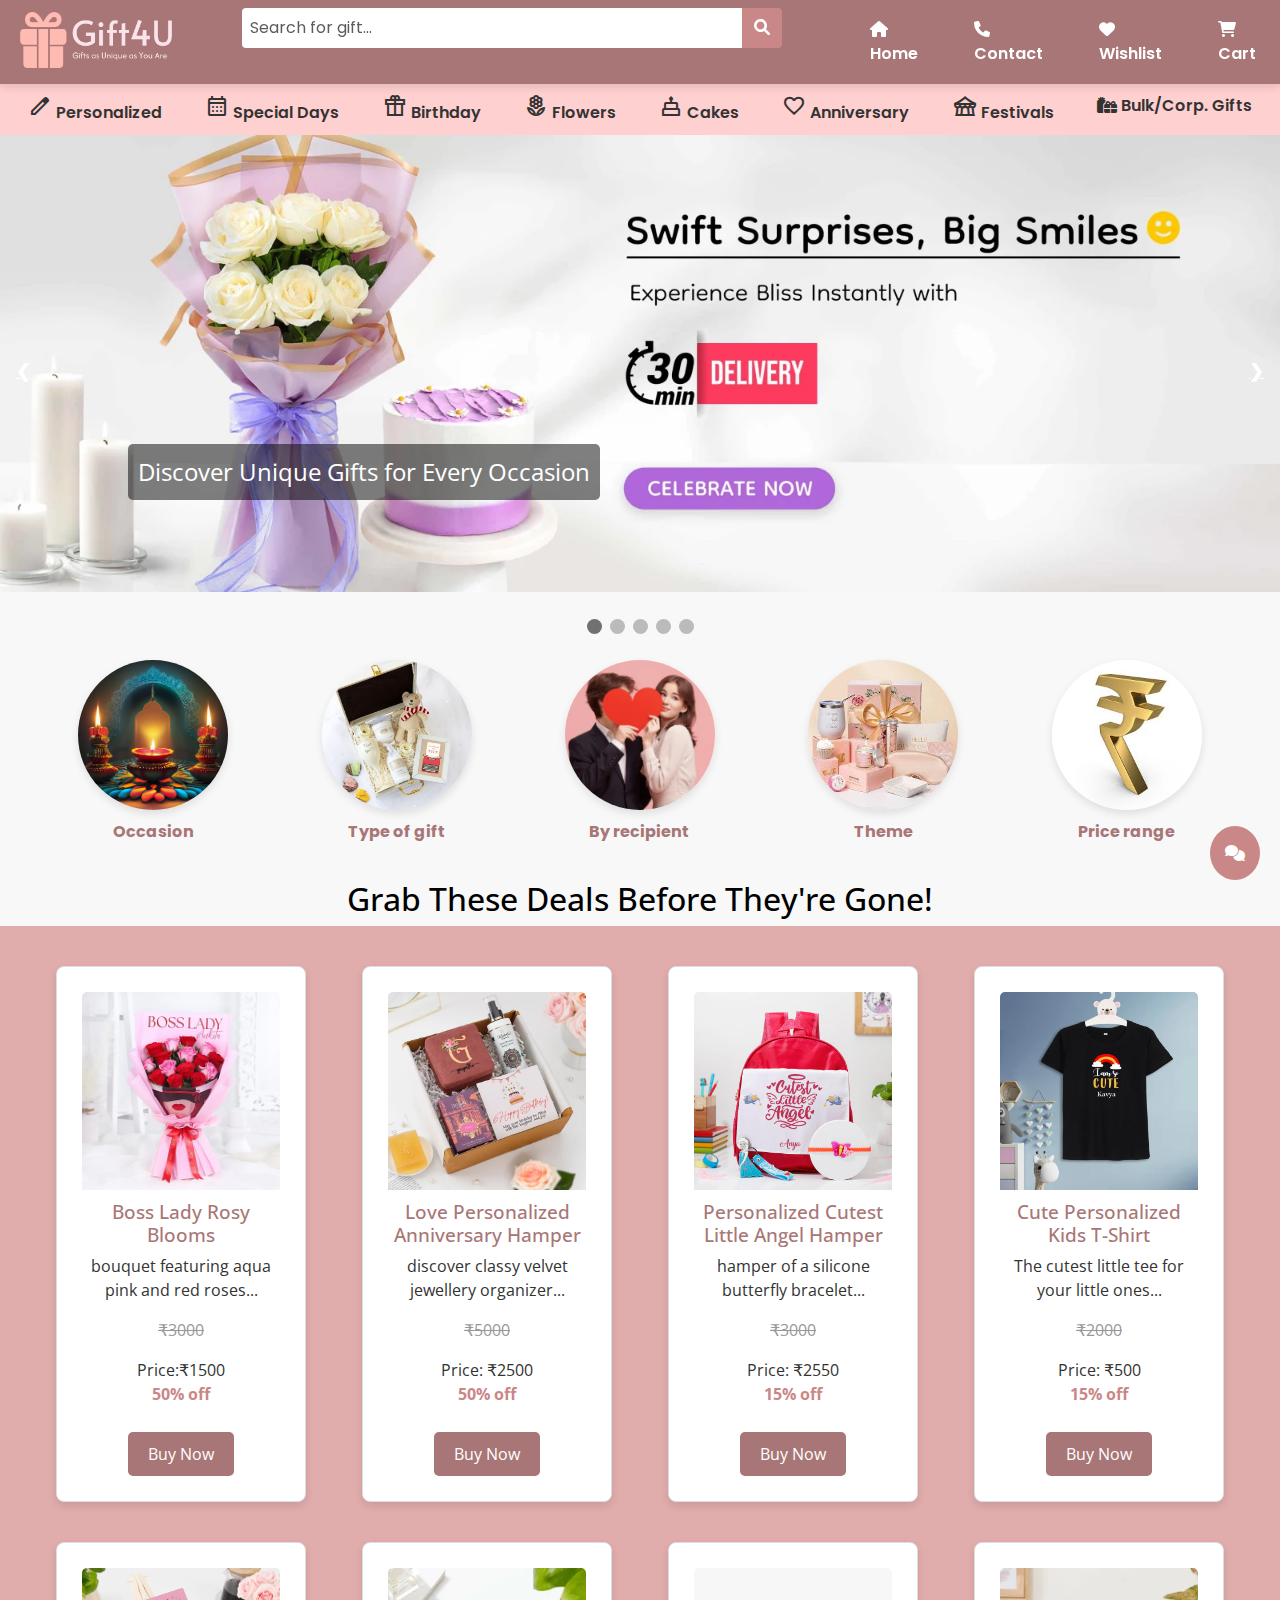
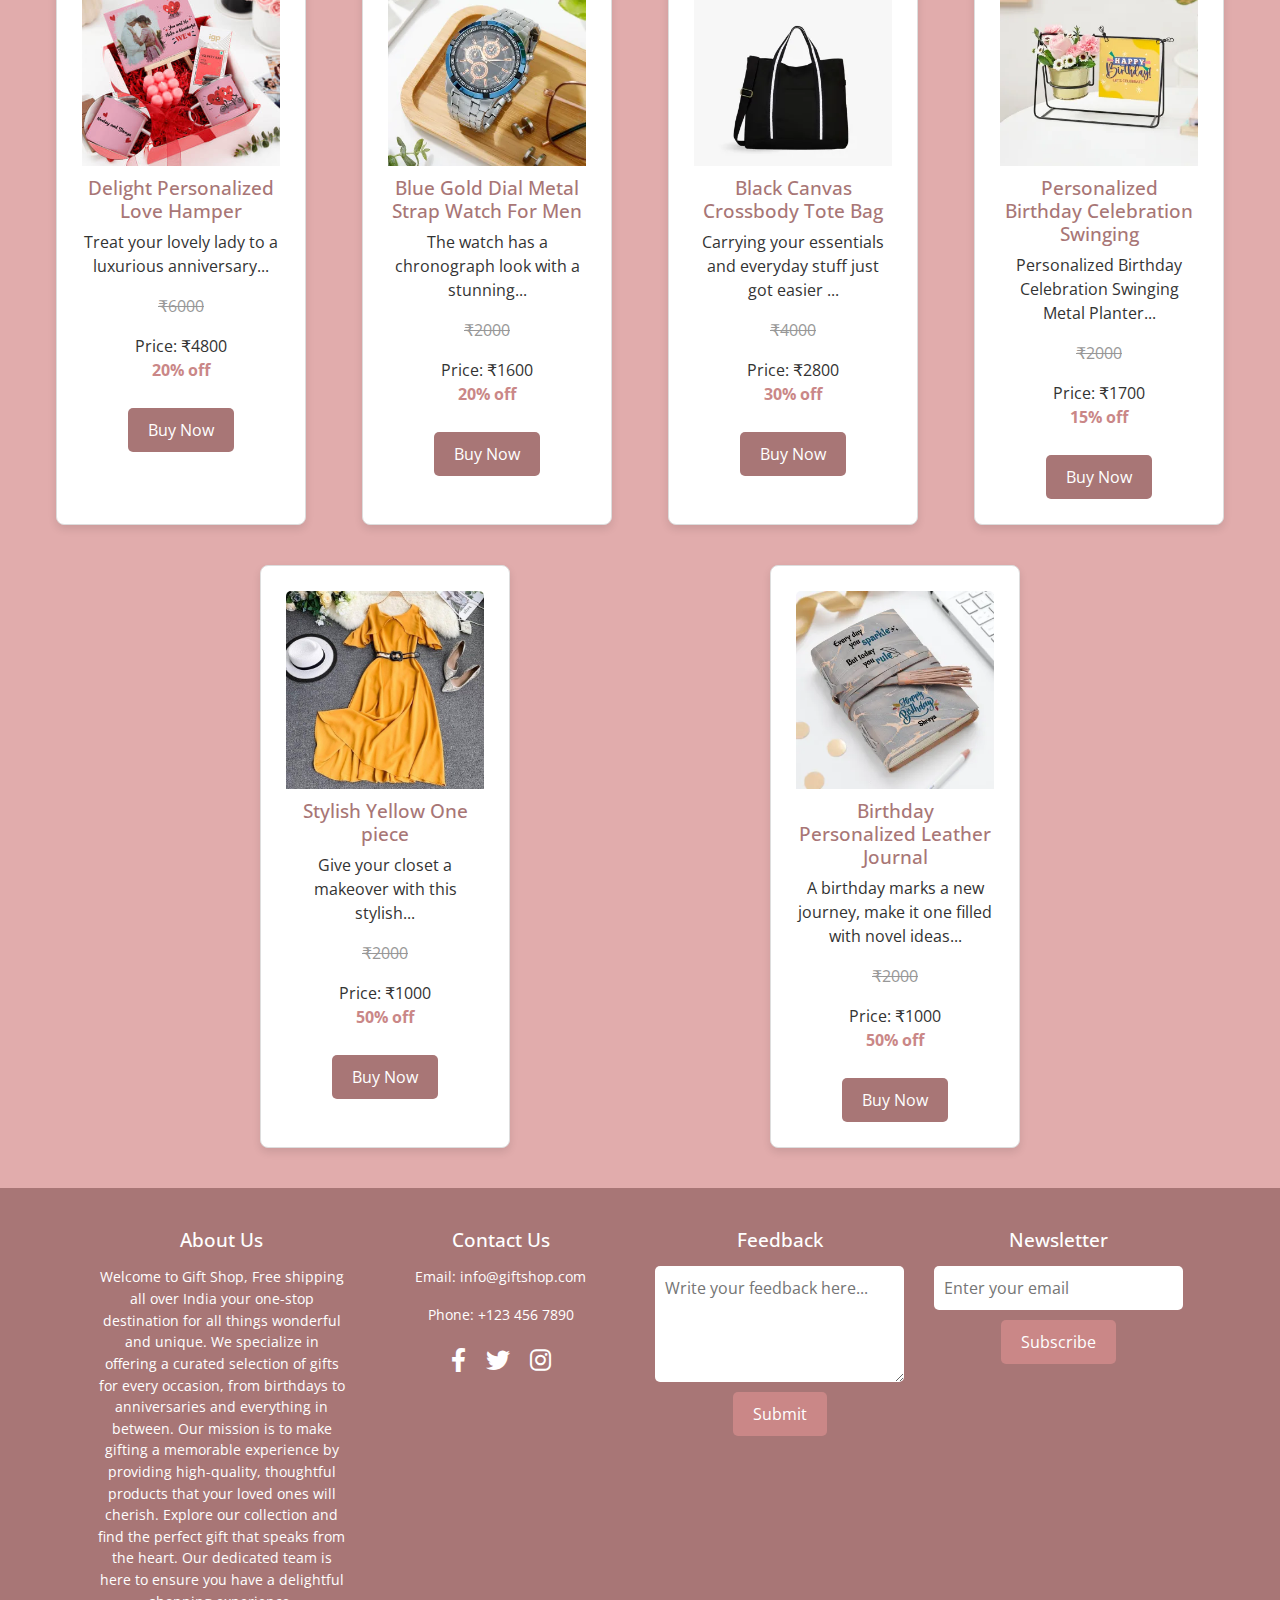
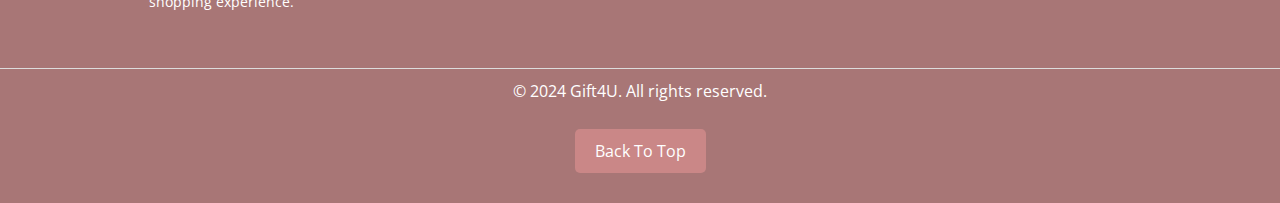
<file: index.html>
<!DOCTYPE html>
<html lang="en">

<head>
    <meta charset="UTF-8">
    <meta name="viewport" content="width=device-width, initial-scale=1.0">
    <title>Gift4U</title>
    <link rel="stylesheet" href="https://cdn.jsdelivr.net/npm/bootstrap@5.3.3/dist/css/bootstrap.min.css">
    <link rel="stylesheet" href="https://fonts.googleapis.com/css2?family=Material+Symbols+Outlined:opsz,wght,FILL,GRAD@20..48,100..700,0..1,-50..200" />
    <link href="https://fonts.googleapis.com/css2?family=Lobster&family=Open+Sans:wght@400;600&family=Pacifico&family=Raleway:wght@400;700&display=swap" rel="stylesheet">
    <link rel="stylesheet" href="https://cdnjs.cloudflare.com/ajax/libs/font-awesome/6.0.0-beta3/css/all.min.css">
    <link rel="stylesheet" href="https://fonts.googleapis.com/icon?family=Material+Icons">
    <link rel="stylesheet" href="Gift.css">
    <!--Font Links-->
    <link rel="preconnect" href="https://fonts.googleapis.com">
<link rel="preconnect" href="https://fonts.gstatic.com" crossorigin>
<link href="https://fonts.googleapis.com/css2?family=Montserrat:ital,wght@0,100..900;1,100..900&family=Poppins:ital,wght@0,100;0,200;0,300;0,400;0,500;0,600;0,700;0,800;0,900;1,100;1,200;1,300;1,400;1,500;1,600;1,700;1,800;1,900&display=swap" rel="stylesheet">

</head>
<!--NavBar-->
<body id="home">
    <nav class="navbar navbar-expand-lg sticky-nav ">
        <div class=" container-fluid nav-container">
            <img src="assets/logo2.png" alt="Gift4U Logo" class="logo">
          <button class="navbar-toggler" type="button" data-bs-toggle="collapse" data-bs-target="#navbarSupportedContent" aria-controls="navbarSupportedContent" aria-expanded="false" aria-label="Toggle navigation">
            <span class="navbar-toggler-icon"></span>
          </button>
          
          <div class="collapse navbar-collapse" id="navbarSupportedContent">
            
            <ul class="navbar-nav me-auto mb-2 mb-lg-0 nav-links">
                <li class="nav-item">
                    <form class="d-flex search-bar" role="search">
                        <input class="form-control me-2" type="search" placeholder="Search for gift..." aria-label="Search">
                        <button class="btn btn-outline-success" type="submit"><i class="fas fa-search"></i></button>
                      </form>
                </li>
              <li class="nav-item">
                <a class="nav-link" aria-current="page" href="#home"><i class="fas fa-home"></i> Home</a>
              </li>
              <li class="nav-item">
                <a class="nav-link" aria-current="page" href="#footer"><i class="fa-solid fa-phone"></i> Contact</a>
              </li>
              <li class="nav-item">
                <a class="nav-link" aria-current="page" href="#wishlist"><i class="fas fa-heart"></i> Wishlist</a>
              </li>
              <li class="nav-item">
                <a class="nav-link" aria-current="page" href="#cart"><i class="fas fa-shopping-cart"></i> Cart</a>
              </li>
              <li class="nav-item">
                <a class="nav-link" aria-current="page" href="Account.html"><i class="fas fa-user"></i> Account</a>
              </li>

              </ul>

            
          </div>
        </div>
      </nav>

      <!--Section Bar-->
    <div class="section-bar">
        <ul>
            <li><a href="PersonaliseSection.html"><span class="material-symbols-outlined">edit</span> Personalized</a></li>
            <li><a href="SpecialDaysSection.html"><span class="material-symbols-outlined">calendar_month</span> Special Days</a></li>
            <li><a href="BirthdaySection.html"><span class="material-symbols-outlined">featured_seasonal_and_gifts</span> Birthday</a></li>
            <li><a href="FlowersSection.html"><span class="material-symbols-outlined">local_florist</span> Flowers</a></li>
            <li><a href="CakesSection.html"><span class="material-symbols-outlined">cake</span> Cakes</a></li>
            <li><a href="AnniverserySection.html"><span class="material-symbols-outlined">favorite</span> Anniversary</a></li>
            <li><a href="FestivalSection.html"><span class="material-symbols-outlined">festival</span> Festivals</a></li>
            <li><a href="BulkGiftSection.html"><i class="fa-solid fa-gifts"></i> Bulk/Corp. Gifts</a></li>
        </ul>
    </div>

    <!--Header Section-->
    <header>
        
        <div class="hero">
            
            <div class="slideshow-container">
                
                <div class="slide">
                    
                    <img src="assets/header1.webp" alt="Slide 1">
                    <div class="text-overlay">Discover Unique Gifts for Every Occasion</div>
                </div>
                <div class="slide">
                    <img src="assets/header2.webp" alt="Slide 2">
                    <div class="text-overlay">Find the Perfect Gift for Your Loved Ones</div>
                </div>
                <div class="slide">
                    <img src="assets/header3.webp" alt="Slide 3">
                    <div class="text-overlay">Make Every Celebration Special</div>
                </div>
                <div class="slide">
                    <img src="assets/header4.webp" alt="Slide 4">
                    <div class="text-overlay">Personalized Gifts for a Personal Touch</div>
                </div>
                <div class="slide">
                    <img src="assets/header5.webp" alt="Slide 5">
                    <div class="text-overlay">Surprise Your Friends and Family</div>
                </div>
                <a class="prev" onclick="plusSlides(-1)">&#10094;</a>
                <a class="next" onclick="plusSlides(1)">&#10095;</a>
            </div>
            <br>
            <div style="text-align:center">
                <span class="dot" onclick="currentSlide(1)"></span>
                <span class="dot" onclick="currentSlide(2)"></span>
                <span class="dot" onclick="currentSlide(3)"></span>
                <span class="dot" onclick="currentSlide(4)"></span>
                <span class="dot" onclick="currentSlide(5)"></span>
            </div>
        </div>
    </header>

    <!--Categories-->
    <main>
        <div class="categories">
            <div class="category-item">
                <a href="Occasion.html"><img src="assets/occasion.avif" alt="Category 1"></a>
                <p>Occasion</p>
            </div>
            <div class="category-item">
                <a href="TypeOfGift.html"><img src="assets/typeogft.jpeg" alt="Category 2"></a>
                <p>Type of gift</p>
            </div>
            <div class="category-item">
                <a href="Receipent.html"><img src="assets/recipent.jpg" alt="Category 3"></a>
                <p>By recipient</p>
            </div>
            <div class="category-item">
                <a href="Theme.html"><img src="assets/theme.jpeg" alt="Category 4"></a>
                <p>Theme</p>
            </div>
            <div class="category-item">
                <a href="PriceRange.html"><img src="assets/rupee.jpeg" alt="Category 5"></a>
                <p>Price range</p>
            </div>
           
        </div>
        <h2 style="text-align: center; color: black">Grab These Deals Before They're Gone!</h2>
        <div class="products">
            <div class="product-card">
                <img src="assets/prod1m.webp" alt="Product 1">
                <h3>Boss Lady Rosy Blooms</h3>
                <p>bouquet featuring aqua pink and red roses...</p>
                <p style="text-decoration: line-through;opacity: 0.5;">₹3000</p>
                <p>Price:₹1500<br><span class="discount">50% off</span></p>
                <button class="primary-button">Buy Now</button>
                
            </div>
            <div class="product-card">
                <img src="assets/prod2m.webp" alt="Product 2">
                <h3>Love Personalized Anniversary Hamper</h3>
                <p>discover classy velvet jewellery organizer...</p>
                <p style="text-decoration: line-through;opacity: 0.5;">₹5000</p>
                <p>Price: ₹2500<br><span class="discount">50% off</span></p>
                <button class="primary-button">Buy Now</button>
                
            </div>
            <div class="product-card">
                <img src="assets/prod3m.jpg" alt="Product 2">
                <h3>Personalized Cutest Little Angel Hamper </h3>
                <p>hamper of a silicone butterfly bracelet...</p>
                <p style="text-decoration: line-through;opacity: 0.5;">₹3000</p>
                <p>Price: ₹2550<br><span class="discount">15% off</span></p>
                <button class="primary-button">Buy Now</button>
                
            </div>
            <div class="product-card">
                <img src="assets/prod4m.webp" alt="Product 2">
                <h3>Cute Personalized Kids T-Shirt</h3>
                <p>The cutest little tee for your little ones...</p>
                <p style="text-decoration: line-through;opacity: 0.5;">₹2000</p>
                <p>Price: ₹500<br><span class="discount">15% off</span></p>
                <button class="primary-button">Buy Now</button>
                
            </div>
            <div class="product-card">
                <img src="assets/prod5m.jpg" alt="Product 2">
                <h3>Delight Personalized Love Hamper</h3>
                <p>Treat your lovely lady to a luxurious anniversary...</p>
                <p style="text-decoration: line-through;opacity: 0.5;">₹6000</p>
                <p>Price: ₹4800<br><span class="discount">20% off</span></p>
                <button class="primary-button">Buy Now</button>
                
            </div>
            <div class="product-card">
                <img src="assets/prod6m.webp" alt="Product 2">
                <h3>Blue Gold Dial Metal Strap Watch For Men</h3>
                <p>The watch has a chronograph look with a stunning...</p>
                <p style="text-decoration: line-through;opacity: 0.5;">₹2000</p>
                <p>Price: ₹1600<br><span class="discount">20% off</span></p>
                <button class="primary-button">Buy Now</button>
                
            </div>
            <div class="product-card">
                <img src="assets/Prod7m.webp" alt="Product 2">
                <h3>Black Canvas Crossbody Tote Bag</h3>
                <p>Carrying your essentials and everyday stuff just got easier ...</p>
                <p style="text-decoration: line-through;opacity: 0.5;">₹4000</p>
                <p>Price: ₹2800<br><span class="discount">30% off</span></p>
                <button class="primary-button">Buy Now</button>
                
            </div>
            <div class="product-card">
                <img src="assets/prod8m.webp" alt="Product 2">
                <h3>Personalized Birthday Celebration Swinging</h3>
                <p>Personalized Birthday Celebration Swinging Metal Planter...</p>
                <p style="text-decoration: line-through;opacity: 0.5;">₹2000</p>
                <p>Price: ₹1700<br><span class="discount">15% off</span></p>
                <button class="primary-button">Buy Now</button>
                
            </div>
            <div class="product-card">
                <img src="assets/prod9m.jpeg" alt="Product 2">
                <h3>Stylish Yellow One piece</h3>
                <p>Give your closet a makeover with this stylish...</p>
                <p style="text-decoration: line-through;opacity: 0.5;">₹2000</p>
                <p>Price: ₹1000<br><span class="discount">50% off</span></p>
                <button class="primary-button">Buy Now</button>
                
            </div>
            <div class="product-card">
                <img src="assets/prod10m.webp" alt="Product 2">
                <h3>Birthday Personalized Leather Journal</h3>
                <p>A birthday marks a new journey, make it one filled with novel ideas...</p>
                <p style="text-decoration: line-through;opacity: 0.5;">₹2000</p>
                <p>Price: ₹1000<br><span class="discount">50% off</span></p>
                <button class="primary-button">Buy Now</button>
                
            </div>
        </div>
    </main>

        <!--Footer-->
    <footer class="footer" id="footer">
        <div class="container">
            <div class="footer-content">
                <div class="footer-section about-us">
                    <h3>About Us</h3>
                    <p>Welcome to Gift Shop, Free shipping all over India your one-stop destination for all things wonderful and unique.
                         We specialize in offering a curated selection of gifts for every occasion, from 
                         birthdays to anniversaries and everything in between. Our mission is to make
                          gifting a memorable experience by providing high-quality, thoughtful products 
                          that your loved ones will cherish. Explore our collection and find the perfect 
                          gift that speaks from the heart. Our dedicated team is here to ensure you have 
                          a delightful shopping experience.</p>
                </div>
                <div class="footer-section contact-us">
                    <h3>Contact Us</h3>
                    <p>Email: <a href="mailto:info@giftshop.com">info@giftshop.com</a></p>
                    <p>Phone: +123 456 7890</p>
                    <div class="footer-socials">
                        <a href="#" class="social-icon"><i class="fab fa-facebook-f"></i></a>
                        <a href="#" class="social-icon"><i class="fab fa-twitter"></i></a>
                        <a href="#" class="social-icon"><i class="fab fa-instagram"></i></a>
                    </div>
                </div>
                <div class="footer-section feedback">
                    <h3>Feedback</h3>
                    <form action="#" method="post">
                        <textarea name="feedback" rows="4" placeholder="Write your feedback here..." required></textarea>
                        <button type="submit">Submit</button>
                    </form>
                </div>
                <div class="footer-section newsletter">
                    <h3>Newsletter</h3>
                    <form action="#" method="post">
                        <input type="email" name="email" placeholder="Enter your email" required>
                        <button type="submit">Subscribe</button>
                    </form>
                </div>
            </div>
        </div>
        <div class="footer-bottom">
            <p>&copy; 2024 Gift4U. All rights reserved.</p>
            <a href="#home"><button class="back-to-top">Back To Top</button></a>
        </div>
    </footer>

    <!--Chatbox-->
    <div class="chat-icon">
        <i class="fas fa-comments"></i>
    </div>

    <div class="chat-popup" id="chatPopup">
        <form action="#" class="form-container">
            <h1>Live Chat</h1>
            <label for="msg"><b>Message</b></label>
            <textarea placeholder="Type your message.." name="msg" required></textarea>
            <button type="submit" class="btn">Send</button>
            <button type="button" class="btn cancel" onclick="closeChat()">Close</button>
        </form>
    </div>

    <script >
        // Slideshow functionality
        let slideIndex = 0;
        showSlides();
        
        function showSlides() {
            let i;
            let slides = document.getElementsByClassName("slide");
            let dots = document.getElementsByClassName("dot");
            for (i = 0; i < slides.length; i++) {
                slides[i].style.display = "none";  
            }
            slideIndex++;
            if (slideIndex > slides.length) {slideIndex = 1}    
            for (i = 0; i < dots.length; i++) {
                dots[i].className = dots[i].className.replace(" active", "");
            }
            slides[slideIndex-1].style.display = "block";  
            dots[slideIndex-1].className += " active";
            setTimeout(showSlides, 3000); // Change image every 3 seconds
        }
        
        // Chat functionality
        const chatIcon = document.querySelector('.chat-icon');
        const chatPopup = document.querySelector('.chat-popup');
        const closeChatBtn = chatPopup.querySelector('.cancel');
        
        chatIcon.addEventListener('click', () => {
            chatPopup.style.display = 'block';
        });
        
        closeChatBtn.addEventListener('click', () => {
            chatPopup.style.display = 'none';
        });
        
        </script>
        
        <script src="https://cdn.jsdelivr.net/npm/bootstrap@5.3.3/dist/js/bootstrap.bundle.min.js"></script>
</body>
</html>
</file>
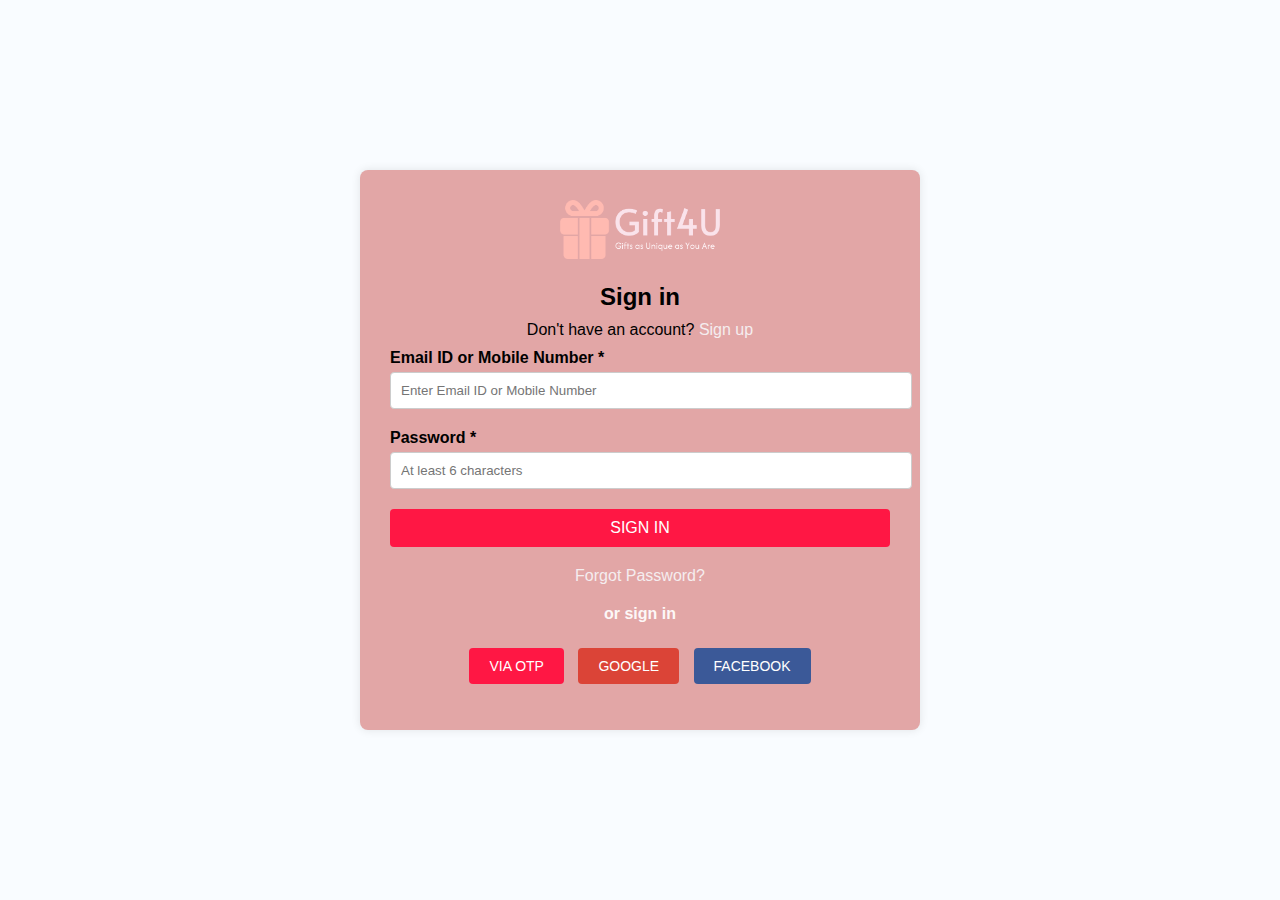
<file: Account.html>
<!DOCTYPE html>
<html lang="en">
<head>
    <meta charset="UTF-8">
    <meta name="viewport" content="width=device-width, initial-scale=1.0">
    <title>Sign In</title>
</head>
<style>
    body {
    font-family: Arial, sans-serif;
    background-color: #f9fcff;
    display: flex;
    justify-content: center;
    align-items: center;
    height: 100vh;
    margin: 0;
}

.container {
    height: 500px;
    width: 500px;
    background-color: #e2a6a6;
    padding: 30px;
    box-shadow: 0 0 10px rgba(0, 0, 0, 0.1);
    border-radius: 8px;
    text-align: center;
}

.logo h1 {
    font-size: 24px;
    color: #ff1744;
}

.sign-in-form h2 {
    font-size: 24px;
    margin-bottom: 10px;
}

.sign-in-form p {
    margin: 10px 0;
}

.sign-in-form a {
    color: #f5edef;
    text-decoration: none;
}

.sign-in-form a:hover {
    text-decoration: underline;
}

.form-group {
    text-align: left;
    margin-bottom: 20px;
}

.form-group label {
    display: block;
    margin-bottom: 5px;
    font-weight: bold;
}

.form-group input {
    width: 100%;
    padding: 10px;
    border: 1px solid #ccc;
    border-radius: 4px;
}

.form-group .toggle-password {
    position: absolute;
    right: 330px;
    top: 380px;
    cursor: pointer;
}

.btn {
    width: 100%;
    padding: 10px;
    border: none;
    border-radius: 4px;
    margin-bottom: 10px;
    cursor: pointer;
    font-size: 16px;
}

.btn-primary {
    background-color: #ff1744;
    color: white;
}

.forgot-password {
    display: block;
    margin: 10px 0;
}

.or-sign-in {
    margin: 20px 0;
    font-weight: bold;
    color: #fdf7f7;
}

.social-login .btn {
    display: inline-block;
    width: auto;
    padding: 10px 20px;
    margin: 5px;
    font-size: 14px;
}

.btn-otp {
    background-color: #ff1744;
    color: white;
}

.btn-google {
    background-color: #db4437;
    color: white;
}

.btn-facebook {
    background-color: #3b5998;
    color: white;
}
.logo img{
    width: 10rem;
}
</style>
<body>

    <div class="container">
        <div class="logo">
            <img src="assets/logo2.png">
        </div>
        <div class="sign-in-form">
            <h2>Sign in</h2>
            <p>Don't have an account? <a href="#">Sign up</a></p>
            <form>
                <div class="form-group">
                    <label for="email">Email ID or Mobile Number *</label>
                    <input type="text" id="email" placeholder="Enter Email ID or Mobile Number" required>
                </div>
                <div class="form-group">
                    <label for="password">Password *</label>
                    <input type="password" id="password" placeholder="At least 6 characters" required>
                    
                </div>
                <button type="submit" class="btn btn-primary">SIGN IN</button>
                <a href="#" class="forgot-password">Forgot Password?</a>
            </form>
            <div class="or-sign-in">or sign in</div>
            <div class="social-login">
                <button class="btn btn-otp">VIA OTP</button>
                <button class="btn btn-google">GOOGLE</button>
                <button class="btn btn-facebook">FACEBOOK</button>
            </div>
        </div>
    </div>
   
</body>
</html>
</file>
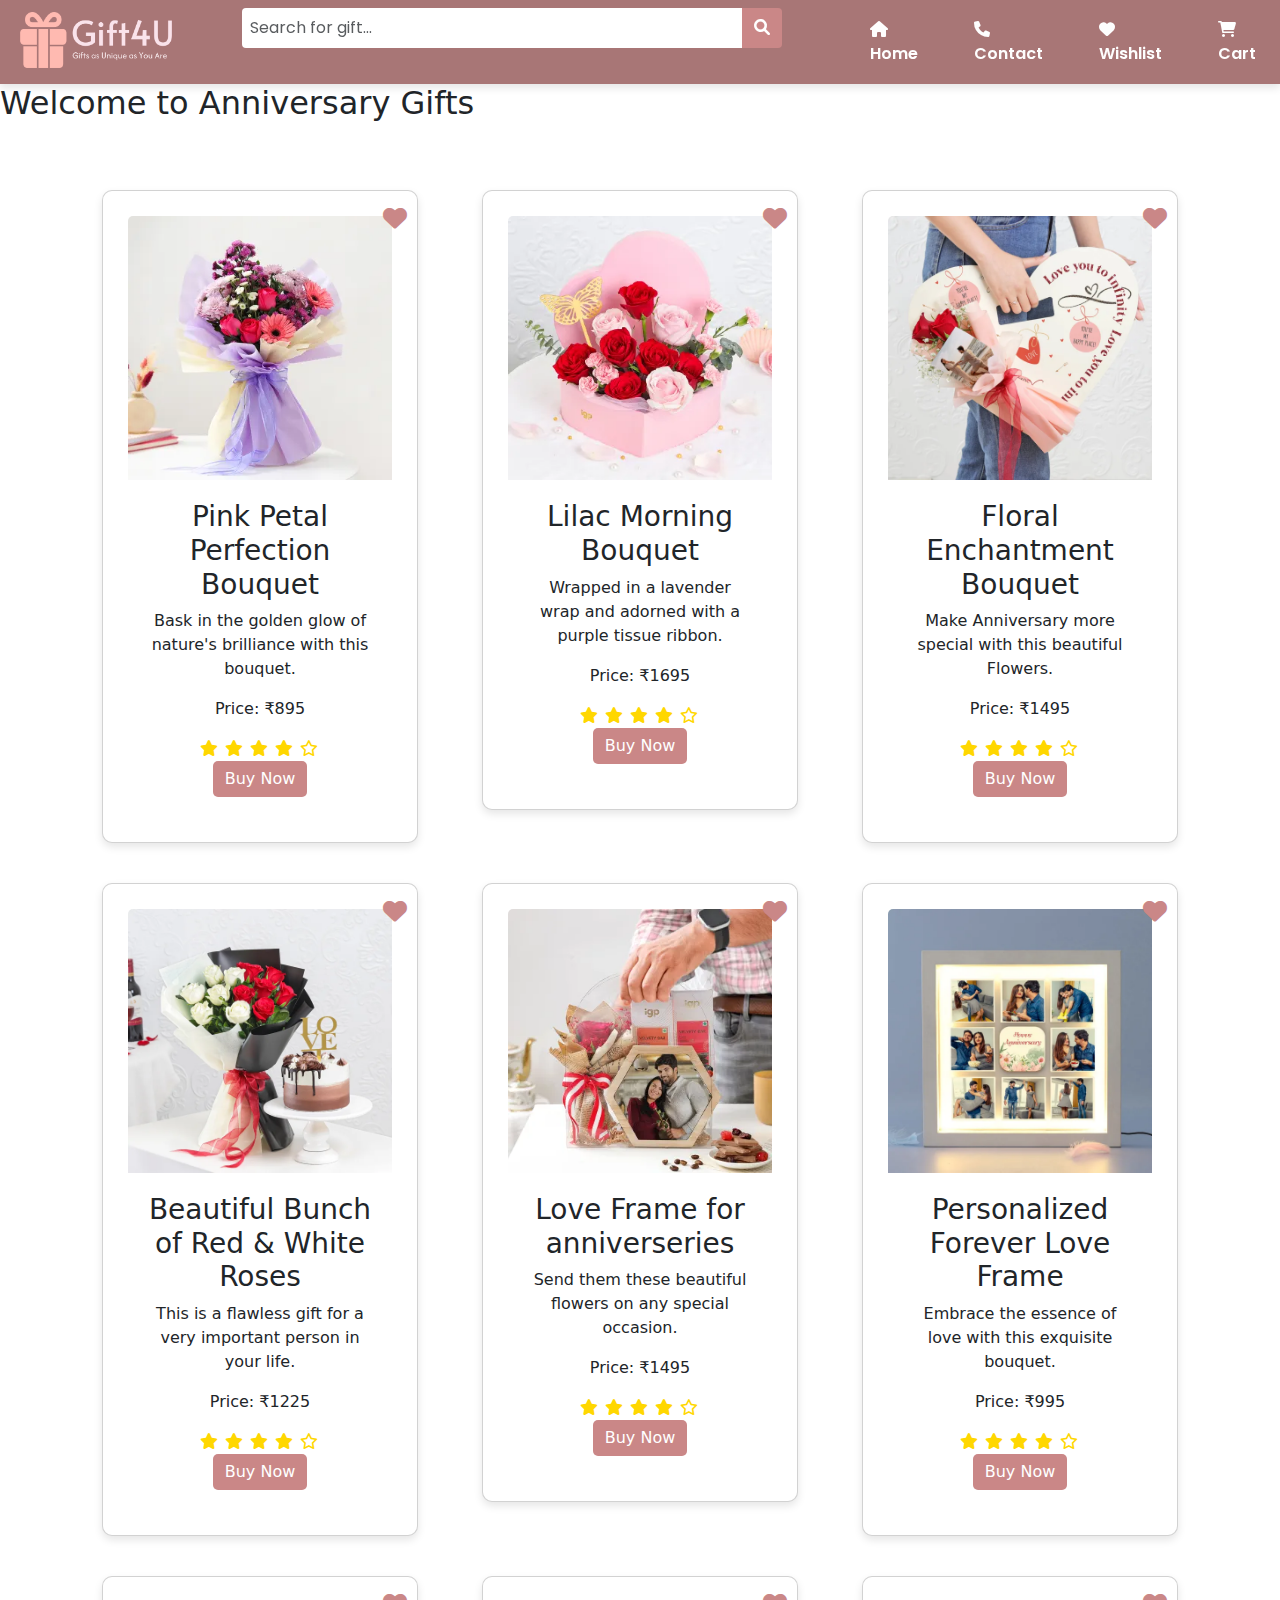
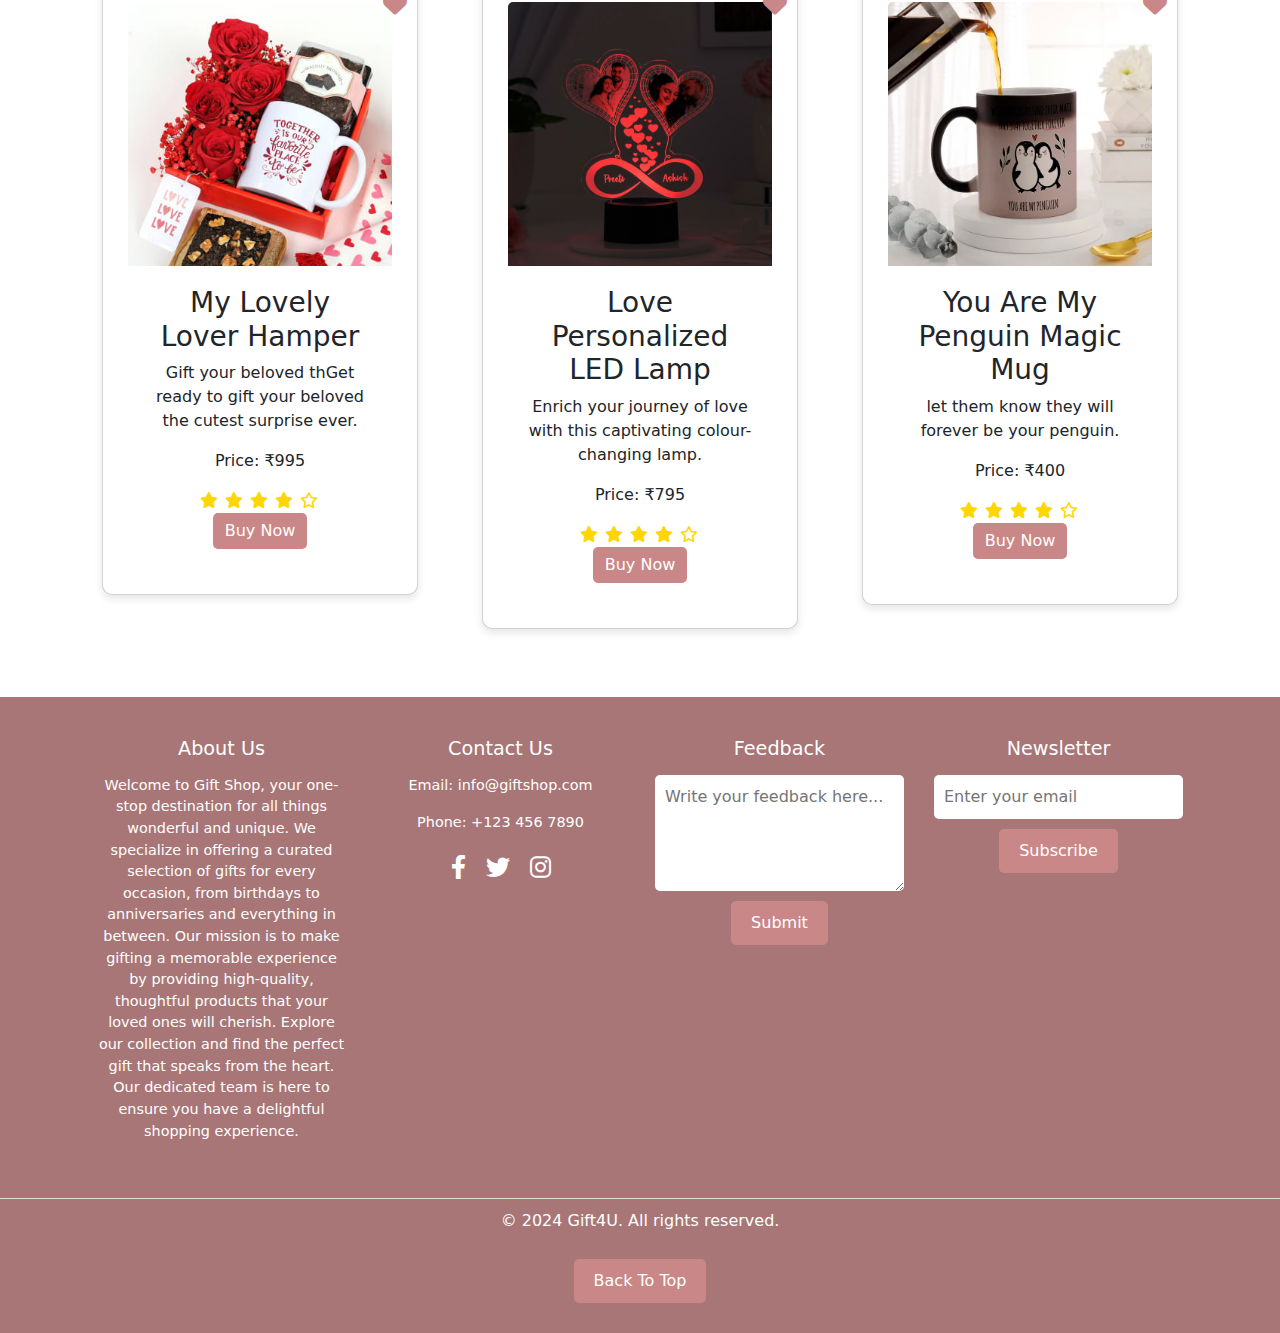
<file: AnniverserySection.html>
<!DOCTYPE html>
<html lang="en">

<head>
    <meta charset="UTF-8">
    <meta name="viewport" content="width=device-width, initial-scale=1.0">
    <title>Gift4U</title>
    <link rel="stylesheet" href="https://cdn.jsdelivr.net/npm/bootstrap@5.3.3/dist/css/bootstrap.min.css">
    <link rel="stylesheet" href="https://fonts.googleapis.com/css2?family=Material+Symbols+Outlined:opsz,wght,FILL,GRAD@20..48,100..700,0..1,-50..200" />
    <link href="https://fonts.googleapis.com/css2?family=Lobster&family=Open+Sans:wght@400;600&family=Pacifico&family=Raleway:wght@400;700&display=swap" rel="stylesheet">
    <link rel="stylesheet" href="https://cdnjs.cloudflare.com/ajax/libs/font-awesome/6.0.0-beta3/css/all.min.css">
    <link rel="stylesheet" href="https://fonts.googleapis.com/icon?family=Material+Icons">

    <!--Font Links-->
    <link rel="preconnect" href="https://fonts.googleapis.com">
    <link rel="preconnect" href="https://fonts.gstatic.com" crossorigin>
    <link href="https://fonts.googleapis.com/css2?family=Montserrat:ital,wght@0,100..900;1,100..900&family=Poppins:ital,wght@0,100;0,200;0,300;0,400;0,500;0,600;0,700;0,800;0,900;1,100;1,200;1,300;1,400;1,500;1,600;1,700;1,800;1,900&display=swap" rel="stylesheet">
    <link rel="stylesheet" href="SectionBar.css">
</head>

<!--Navbar-->
<body id="home">
    <nav class="navbar navbar-expand-lg sticky-nav ">
        <div class=" container-fluid nav-container">
            <img src="assets/logo2.png" alt="Gift4U Logo" class="logo">
            <button class="navbar-toggler" type="button" data-bs-toggle="collapse" data-bs-target="#navbarSupportedContent" aria-controls="navbarSupportedContent" aria-expanded="false" aria-label="Toggle navigation">
                <span class="navbar-toggler-icon"></span>
            </button>

            <div class="collapse navbar-collapse" id="navbarSupportedContent">
                    <ul class="navbar-nav me-auto mb-2 mb-lg-0 nav-links">
                    <li class="nav-item">
                        <form class="d-flex search-bar" role="search">
                            <input class="form-control me-2" type="search" placeholder="Search for gift..." aria-label="Search">
                            <button class="btn btn-outline-success" type="submit"><i class="fas fa-search"></i></button>
                        </form>
                    </li>
                    <li class="nav-item">
                        <a class="nav-link" aria-current="page" href="index.html"><i class="fas fa-home"></i> Home</a>
                    </li>
                    <li class="nav-item">
                        <a class="nav-link" aria-current="page" href="#footer"><i class="fa-solid fa-phone"></i> Contact</a>
                    </li>
                    <li class="nav-item">
                        <a class="nav-link" aria-current="page" href="#"><i class="fas fa-heart"></i> Wishlist</a>
                    </li>
                    <li class="nav-item">
                        <a class="nav-link" aria-current="page" href="#"><i class="fas fa-shopping-cart"></i> Cart</a>
                    </li>
                    <li class="nav-item">
                        <a class="nav-link" aria-current="page" href="Account.html"><i class="fas fa-user"></i> Account</a>
                    </li>

                </ul>
            </div>
        </div>
    </nav>

    <!--Product Details-->
    <h2>Welcome to Anniversary Gifts</h2>
    <div class="container my-5">
        <div class="row">
            <div class="col-md-4">
                <div class="card product-card">
                    <img src="assets/flower1.webp" class="card-img-top" alt="Product Image">
                    <div class="card-body">
                        <h3>Pink Petal Perfection Bouquet</h3>
                        <p> Bask in the golden glow of nature's brilliance with this bouquet.  </p>
                        <p>Price: ₹895</p>
                        <div class="rating">
                            <i class="fas fa-star"></i>
                            <i class="fas fa-star"></i>
                            <i class="fas fa-star"></i>
                            <i class="fas fa-star"></i>
                            <i class="far fa-star"></i>
                        </div>
                        <a href="#" class="btn btn-primary">Buy Now</a>
                    </div>
                    <div class="wishlist-icon">
                        <i class="fas fa-heart"></i>
                    </div>
                </div>
            </div>
            
            <div class="col-md-4">
                <div class="card product-card">
                    <img src="assets/anni.webp" class="card-img-top" alt="Product Image">
                    <div class="card-body">
                        <h3>Lilac Morning Bouquet</h3>
                        <p>Wrapped in a lavender wrap and adorned with a purple tissue ribbon.</p>
                        <p>Price: ₹1695</p>
                        <div class="rating">
                            <i class="fas fa-star"></i>
                            <i class="fas fa-star"></i>
                            <i class="fas fa-star"></i>
                            <i class="fas fa-star"></i>
                            <i class="far fa-star"></i>
                        </div>
                        <a href="#" class="btn btn-primary">Buy Now</a>
                    </div>
                    <div class="wishlist-icon">
                        <i class="fas fa-heart"></i>
                    </div>
                </div>
            </div>

            <div class="col-md-4">
                <div class="card product-card">
                    <img src="assets/anni1.webp" class="card-img-top" alt="Product Image">
                    <div class="card-body">
                        <h3>Floral Enchantment Bouquet</h3>
                        <p>Make Anniversary more special with this beautiful Flowers. </p>
                        <p>Price: ₹1495</p>
                        <div class="rating">
                            <i class="fas fa-star"></i>
                            <i class="fas fa-star"></i>
                            <i class="fas fa-star"></i>
                            <i class="fas fa-star"></i>
                            <i class="far fa-star"></i>
                        </div>
                        <a href="#" class="btn btn-primary">Buy Now</a>
                    </div>
                    <div class="wishlist-icon">
                        <i class="fas fa-heart"></i>
                    </div>
                </div>
            </div>

            <div class="col-md-4">
                <div class="card product-card">
                    <img src="assets/anni2.webp" class="card-img-top" alt="Product Image">
                    <div class="card-body">
                        <h3>Beautiful Bunch of Red & White Roses</h3>
                        <p>This is a flawless gift for a very important person in your life. </p>
                        <p>Price: ₹1225</p>
                        <div class="rating">
                            <i class="fas fa-star"></i>
                            <i class="fas fa-star"></i>
                            <i class="fas fa-star"></i>
                            <i class="fas fa-star"></i>
                            <i class="far fa-star"></i>
                        </div>
                        <a href="#" class="btn btn-primary">Buy Now</a>
                    </div>
                    <div class="wishlist-icon">
                        <i class="fas fa-heart"></i>
                    </div>
                </div>
            </div>

            <div class="col-md-4">
                <div class="card product-card">
                    <img src="assets/anni3.webp" class="card-img-top" alt="Product Image">
                    <div class="card-body">
                        <h3>Love Frame for anniverseries</h3>
                        <p>Send them these beautiful flowers on any special occasion.</p>
                        <p>Price: ₹1495</p>
                        <div class="rating">
                            <i class="fas fa-star"></i>
                            <i class="fas fa-star"></i>
                            <i class="fas fa-star"></i>
                            <i class="fas fa-star"></i>
                            <i class="far fa-star"></i>
                        </div>
                        <a href="#" class="btn btn-primary">Buy Now</a>
                    </div>
                    <div class="wishlist-icon">
                        <i class="fas fa-heart"></i>
                    </div>
                </div>
            </div>

            <div class="col-md-4">
                <div class="card product-card">
                    <img src="assets/anni4.webp" class="card-img-top" alt="Product Image">
                    <div class="card-body">
                        <h3>Personalized Forever Love Frame</h3>
                    <p>Embrace the essence of love with this exquisite bouquet.</p>
                    <p>Price: ₹995</p>
                        <div class="rating">
                            <i class="fas fa-star"></i>
                            <i class="fas fa-star"></i>
                            <i class="fas fa-star"></i>
                            <i class="fas fa-star"></i>
                            <i class="far fa-star"></i>
                        </div>
                        <a href="#" class="btn btn-primary">Buy Now</a>
                    </div>
                    <div class="wishlist-icon">
                        <i class="fas fa-heart"></i>
                    </div>
                </div>
            </div>

            <div class="col-md-4">
                <div class="card product-card">
                    <img src="assets/valentine1.jpg" class="card-img-top" alt="Product Image">
                    <div class="card-body">
                        <h3>My Lovely Lover Hamper</h3>
                        <p>Gift your beloved thGet ready to gift your beloved the cutest surprise ever.</p>
                        <p>Price: ₹995</p>
                        <div class="rating">
                            <i class="fas fa-star"></i>
                            <i class="fas fa-star"></i>
                            <i class="fas fa-star"></i>
                            <i class="fas fa-star"></i>
                            <i class="far fa-star"></i>
                        </div>
                        <a href="#" class="btn btn-primary">Buy Now</a>
                    </div>
                    <div class="wishlist-icon">
                        <i class="fas fa-heart"></i>
                    </div>
                </div>
            </div>

            <div class="col-md-4">
                <div class="card product-card">
                    <img src="assets/valentine2.jpg" class="card-img-top" alt="Product Image">
                    <div class="card-body">
                        <h3>Love Personalized LED Lamp</h3>
                        <p>Enrich your journey of love with this captivating colour-changing lamp. </p>
                        <p>Price: ₹795</p>
                        <div class="rating">
                            <i class="fas fa-star"></i>
                            <i class="fas fa-star"></i>
                            <i class="fas fa-star"></i>
                            <i class="fas fa-star"></i>
                            <i class="far fa-star"></i>
                        </div>
                        <a href="#" class="btn btn-primary">Buy Now</a>
                    </div>
                    <div class="wishlist-icon">
                        <i class="fas fa-heart"></i>
                    </div>
                </div>
            </div>

            <div class="col-md-4">
                <div class="card product-card">
                    <img src="assets/valentine3.webp" class="card-img-top" alt="Product Image">
                    <div class="card-body">
                        <h3>You Are My Penguin Magic Mug</h3>
                        <p>let them know they will forever be your penguin. </p>
                        <p>Price: ₹400</p>
                        <div class="rating">
                            <i class="fas fa-star"></i>
                            <i class="fas fa-star"></i>
                            <i class="fas fa-star"></i>
                            <i class="fas fa-star"></i>
                            <i class="far fa-star"></i>
                        </div>
                        <a href="#" class="btn btn-primary">Buy Now</a>
                    </div>
                    <div class="wishlist-icon">
                        <i class="fas fa-heart"></i>
                    </div>
                </div>
            </div>
        </div>
    </div>

    <!--Footer-->
    <footer class="footer" id="footer">
        <div class="container">
            <div class="footer-content">
                <div class="footer-section about-us">
                    <h3>About Us</h3>
                    <p>Welcome to Gift Shop, your one-stop destination for all things wonderful and unique. We specialize in offering a curated selection of gifts for every occasion, from birthdays to anniversaries and everything in between. Our mission is to make gifting a memorable experience by providing high-quality, thoughtful products that your loved ones will cherish. Explore our collection and find the perfect gift that speaks from the heart. Our dedicated team is here to ensure you have a delightful shopping experience.</p>
                </div>
                <div class="footer-section contact-us">
                    <h3>Contact Us</h3>
                    <p>Email: <a href="mailto:info@giftshop.com">info@giftshop.com</a></p>
                    <p>Phone: +123 456 7890</p>
                    <div class="footer-socials">
                        <a href="#" class="social-icon"><i class="fab fa-facebook-f"></i></a>
                        <a href="#" class="social-icon"><i class="fab fa-twitter"></i></a>
                        <a href="#" class="social-icon"><i class="fab fa-instagram"></i></a>
                    </div>
                </div>
                <div class="footer-section feedback">
                    <h3>Feedback</h3>
                    <form action="#" method="post">
                        <textarea name="feedback" rows="4" placeholder="Write your feedback here..." required></textarea>
                        <button type="submit">Submit</button>
                    </form>
                </div>
                <div class="footer-section newsletter">
                    <h3>Newsletter</h3>
                    <form action="#" method="post">
                        <input type="email" name="email" placeholder="Enter your email" required>
                        <button type="submit">Subscribe</button>
                    </form>
                </div>
            </div>
        </div>
        <div class="footer-bottom">
            <p>&copy; 2024 Gift4U. All rights reserved.</p>
            <a href="#home"><button class="back-to-top">Back To Top</button></a>
        </div>
    </footer>

    <script src="https://cdn.jsdelivr.net/npm/@popperjs/core@2.11.6/dist/umd/popper.min.js"></script>
    <script src="https://cdn.jsdelivr.net/npm/bootstrap@5.3.3/dist/js/bootstrap.min.js"></script>
</body>

</html>
</file>
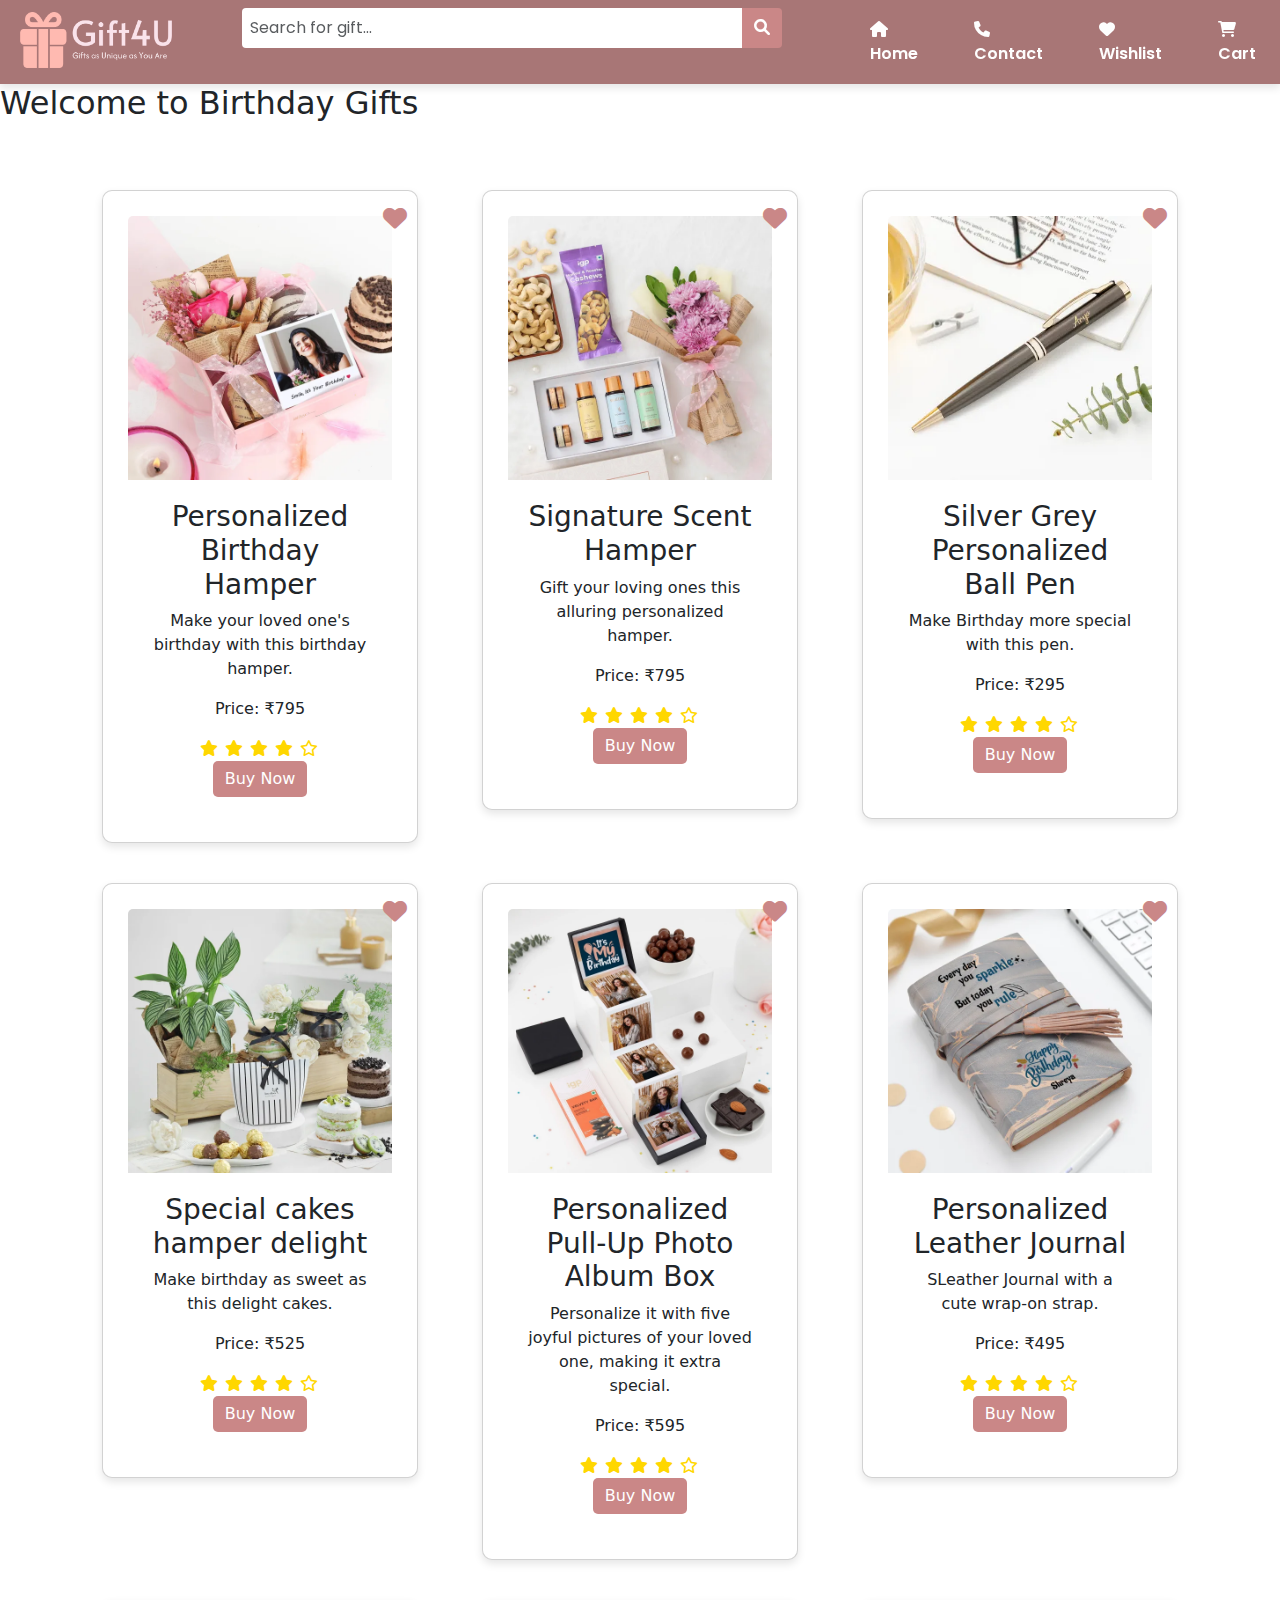
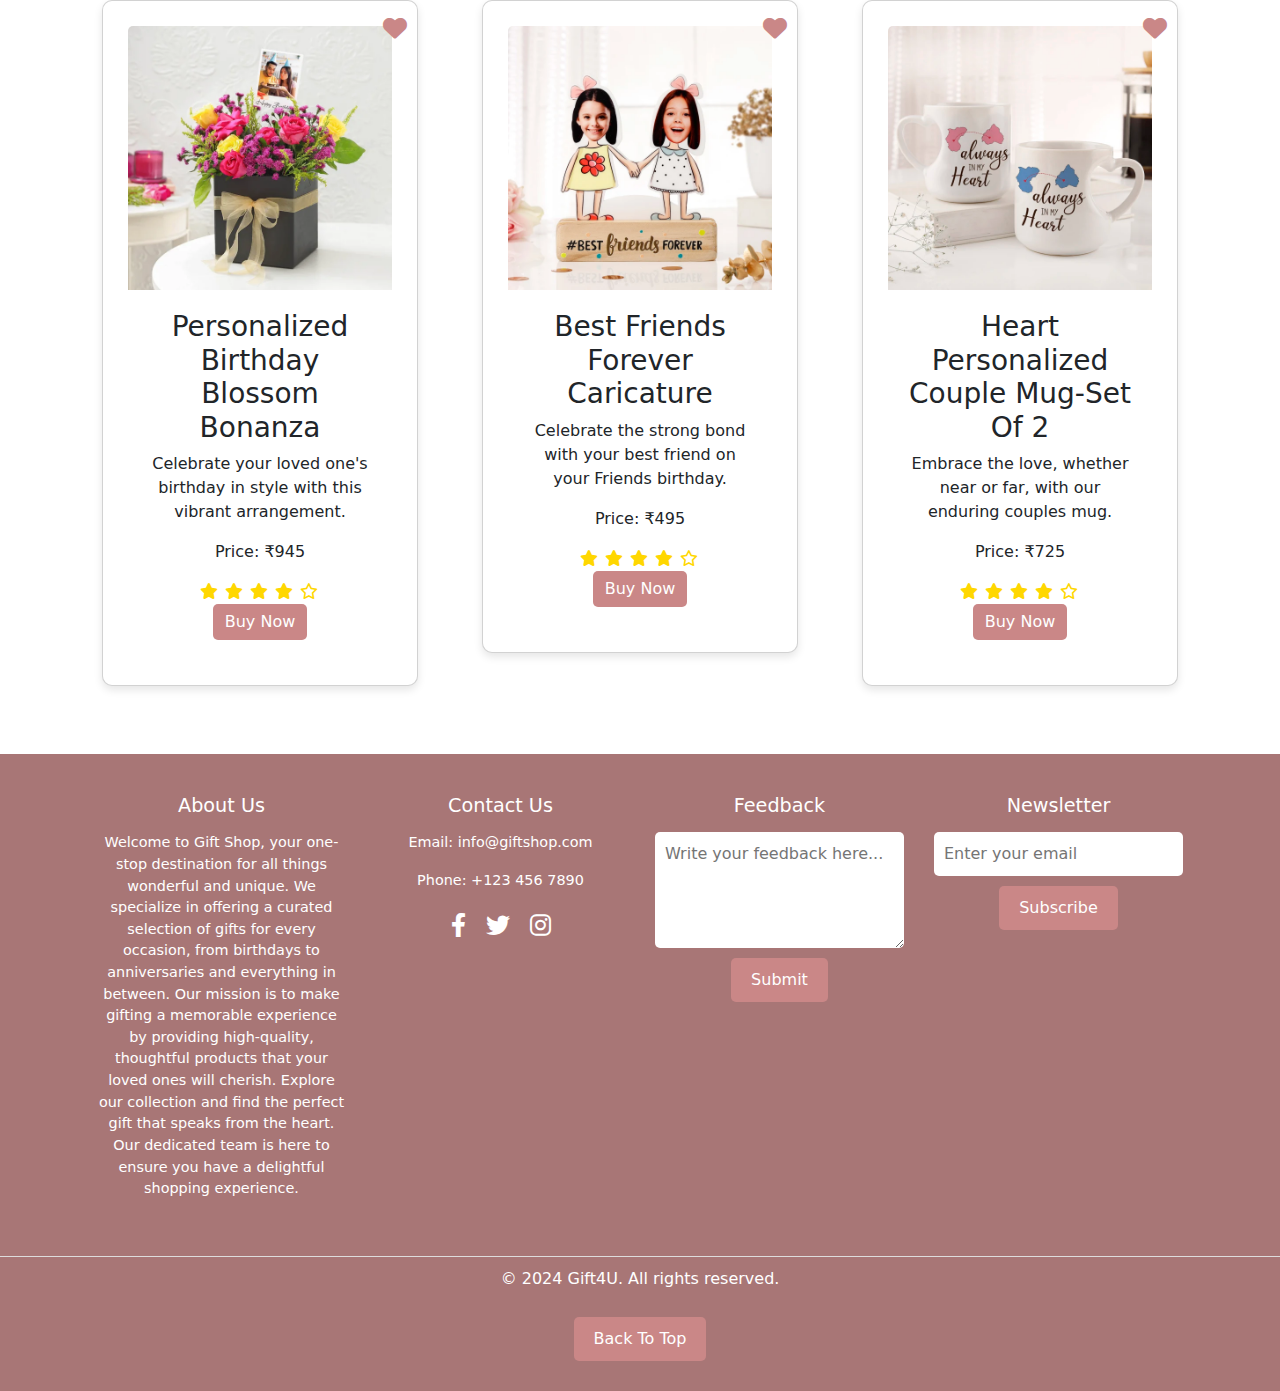
<file: BirthdaySection.html>
<!DOCTYPE html>
<html lang="en">

<head>
    <meta charset="UTF-8">
    <meta name="viewport" content="width=device-width, initial-scale=1.0">
    <title>Gift4U</title>
    <link rel="stylesheet" href="https://cdn.jsdelivr.net/npm/bootstrap@5.3.3/dist/css/bootstrap.min.css">
    <link rel="stylesheet" href="https://fonts.googleapis.com/css2?family=Material+Symbols+Outlined:opsz,wght,FILL,GRAD@20..48,100..700,0..1,-50..200" />
    <link href="https://fonts.googleapis.com/css2?family=Lobster&family=Open+Sans:wght@400;600&family=Pacifico&family=Raleway:wght@400;700&display=swap" rel="stylesheet">
    <link rel="stylesheet" href="https://cdnjs.cloudflare.com/ajax/libs/font-awesome/6.0.0-beta3/css/all.min.css">
    <link rel="stylesheet" href="https://fonts.googleapis.com/icon?family=Material+Icons">
    <!--Font Links-->
    <link rel="preconnect" href="https://fonts.googleapis.com">
    <link rel="preconnect" href="https://fonts.gstatic.com" crossorigin>
    <link href="https://fonts.googleapis.com/css2?family=Montserrat:ital,wght@0,100..900;1,100..900&family=Poppins:ital,wght@0,100;0,200;0,300;0,400;0,500;0,600;0,700;0,800;0,900;1,100;1,200;1,300;1,400;1,500;1,600;1,700;1,800;1,900&display=swap" rel="stylesheet">
    <link rel="stylesheet" href="SectionBar.css">
</head>

<body id="home">
    <nav class="navbar navbar-expand-lg sticky-nav ">
        <div class=" container-fluid nav-container">
            <img src="assets/logo2.png" alt="Gift4U Logo" class="logo">
            <button class="navbar-toggler" type="button" data-bs-toggle="collapse" data-bs-target="#navbarSupportedContent" aria-controls="navbarSupportedContent" aria-expanded="false" aria-label="Toggle navigation">
                <span class="navbar-toggler-icon"></span>
            </button>

            <div class="collapse navbar-collapse" id="navbarSupportedContent">

                <ul class="navbar-nav me-auto mb-2 mb-lg-0 nav-links">
                    <li class="nav-item">
                        <form class="d-flex search-bar" role="search">
                            <input class="form-control me-2" type="search" placeholder="Search for gift..." aria-label="Search">
                            <button class="btn btn-outline-success" type="submit"><i class="fas fa-search"></i></button>
                        </form>
                    </li>
                    <li class="nav-item">
                        <a class="nav-link" aria-current="page" href="index.html"><i class="fas fa-home"></i> Home</a>
                    </li>
                    <li class="nav-item">
                        <a class="nav-link" aria-current="page" href="#footer"><i class="fa-solid fa-phone"></i> Contact</a>
                    </li>
                    <li class="nav-item">
                        <a class="nav-link" aria-current="page" href="#"><i class="fas fa-heart"></i> Wishlist</a>
                    </li>
                    <li class="nav-item">
                        <a class="nav-link" aria-current="page" href="#"><i class="fas fa-shopping-cart"></i> Cart</a>
                    </li>
                    <li class="nav-item">
                        <a class="nav-link" aria-current="page" href="Account.html"><i class="fas fa-user"></i> Account</a>
                    </li>

                </ul>
            </div>
        </div>
    </nav>
    <h2>Welcome to Birthday Gifts</h2>
    <div class="container my-5">
        <div class="row">
            <div class="col-md-4">
                <div class="card product-card">
                    <img src="assets/bday1.webp" class="card-img-top" alt="Product Image">
                    <div class="card-body">
                        <h3>Personalized Birthday Hamper</h3>
                        <p> Make your loved one's birthday with this birthday hamper.  </p>
                        <p>Price: ₹795</p>
                        <div class="rating">
                            <i class="fas fa-star"></i>
                            <i class="fas fa-star"></i>
                            <i class="fas fa-star"></i>
                            <i class="fas fa-star"></i>
                            <i class="far fa-star"></i>
                        </div>
                        <a href="#" class="btn btn-primary">Buy Now</a>
                    </div>
                    <div class="wishlist-icon">
                        <i class="fas fa-heart"></i>
                    </div>
                </div>
            </div>
            
            <div class="col-md-4">
                <div class="card product-card">
                    <img src="assets/bday2.webp" class="card-img-top" alt="Product Image">
                    <div class="card-body">
                        <h3>Signature Scent Hamper</h3>
                        <p>Gift your loving ones this alluring personalized hamper.</p>
                        <p>Price: ₹795</p>
                        <div class="rating">
                            <i class="fas fa-star"></i>
                            <i class="fas fa-star"></i>
                            <i class="fas fa-star"></i>
                            <i class="fas fa-star"></i>
                            <i class="far fa-star"></i>
                        </div>
                        <a href="#" class="btn btn-primary">Buy Now</a>
                    </div>
                    <div class="wishlist-icon">
                        <i class="fas fa-heart"></i>
                    </div>
                </div>
            </div>

            <div class="col-md-4">
                <div class="card product-card">
                    <img src="assets/bday3.webp" class="card-img-top" alt="Product Image">
                    <div class="card-body">
                        <h3>Silver Grey Personalized Ball Pen</h3>
                        <p>Make Birthday more special with this pen. </p>
                        <p>Price: ₹295</p>
                        <div class="rating">
                            <i class="fas fa-star"></i>
                            <i class="fas fa-star"></i>
                            <i class="fas fa-star"></i>
                            <i class="fas fa-star"></i>
                            <i class="far fa-star"></i>
                        </div>
                        <a href="#" class="btn btn-primary">Buy Now</a>
                    </div>
                    <div class="wishlist-icon">
                        <i class="fas fa-heart"></i>
                    </div>
                </div>
            </div>

            <div class="col-md-4">
                <div class="card product-card">
                    <img src="assets/bday4.webp" class="card-img-top" alt="Product Image">
                    <div class="card-body">
                        <h3>Special cakes hamper delight</h3>
                        <p>Make birthday as sweet as this delight cakes.</p>
                        <p>Price: ₹525</p>
                        <div class="rating">
                            <i class="fas fa-star"></i>
                            <i class="fas fa-star"></i>
                            <i class="fas fa-star"></i>
                            <i class="fas fa-star"></i>
                            <i class="far fa-star"></i>
                        </div>
                        <a href="#" class="btn btn-primary">Buy Now</a>
                    </div>
                    <div class="wishlist-icon">
                        <i class="fas fa-heart"></i>
                    </div>
                </div>
            </div>

            <div class="col-md-4">
                <div class="card product-card">
                    <img src="assets/personal5.webp" class="card-img-top" alt="Product Image">
                    <div class="card-body">
                        <h3>Personalized Pull-Up Photo Album Box</h3>
                        <p>Personalize it with five joyful pictures of your loved one, making it extra special.</p>
                        <p>Price: ₹595</p>
                        <div class="rating">
                            <i class="fas fa-star"></i>
                            <i class="fas fa-star"></i>
                            <i class="fas fa-star"></i>
                            <i class="fas fa-star"></i>
                            <i class="far fa-star"></i>
                        </div>
                        <a href="#" class="btn btn-primary">Buy Now</a>
                    </div>
                    <div class="wishlist-icon">
                        <i class="fas fa-heart"></i>
                    </div>
                </div>
            </div>

            <div class="col-md-4">
                <div class="card product-card">
                    <img src="assets/personal6.webp" class="card-img-top" alt="Product Image">
                    <div class="card-body">
                        <h3>Personalized Leather Journal</h3>
                    <p>SLeather Journal with a cute wrap-on strap. </p>
                    <p>Price: ₹495</p>
                        <div class="rating">
                            <i class="fas fa-star"></i>
                            <i class="fas fa-star"></i>
                            <i class="fas fa-star"></i>
                            <i class="fas fa-star"></i>
                            <i class="far fa-star"></i>
                        </div>
                        <a href="#" class="btn btn-primary">Buy Now</a>
                    </div>
                    <div class="wishlist-icon">
                        <i class="fas fa-heart"></i>
                    </div>
                </div>
            </div>

            <div class="col-md-4">
                <div class="card product-card">
                    <img src="assets/personal7.webp" class="card-img-top" alt="Product Image">
                    <div class="card-body">
                        <h3>Personalized Birthday Blossom Bonanza</h3>
                        <p>Celebrate your loved one's birthday in style with this vibrant arrangement. </p>
                        <p>Price: ₹945</p>
                        <div class="rating">
                            <i class="fas fa-star"></i>
                            <i class="fas fa-star"></i>
                            <i class="fas fa-star"></i>
                            <i class="fas fa-star"></i>
                            <i class="far fa-star"></i>
                        </div>
                        <a href="#" class="btn btn-primary">Buy Now</a>
                    </div>
                    <div class="wishlist-icon">
                        <i class="fas fa-heart"></i>
                    </div>
                </div>
            </div>

            <div class="col-md-4">
                <div class="card product-card">
                    <img src="assets/spcl1.webp" class="card-img-top" alt="Product Image">
                    <div class="card-body">
                        <h3> Best Friends Forever Caricature</h3>
                        <p>Celebrate the strong bond with your best friend on your Friends birthday.</p>
                        <p>Price: ₹495</p>
                        <div class="rating">
                            <i class="fas fa-star"></i>
                            <i class="fas fa-star"></i>
                            <i class="fas fa-star"></i>
                            <i class="fas fa-star"></i>
                            <i class="far fa-star"></i>
                        </div>
                        <a href="#" class="btn btn-primary">Buy Now</a>
                    </div>
                    <div class="wishlist-icon">
                        <i class="fas fa-heart"></i>
                    </div>
                </div>
            </div>

            <div class="col-md-4">
                <div class="card product-card">
                    <img src="assets/personal9.webp" class="card-img-top" alt="Product Image">
                    <div class="card-body">
                        <h3>Heart Personalized Couple Mug-Set Of 2</h3>
                        <p>Embrace the love, whether near or far, with our enduring couples mug. </p>
                        <p>Price: ₹725</p>
                        <div class="rating">
                            <i class="fas fa-star"></i>
                            <i class="fas fa-star"></i>
                            <i class="fas fa-star"></i>
                            <i class="fas fa-star"></i>
                            <i class="far fa-star"></i>
                        </div>
                        <a href="#" class="btn btn-primary">Buy Now</a>
                    </div>
                    <div class="wishlist-icon">
                        <i class="fas fa-heart"></i>
                    </div>
                </div>
            </div>
        </div>
    </div>

    <footer class="footer" id="footer">
        <div class="container">
            <div class="footer-content">
                <div class="footer-section about-us">
                    <h3>About Us</h3>
                    <p>Welcome to Gift Shop, your one-stop destination for all things wonderful and unique. We specialize in offering a curated selection of gifts for every occasion, from birthdays to anniversaries and everything in between. Our mission is to make gifting a memorable experience by providing high-quality, thoughtful products that your loved ones will cherish. Explore our collection and find the perfect gift that speaks from the heart. Our dedicated team is here to ensure you have a delightful shopping experience.</p>
                </div>
                <div class="footer-section contact-us">
                    <h3>Contact Us</h3>
                    <p>Email: <a href="mailto:info@giftshop.com">info@giftshop.com</a></p>
                    <p>Phone: +123 456 7890</p>
                    <div class="footer-socials">
                        <a href="#" class="social-icon"><i class="fab fa-facebook-f"></i></a>
                        <a href="#" class="social-icon"><i class="fab fa-twitter"></i></a>
                        <a href="#" class="social-icon"><i class="fab fa-instagram"></i></a>
                    </div>
                </div>
                <div class="footer-section feedback">
                    <h3>Feedback</h3>
                    <form action="#" method="post">
                        <textarea name="feedback" rows="4" placeholder="Write your feedback here..." required></textarea>
                        <button type="submit">Submit</button>
                    </form>
                </div>
                <div class="footer-section newsletter">
                    <h3>Newsletter</h3>
                    <form action="#" method="post">
                        <input type="email" name="email" placeholder="Enter your email" required>
                        <button type="submit">Subscribe</button>
                    </form>
                </div>
            </div>
        </div>
        <div class="footer-bottom">
            <p>&copy; 2024 Gift4U. All rights reserved.</p>
            <a href="#home"><button class="back-to-top">Back To Top</button></a>
        </div>
    </footer>

    <script src="https://cdn.jsdelivr.net/npm/@popperjs/core@2.11.6/dist/umd/popper.min.js"></script>
    <script src="https://cdn.jsdelivr.net/npm/bootstrap@5.3.3/dist/js/bootstrap.min.js"></script>
</body>

</html>
</file>
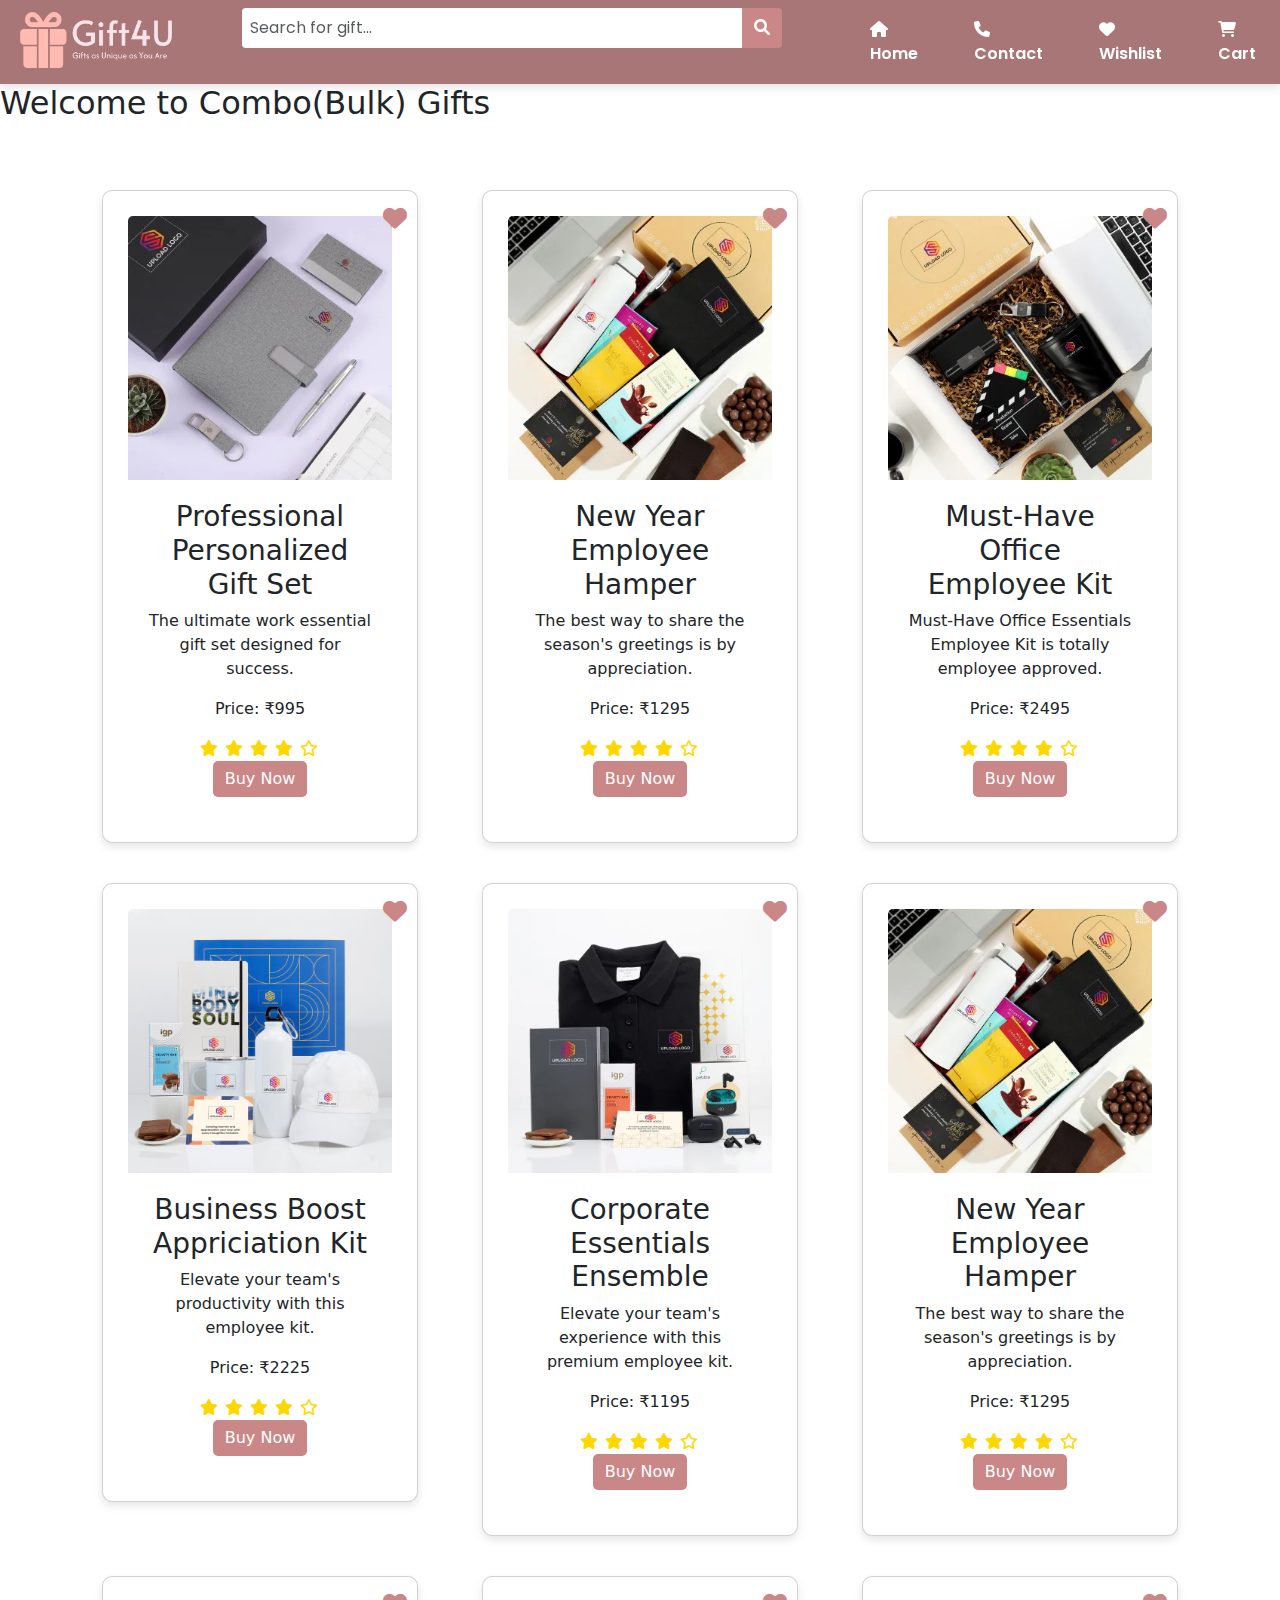
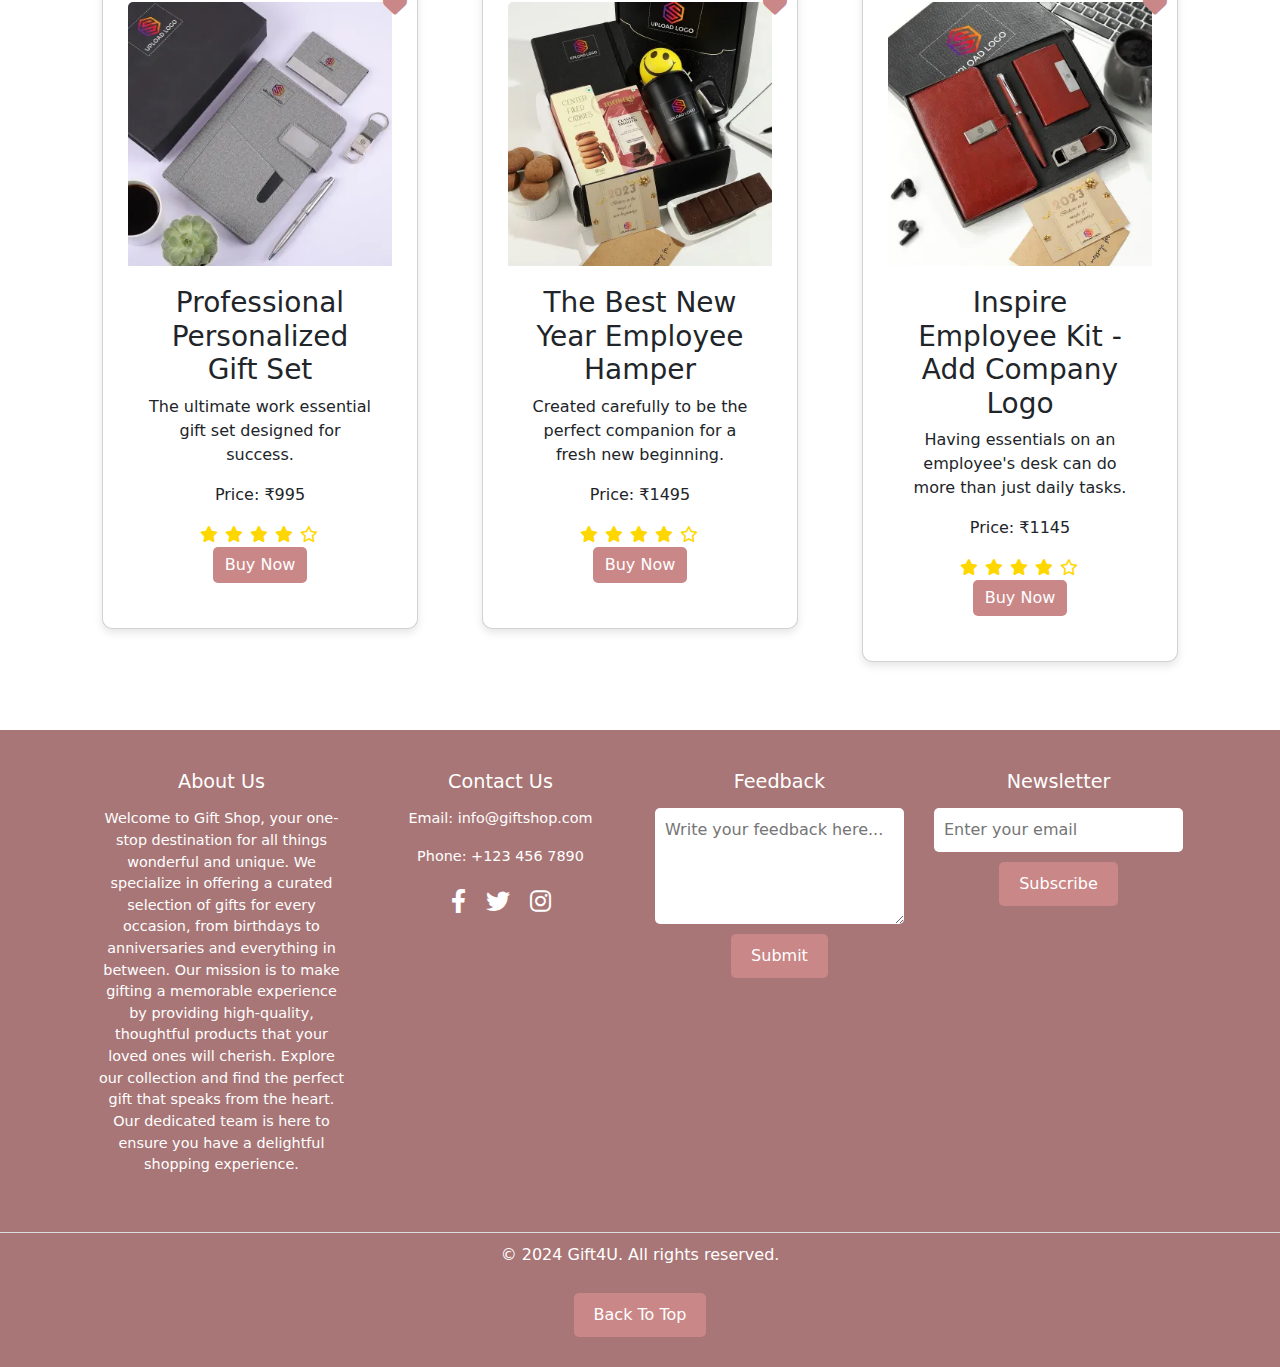
<file: BulkGiftSection.html>
<!DOCTYPE html>
<html lang="en">

<head>
    <meta charset="UTF-8">
    <meta name="viewport" content="width=device-width, initial-scale=1.0">
    <title>Gift4U</title>
    <link rel="stylesheet" href="https://cdn.jsdelivr.net/npm/bootstrap@5.3.3/dist/css/bootstrap.min.css">
    <link rel="stylesheet" href="https://fonts.googleapis.com/css2?family=Material+Symbols+Outlined:opsz,wght,FILL,GRAD@20..48,100..700,0..1,-50..200" />
    <link href="https://fonts.googleapis.com/css2?family=Lobster&family=Open+Sans:wght@400;600&family=Pacifico&family=Raleway:wght@400;700&display=swap" rel="stylesheet">
    <link rel="stylesheet" href="https://cdnjs.cloudflare.com/ajax/libs/font-awesome/6.0.0-beta3/css/all.min.css">
    <link rel="stylesheet" href="https://fonts.googleapis.com/icon?family=Material+Icons">
    <!--Font Links-->
    <link rel="preconnect" href="https://fonts.googleapis.com">
<link rel="preconnect" href="https://fonts.gstatic.com" crossorigin>
<link href="https://fonts.googleapis.com/css2?family=Montserrat:ital,wght@0,100..900;1,100..900&family=Poppins:ital,wght@0,100;0,200;0,300;0,400;0,500;0,600;0,700;0,800;0,900;1,100;1,200;1,300;1,400;1,500;1,600;1,700;1,800;1,900&display=swap" rel="stylesheet">
<link rel="stylesheet" href="SectionBar.css">
</head>

<body id="home">
    <nav class="navbar navbar-expand-lg sticky-nav ">
        <div class=" container-fluid nav-container">
            <img src="assets/logo2.png" alt="Gift4U Logo" class="logo">
            <button class="navbar-toggler" type="button" data-bs-toggle="collapse" data-bs-target="#navbarSupportedContent" aria-controls="navbarSupportedContent" aria-expanded="false" aria-label="Toggle navigation">
                <span class="navbar-toggler-icon"></span>
            </button>

            <div class="collapse navbar-collapse" id="navbarSupportedContent">

                <ul class="navbar-nav me-auto mb-2 mb-lg-0 nav-links">
                    <li class="nav-item">
                        <form class="d-flex search-bar" role="search">
                            <input class="form-control me-2" type="search" placeholder="Search for gift..." aria-label="Search">
                            <button class="btn btn-outline-success" type="submit"><i class="fas fa-search"></i></button>
                        </form>
                    </li>
                    <li class="nav-item">
                        <a class="nav-link" aria-current="page" href="index.html"><i class="fas fa-home"></i> Home</a>
                    </li>
                    <li class="nav-item">
                        <a class="nav-link" aria-current="page" href="#footer"><i class="fa-solid fa-phone"></i> Contact</a>
                    </li>
                    <li class="nav-item">
                        <a class="nav-link" aria-current="page" href="#"><i class="fas fa-heart"></i> Wishlist</a>
                    </li>
                    <li class="nav-item">
                        <a class="nav-link" aria-current="page" href="#"><i class="fas fa-shopping-cart"></i> Cart</a>
                    </li>
                    <li class="nav-item">
                        <a class="nav-link" aria-current="page" href="Account.html"><i class="fas fa-user"></i> Account</a>
                    </li>

                </ul>
            </div>
        </div>
    </nav>
    <h2>Welcome to Combo(Bulk) Gifts</h2>
    <div class="container my-5">
        <div class="row">
            <div class="col-md-4">
                <div class="card product-card">
                    <img src="assets/bulk1.webp" class="card-img-top" alt="Product Image">
                    <div class="card-body">
                        <h3>Professional Personalized Gift Set</h3>
                        <p>The ultimate work essential gift set designed for success.</p>
                        <p>Price: ₹995</p>
                        <div class="rating">
                            <i class="fas fa-star"></i>
                            <i class="fas fa-star"></i>
                            <i class="fas fa-star"></i>
                            <i class="fas fa-star"></i>
                            <i class="far fa-star"></i>
                        </div>
                        <a href="#" class="btn btn-primary">Buy Now</a>
                    </div>
                    <div class="wishlist-icon">
                        <i class="fas fa-heart"></i>
                    </div>
                </div>
            </div>
            
            <div class="col-md-4">
                <div class="card product-card">
                    <img src="assets/bulk2.webp" class="card-img-top" alt="Product Image">
                    <div class="card-body">
                        <h3>New Year Employee Hamper</h3>
                        <p>The best way to share the season's greetings is by appreciation.</p>
                        <p>Price: ₹1295</p>
                        <div class="rating">
                            <i class="fas fa-star"></i>
                            <i class="fas fa-star"></i>
                            <i class="fas fa-star"></i>
                            <i class="fas fa-star"></i>
                            <i class="far fa-star"></i>
                        </div>
                        <a href="#" class="btn btn-primary">Buy Now</a>
                    </div>
                    <div class="wishlist-icon">
                        <i class="fas fa-heart"></i>
                    </div>
                </div>
            </div>

            <div class="col-md-4">
                <div class="card product-card">
                    <img src="assets/bulk3.webp" class="card-img-top" alt="Product Image">
                    <div class="card-body">
                        <h3>Must-Have Office Employee Kit</h3>
                        <p>Must-Have Office Essentials Employee Kit is totally employee approved. </p>
                        <p>Price: ₹2495</p>
                        <div class="rating">
                            <i class="fas fa-star"></i>
                            <i class="fas fa-star"></i>
                            <i class="fas fa-star"></i>
                            <i class="fas fa-star"></i>
                            <i class="far fa-star"></i>
                        </div>
                        <a href="#" class="btn btn-primary">Buy Now</a>
                    </div>
                    <div class="wishlist-icon">
                        <i class="fas fa-heart"></i>
                    </div>
                </div>
            </div>

            <div class="col-md-4">
                <div class="card product-card">
                    <img src="assets/bulk4.jpg" class="card-img-top" alt="Product Image">
                    <div class="card-body">
                        <h3>Business Boost Appriciation Kit</h3>
                        <p>Elevate your team's productivity with this employee kit.</p>
                        <p>Price: ₹2225</p>
                        <div class="rating">
                            <i class="fas fa-star"></i>
                            <i class="fas fa-star"></i>
                            <i class="fas fa-star"></i>
                            <i class="fas fa-star"></i>
                            <i class="far fa-star"></i>
                        </div>
                        <a href="#" class="btn btn-primary">Buy Now</a>
                    </div>
                    <div class="wishlist-icon">
                        <i class="fas fa-heart"></i>
                    </div>
                </div>
            </div>

            <div class="col-md-4">
                <div class="card product-card">
                    <img src="assets/bulk5.webp" class="card-img-top" alt="Product Image">
                    <div class="card-body">
                        <h3>Corporate Essentials Ensemble</h3>
                        <p>Elevate your team's experience with this premium employee kit.</p>
                        <p>Price: ₹1195</p>
                        <div class="rating">
                            <i class="fas fa-star"></i>
                            <i class="fas fa-star"></i>
                            <i class="fas fa-star"></i>
                            <i class="fas fa-star"></i>
                            <i class="far fa-star"></i>
                        </div>
                        <a href="#" class="btn btn-primary">Buy Now</a>
                    </div>
                    <div class="wishlist-icon">
                        <i class="fas fa-heart"></i>
                    </div>
                </div>
            </div>

            <div class="col-md-4">
                <div class="card product-card">
                    <img src="assets/bulk6.webp" class="card-img-top" alt="Product Image">
                    <div class="card-body">
                        <h3>New Year Employee Hamper</h3>
                        <p>The best way to share the season's greetings is by appreciation.</p>
                        <p>Price: ₹1295</p>
                        <div class="rating">
                            <i class="fas fa-star"></i>
                            <i class="fas fa-star"></i>
                            <i class="fas fa-star"></i>
                            <i class="fas fa-star"></i>
                            <i class="far fa-star"></i>
                        </div>
                        <a href="#" class="btn btn-primary">Buy Now</a>
                    </div>
                    <div class="wishlist-icon">
                        <i class="fas fa-heart"></i>
                    </div>
                </div>
            </div>

            <div class="col-md-4">
                <div class="card product-card">
                    <img src="assets/bulk7.webp" class="card-img-top" alt="Product Image">
                    <div class="card-body">
                        <h3>Professional Personalized Gift Set</h3>
                        <p>The ultimate work essential gift set designed for success.</p>
                        <p>Price: ₹995</p>
                        <div class="rating">
                            <i class="fas fa-star"></i>
                            <i class="fas fa-star"></i>
                            <i class="fas fa-star"></i>
                            <i class="fas fa-star"></i>
                            <i class="far fa-star"></i>
                        </div>
                        <a href="#" class="btn btn-primary">Buy Now</a>
                    </div>
                    <div class="wishlist-icon">
                        <i class="fas fa-heart"></i>
                    </div>
                </div>
            </div>

            <div class="col-md-4">
                <div class="card product-card">
                    <img src="assets/bulk8.webp" class="card-img-top" alt="Product Image">
                    <div class="card-body">
                        <h3>The Best New Year Employee Hamper</h3>
                        <p>Created carefully to be the perfect companion for a fresh new beginning. </p>
                        <p>Price: ₹1495</p>
                        <div class="rating">
                            <i class="fas fa-star"></i>
                            <i class="fas fa-star"></i>
                            <i class="fas fa-star"></i>
                            <i class="fas fa-star"></i>
                            <i class="far fa-star"></i>
                        </div>
                        <a href="#" class="btn btn-primary">Buy Now</a>
                    </div>
                    <div class="wishlist-icon">
                        <i class="fas fa-heart"></i>
                    </div>
                </div>
            </div>

            <div class="col-md-4">
                <div class="card product-card">
                    <img src="assets/bulk9.webp" class="card-img-top" alt="Product Image">
                    <div class="card-body">
                        <h3>Inspire Employee Kit - Add Company Logo</h3>
                        <p>Having essentials on an employee's desk can do more than just daily tasks. </p>
                        <p>Price: ₹1145</p>
                        <div class="rating">
                            <i class="fas fa-star"></i>
                            <i class="fas fa-star"></i>
                            <i class="fas fa-star"></i>
                            <i class="fas fa-star"></i>
                            <i class="far fa-star"></i>
                        </div>
                        <a href="#" class="btn btn-primary">Buy Now</a>
                    </div>
                    <div class="wishlist-icon">
                        <i class="fas fa-heart"></i>
                    </div>
                </div>
            </div>
        </div>
    </div>

    <footer class="footer" id="footer">
        <div class="container">
            <div class="footer-content">
                <div class="footer-section about-us">
                    <h3>About Us</h3>
                    <p>Welcome to Gift Shop, your one-stop destination for all things wonderful and unique. We specialize in offering a curated selection of gifts for every occasion, from birthdays to anniversaries and everything in between. Our mission is to make gifting a memorable experience by providing high-quality, thoughtful products that your loved ones will cherish. Explore our collection and find the perfect gift that speaks from the heart. Our dedicated team is here to ensure you have a delightful shopping experience.</p>
                </div>
                <div class="footer-section contact-us">
                    <h3>Contact Us</h3>
                    <p>Email: <a href="mailto:info@giftshop.com">info@giftshop.com</a></p>
                    <p>Phone: +123 456 7890</p>
                    <div class="footer-socials">
                        <a href="#" class="social-icon"><i class="fab fa-facebook-f"></i></a>
                        <a href="#" class="social-icon"><i class="fab fa-twitter"></i></a>
                        <a href="#" class="social-icon"><i class="fab fa-instagram"></i></a>
                    </div>
                </div>
                <div class="footer-section feedback">
                    <h3>Feedback</h3>
                    <form action="#" method="post">
                        <textarea name="feedback" rows="4" placeholder="Write your feedback here..." required></textarea>
                        <button type="submit">Submit</button>
                    </form>
                </div>
                <div class="footer-section newsletter">
                    <h3>Newsletter</h3>
                    <form action="#" method="post">
                        <input type="email" name="email" placeholder="Enter your email" required>
                        <button type="submit">Subscribe</button>
                    </form>
                </div>
            </div>
        </div>
        <div class="footer-bottom">
            <p>&copy; 2024 Gift4U. All rights reserved.</p>
            <a href="#home"><button class="back-to-top">Back To Top</button></a>
        </div>
    </footer>

    <script src="https://cdn.jsdelivr.net/npm/@popperjs/core@2.11.6/dist/umd/popper.min.js"></script>
    <script src="https://cdn.jsdelivr.net/npm/bootstrap@5.3.3/dist/js/bootstrap.min.js"></script>
</body>

</html>
</file>
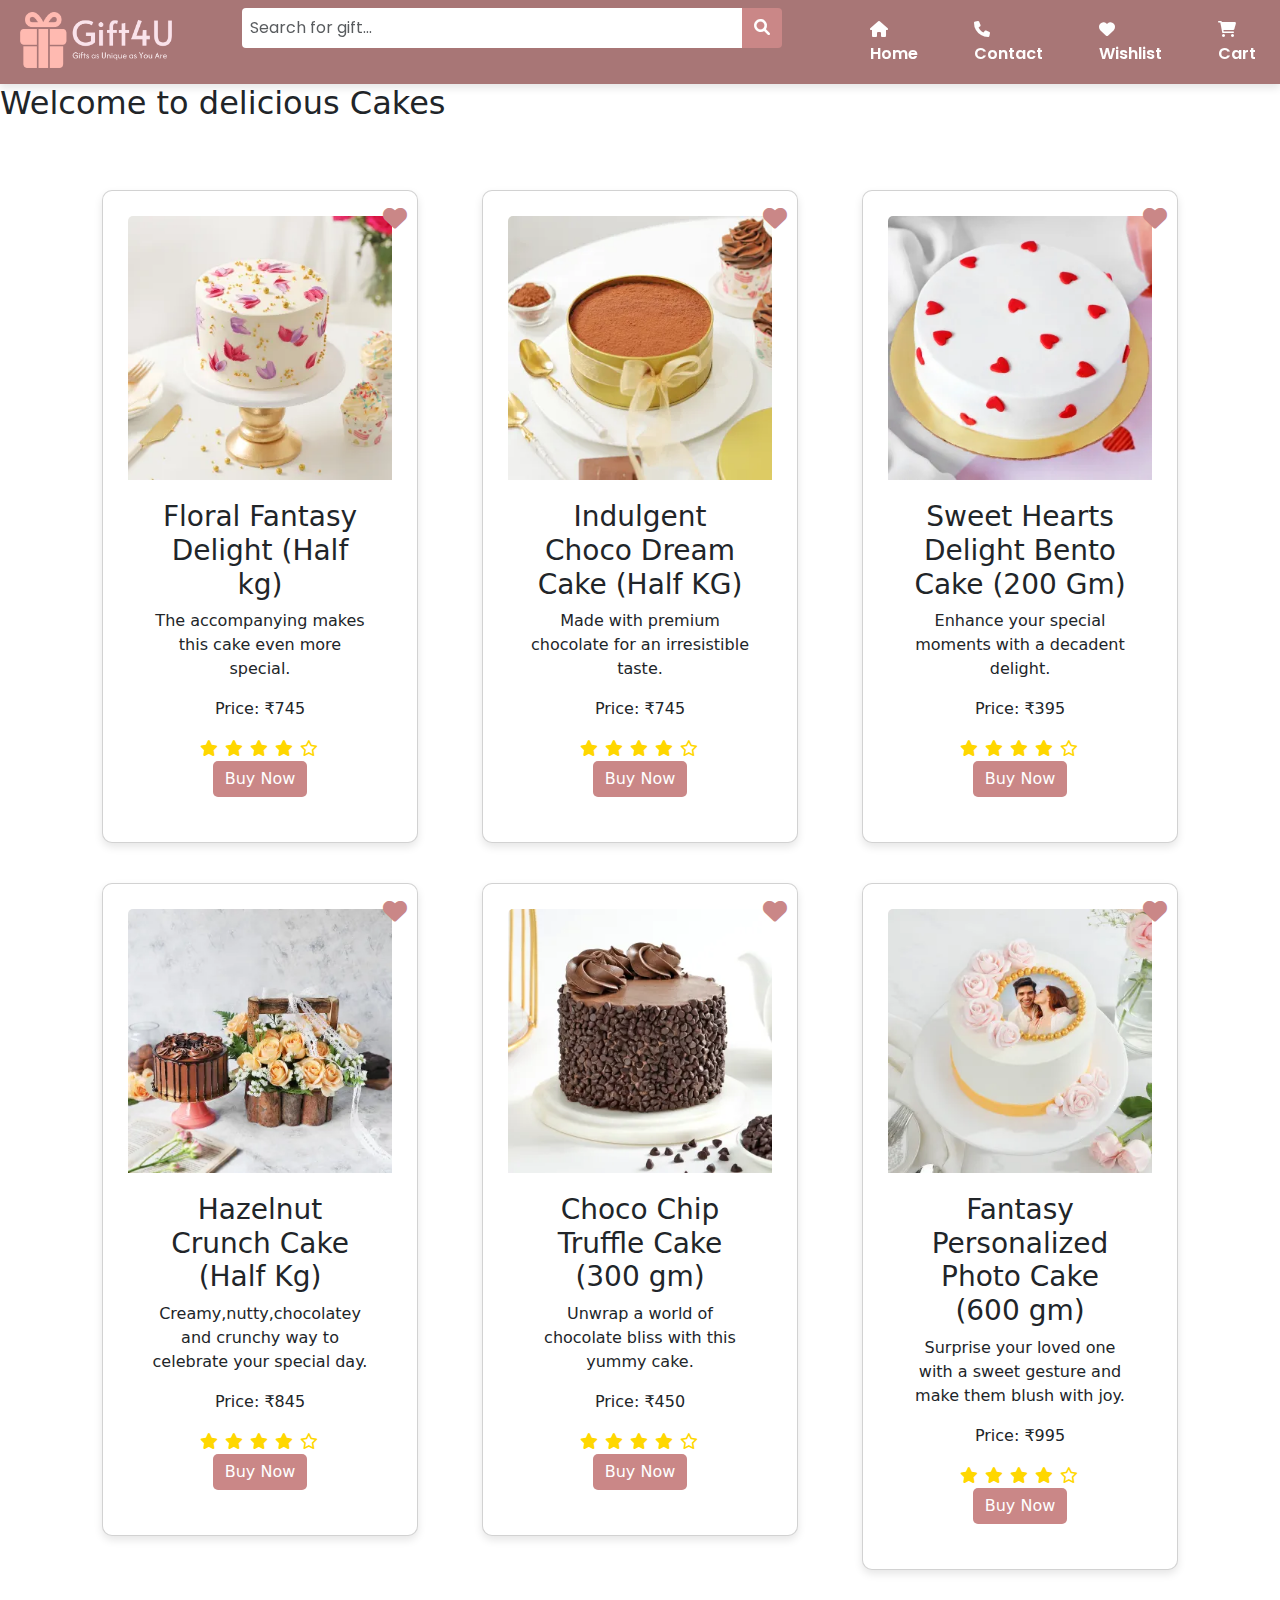
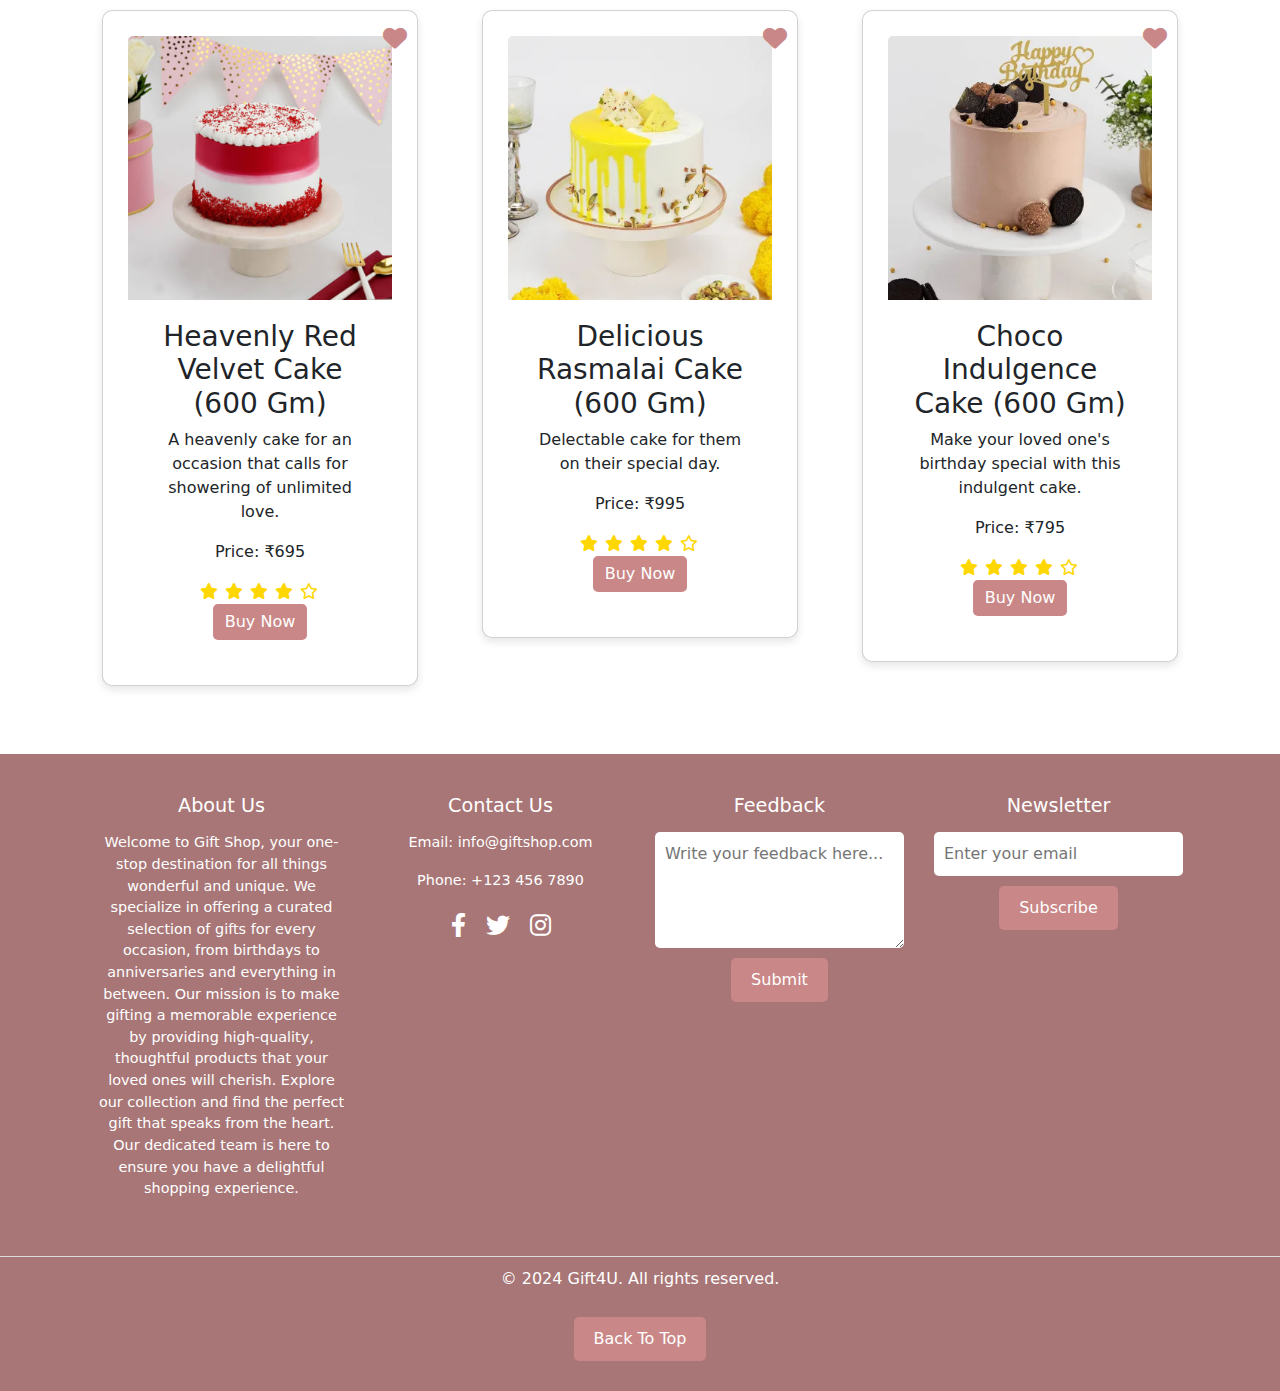
<file: CakesSection.html>
<!DOCTYPE html>
<html lang="en">

<head>
    <meta charset="UTF-8">
    <meta name="viewport" content="width=device-width, initial-scale=1.0">
    <title>Gift4U</title>
    <link rel="stylesheet" href="https://cdn.jsdelivr.net/npm/bootstrap@5.3.3/dist/css/bootstrap.min.css">
    <link rel="stylesheet" href="https://fonts.googleapis.com/css2?family=Material+Symbols+Outlined:opsz,wght,FILL,GRAD@20..48,100..700,0..1,-50..200" />
    <link href="https://fonts.googleapis.com/css2?family=Lobster&family=Open+Sans:wght@400;600&family=Pacifico&family=Raleway:wght@400;700&display=swap" rel="stylesheet">
    <link rel="stylesheet" href="https://cdnjs.cloudflare.com/ajax/libs/font-awesome/6.0.0-beta3/css/all.min.css">
    <link rel="stylesheet" href="https://fonts.googleapis.com/icon?family=Material+Icons">
    <!--Font Links-->
    <link rel="preconnect" href="https://fonts.googleapis.com">
<link rel="preconnect" href="https://fonts.gstatic.com" crossorigin>
<link href="https://fonts.googleapis.com/css2?family=Montserrat:ital,wght@0,100..900;1,100..900&family=Poppins:ital,wght@0,100;0,200;0,300;0,400;0,500;0,600;0,700;0,800;0,900;1,100;1,200;1,300;1,400;1,500;1,600;1,700;1,800;1,900&display=swap" rel="stylesheet">
<link rel="stylesheet" href="SectionBar.css">
</head>

<body id="home">
    <nav class="navbar navbar-expand-lg sticky-nav ">
        <div class=" container-fluid nav-container">
            <img src="assets/logo2.png" alt="Gift4U Logo" class="logo">
            <button class="navbar-toggler" type="button" data-bs-toggle="collapse" data-bs-target="#navbarSupportedContent" aria-controls="navbarSupportedContent" aria-expanded="false" aria-label="Toggle navigation">
                <span class="navbar-toggler-icon"></span>
            </button>

            <div class="collapse navbar-collapse" id="navbarSupportedContent">

                <ul class="navbar-nav me-auto mb-2 mb-lg-0 nav-links">
                    <li class="nav-item">
                        <form class="d-flex search-bar" role="search">
                            <input class="form-control me-2" type="search" placeholder="Search for gift..." aria-label="Search">
                            <button class="btn btn-outline-success" type="submit"><i class="fas fa-search"></i></button>
                        </form>
                    </li>
                    <li class="nav-item">
                        <a class="nav-link" aria-current="page" href="index.html"><i class="fas fa-home"></i> Home</a>
                    </li>
                    <li class="nav-item">
                        <a class="nav-link" aria-current="page" href="#footer"><i class="fa-solid fa-phone"></i> Contact</a>
                    </li>
                    <li class="nav-item">
                        <a class="nav-link" aria-current="page" href="#"><i class="fas fa-heart"></i> Wishlist</a>
                    </li>
                    <li class="nav-item">
                        <a class="nav-link" aria-current="page" href="#"><i class="fas fa-shopping-cart"></i> Cart</a>
                    </li>
                    <li class="nav-item">
                        <a class="nav-link" aria-current="page" href="Account.html"><i class="fas fa-user"></i> Account</a>
                    </li>

                </ul>
            </div>
        </div>
    </nav>
    <h2>Welcome to delicious Cakes</h2>
    <div class="container my-5">
        <div class="row">
            <div class="col-md-4">
                <div class="card product-card">
                    <img src="assets/cake1.webp" class="card-img-top" alt="Product Image">
                    <div class="card-body">
                        <h3>Floral Fantasy Delight (Half kg)</h3>
                        <p>The accompanying makes this cake even more special.</p>
                        <p>Price: ₹745</p>
                        <div class="rating">
                            <i class="fas fa-star"></i>
                            <i class="fas fa-star"></i>
                            <i class="fas fa-star"></i>
                            <i class="fas fa-star"></i>
                            <i class="far fa-star"></i>
                        </div>
                        <a href="#" class="btn btn-primary">Buy Now</a>
                    </div>
                    <div class="wishlist-icon">
                        <i class="fas fa-heart"></i>
                    </div>
                </div>
            </div>
            
            <div class="col-md-4">
                <div class="card product-card">
                    <img src="assets/cake2.webp" class="card-img-top" alt="Product Image">
                    <div class="card-body">
                        <h3>Indulgent Choco Dream Cake (Half KG)</h3>
                        <p>Made with premium chocolate for an irresistible taste. </p>
                        <p>Price: ₹745</p>
                        <div class="rating">
                            <i class="fas fa-star"></i>
                            <i class="fas fa-star"></i>
                            <i class="fas fa-star"></i>
                            <i class="fas fa-star"></i>
                            <i class="far fa-star"></i>
                        </div>
                        <a href="#" class="btn btn-primary">Buy Now</a>
                    </div>
                    <div class="wishlist-icon">
                        <i class="fas fa-heart"></i>
                    </div>
                </div>
            </div>

            <div class="col-md-4">
                <div class="card product-card">
                    <img src="assets/cake3.webp" class="card-img-top" alt="Product Image">
                    <div class="card-body">
                        <h3>Sweet Hearts Delight Bento Cake (200 Gm)</h3>
                        <p>Enhance your special moments with a decadent delight.</p>
                        <p>Price: ₹395</p>
                        <div class="rating">
                            <i class="fas fa-star"></i>
                            <i class="fas fa-star"></i>
                            <i class="fas fa-star"></i>
                            <i class="fas fa-star"></i>
                            <i class="far fa-star"></i>
                        </div>
                        <a href="#" class="btn btn-primary">Buy Now</a>
                    </div>
                    <div class="wishlist-icon">
                        <i class="fas fa-heart"></i>
                    </div>
                </div>
            </div>

            <div class="col-md-4">
                <div class="card product-card">
                    <img src="assets/cake4.webp" class="card-img-top" alt="Product Image">
                    <div class="card-body">
                        <h3>Hazelnut Crunch Cake (Half Kg)</h3>
                        <p>Creamy,nutty,chocolatey and crunchy way to celebrate your special day.</p>
                        <p>Price: ₹845</p>
                        <div class="rating">
                            <i class="fas fa-star"></i>
                            <i class="fas fa-star"></i>
                            <i class="fas fa-star"></i>
                            <i class="fas fa-star"></i>
                            <i class="far fa-star"></i>
                        </div>
                        <a href="#" class="btn btn-primary">Buy Now</a>
                    </div>
                    <div class="wishlist-icon">
                        <i class="fas fa-heart"></i>
                    </div>
                </div>
            </div>

            <div class="col-md-4">
                <div class="card product-card">
                    <img src="assets/cake5.webp" class="card-img-top" alt="Product Image">
                    <div class="card-body">
                        <h3>Choco Chip Truffle Cake (300 gm)</h3>
                        <p>Unwrap a world of chocolate bliss with this yummy cake. </p>
                        <p>Price: ₹450</p>
                        <div class="rating">
                            <i class="fas fa-star"></i>
                            <i class="fas fa-star"></i>
                            <i class="fas fa-star"></i>
                            <i class="fas fa-star"></i>
                            <i class="far fa-star"></i>
                        </div>
                        <a href="#" class="btn btn-primary">Buy Now</a>
                    </div>
                    <div class="wishlist-icon">
                        <i class="fas fa-heart"></i>
                    </div>
                </div>
            </div>

            <div class="col-md-4">
                <div class="card product-card">
                    <img src="assets/cake6.webp" class="card-img-top" alt="Product Image">
                    <div class="card-body">
                        <h3>Fantasy Personalized Photo Cake (600 gm)</h3>
                    <p>Surprise your loved one with a sweet gesture and make them blush with joy.</p>
                    <p>Price: ₹995</p>
                        <div class="rating">
                            <i class="fas fa-star"></i>
                            <i class="fas fa-star"></i>
                            <i class="fas fa-star"></i>
                            <i class="fas fa-star"></i>
                            <i class="far fa-star"></i>
                        </div>
                        <a href="#" class="btn btn-primary">Buy Now</a>
                    </div>
                    <div class="wishlist-icon">
                        <i class="fas fa-heart"></i>
                    </div>
                </div>
            </div>

            <div class="col-md-4">
                <div class="card product-card">
                    <img src="assets/cake7.jpg" class="card-img-top" alt="Product Image">
                    <div class="card-body">
                        <h3>Heavenly Red Velvet Cake (600 Gm)</h3>
                        <p>A heavenly cake for an occasion that calls for showering of unlimited love.</p>
                        <p>Price: ₹695</p>
                        <div class="rating">
                            <i class="fas fa-star"></i>
                            <i class="fas fa-star"></i>
                            <i class="fas fa-star"></i>
                            <i class="fas fa-star"></i>
                            <i class="far fa-star"></i>
                        </div>
                        <a href="#" class="btn btn-primary">Buy Now</a>
                    </div>
                    <div class="wishlist-icon">
                        <i class="fas fa-heart"></i>
                    </div>
                </div>
            </div>

            <div class="col-md-4">
                <div class="card product-card">
                    <img src="assets/cake8.webp" class="card-img-top" alt="Product Image">
                    <div class="card-body">
                        <h3>Delicious Rasmalai Cake (600 Gm)</h3>
                        <p>Delectable cake for them on their special day. </p>
                        <p>Price: ₹995</p>
                        <div class="rating">
                            <i class="fas fa-star"></i>
                            <i class="fas fa-star"></i>
                            <i class="fas fa-star"></i>
                            <i class="fas fa-star"></i>
                            <i class="far fa-star"></i>
                        </div>
                        <a href="#" class="btn btn-primary">Buy Now</a>
                    </div>
                    <div class="wishlist-icon">
                        <i class="fas fa-heart"></i>
                    </div>
                </div>
            </div>

            <div class="col-md-4">
                <div class="card product-card">
                    <img src="assets/cake9.webp" class="card-img-top" alt="Product Image">
                    <div class="card-body">
                        <h3>Choco Indulgence Cake (600 Gm)</h3>
                        <p>Make your loved one's birthday special with this indulgent cake.</p>
                        <p>Price: ₹795</p>
                        <div class="rating">
                            <i class="fas fa-star"></i>
                            <i class="fas fa-star"></i>
                            <i class="fas fa-star"></i>
                            <i class="fas fa-star"></i>
                            <i class="far fa-star"></i>
                        </div>
                        <a href="#" class="btn btn-primary">Buy Now</a>
                    </div>
                    <div class="wishlist-icon">
                        <i class="fas fa-heart"></i>
                    </div>
                </div>
            </div>
        </div>
    </div>

    <footer class="footer" id="footer">
        <div class="container">
            <div class="footer-content">
                <div class="footer-section about-us">
                    <h3>About Us</h3>
                    <p>Welcome to Gift Shop, your one-stop destination for all things wonderful and unique. We specialize in offering a curated selection of gifts for every occasion, from birthdays to anniversaries and everything in between. Our mission is to make gifting a memorable experience by providing high-quality, thoughtful products that your loved ones will cherish. Explore our collection and find the perfect gift that speaks from the heart. Our dedicated team is here to ensure you have a delightful shopping experience.</p>
                </div>
                <div class="footer-section contact-us">
                    <h3>Contact Us</h3>
                    <p>Email: <a href="mailto:info@giftshop.com">info@giftshop.com</a></p>
                    <p>Phone: +123 456 7890</p>
                    <div class="footer-socials">
                        <a href="#" class="social-icon"><i class="fab fa-facebook-f"></i></a>
                        <a href="#" class="social-icon"><i class="fab fa-twitter"></i></a>
                        <a href="#" class="social-icon"><i class="fab fa-instagram"></i></a>
                    </div>
                </div>
                <div class="footer-section feedback">
                    <h3>Feedback</h3>
                    <form action="#" method="post">
                        <textarea name="feedback" rows="4" placeholder="Write your feedback here..." required></textarea>
                        <button type="submit">Submit</button>
                    </form>
                </div>
                <div class="footer-section newsletter">
                    <h3>Newsletter</h3>
                    <form action="#" method="post">
                        <input type="email" name="email" placeholder="Enter your email" required>
                        <button type="submit">Subscribe</button>
                    </form>
                </div>
            </div>
        </div>
        <div class="footer-bottom">
            <p>&copy; 2024 Gift4U. All rights reserved.</p>
            <a href="#home"><button class="back-to-top">Back To Top</button></a>
        </div>
    </footer>

    <script src="https://cdn.jsdelivr.net/npm/@popperjs/core@2.11.6/dist/umd/popper.min.js"></script>
    <script src="https://cdn.jsdelivr.net/npm/bootstrap@5.3.3/dist/js/bootstrap.min.js"></script>
</body>

</html>
</file>
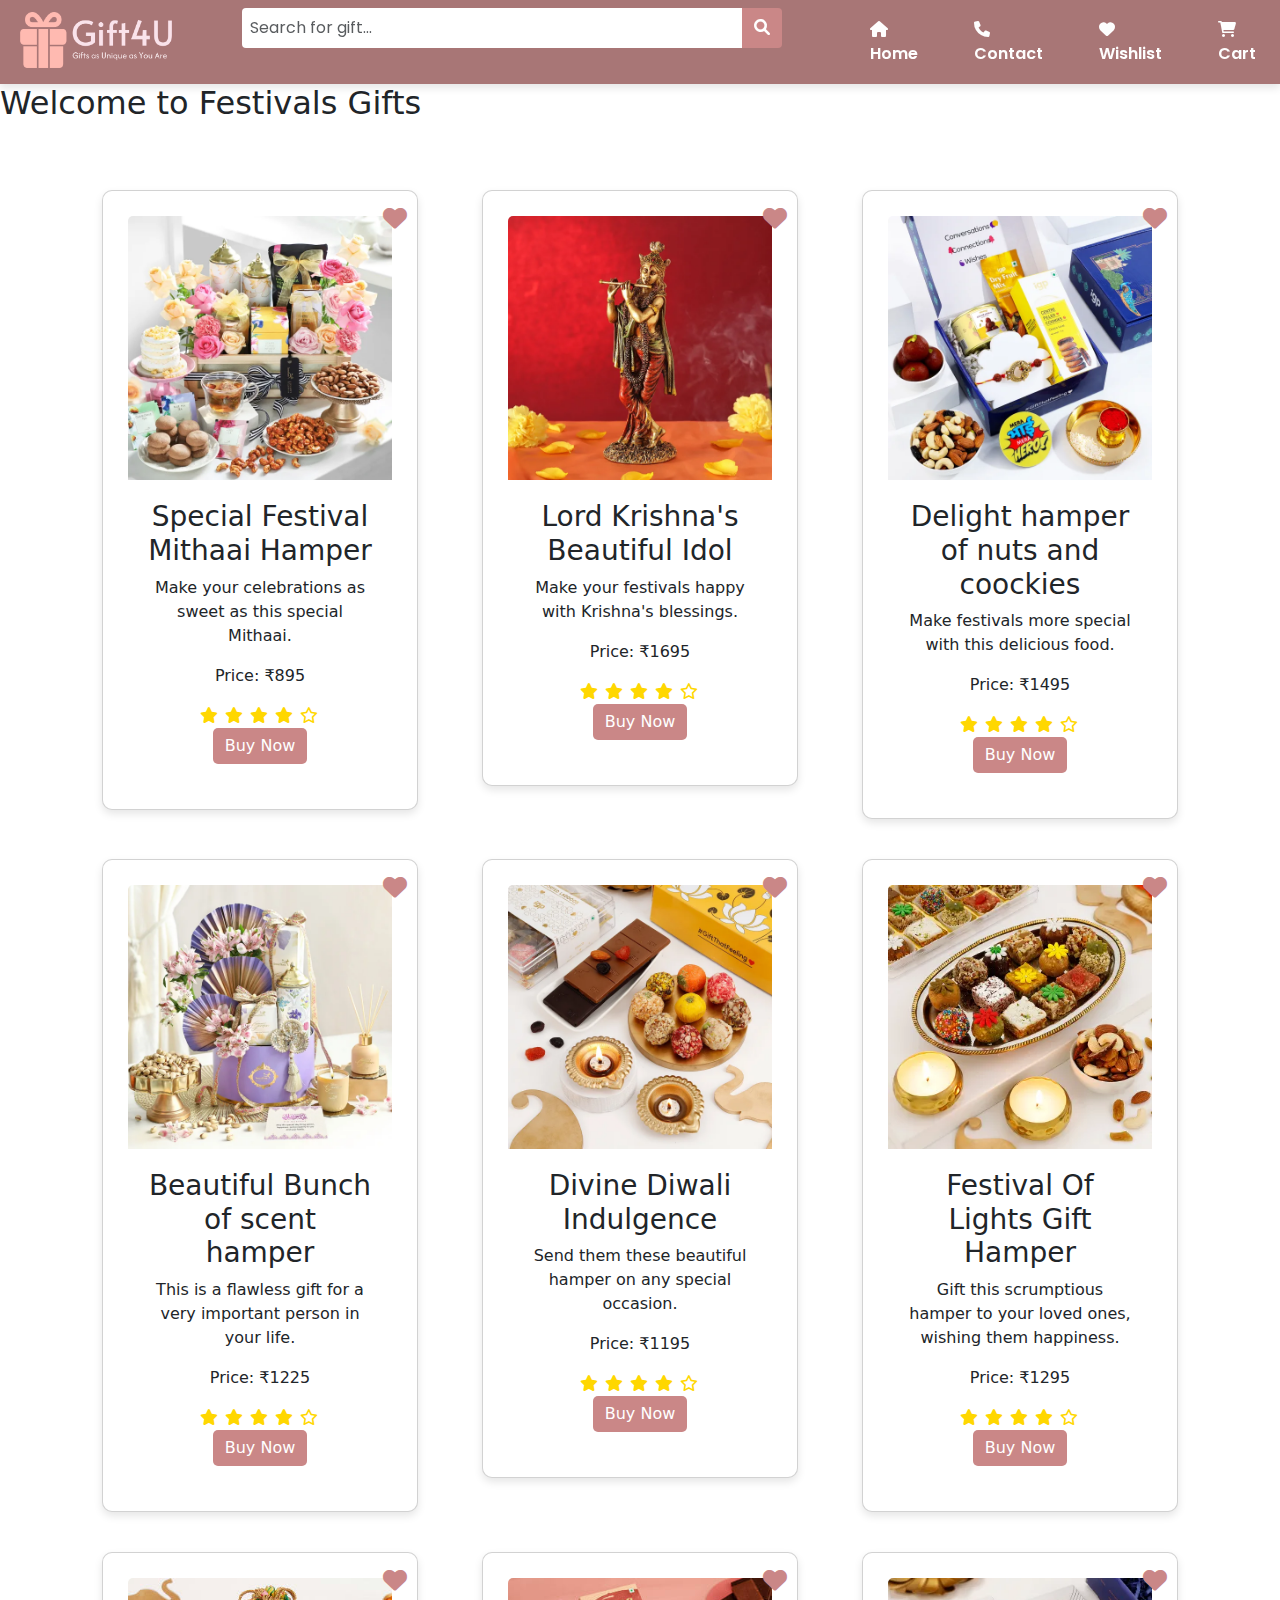
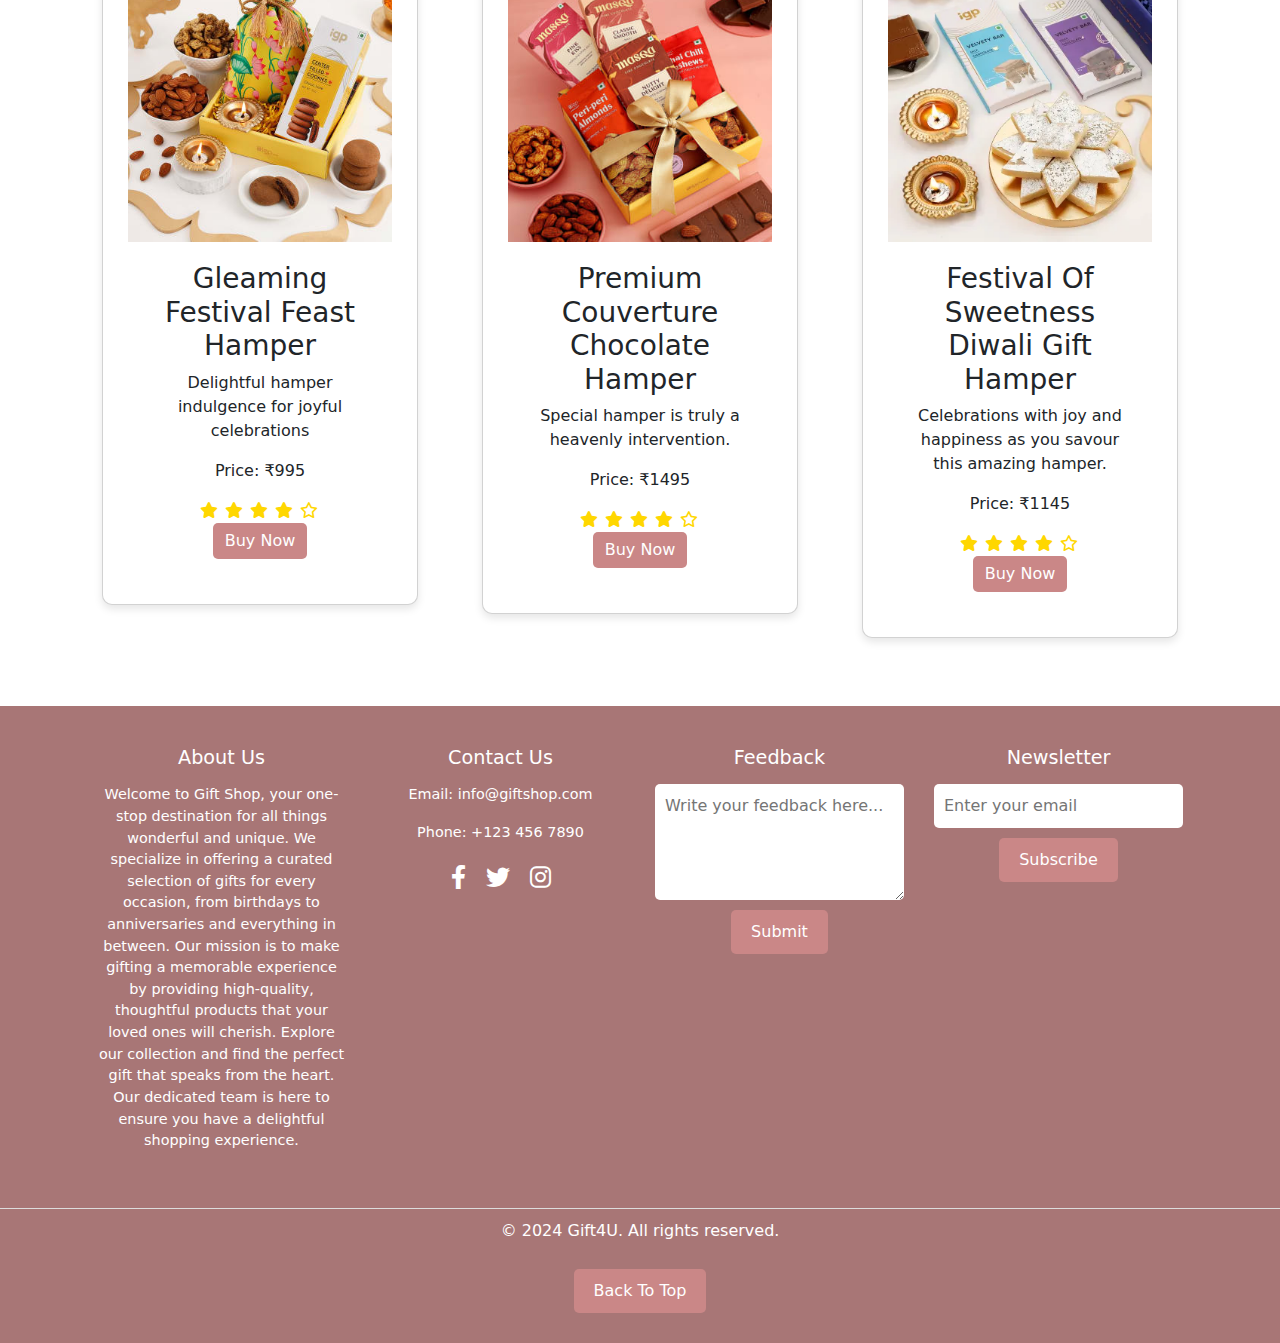
<file: FestivalSection.html>
<!DOCTYPE html>
<html lang="en">

<head>
    <meta charset="UTF-8">
    <meta name="viewport" content="width=device-width, initial-scale=1.0">
    <title>Gift4U</title>
    <link rel="stylesheet" href="https://cdn.jsdelivr.net/npm/bootstrap@5.3.3/dist/css/bootstrap.min.css">
    <link rel="stylesheet" href="https://fonts.googleapis.com/css2?family=Material+Symbols+Outlined:opsz,wght,FILL,GRAD@20..48,100..700,0..1,-50..200" />
    <link href="https://fonts.googleapis.com/css2?family=Lobster&family=Open+Sans:wght@400;600&family=Pacifico&family=Raleway:wght@400;700&display=swap" rel="stylesheet">
    <link rel="stylesheet" href="https://cdnjs.cloudflare.com/ajax/libs/font-awesome/6.0.0-beta3/css/all.min.css">
    <link rel="stylesheet" href="https://fonts.googleapis.com/icon?family=Material+Icons">
    <!--Font Links-->
    <link rel="preconnect" href="https://fonts.googleapis.com">
<link rel="preconnect" href="https://fonts.gstatic.com" crossorigin>
<link href="https://fonts.googleapis.com/css2?family=Montserrat:ital,wght@0,100..900;1,100..900&family=Poppins:ital,wght@0,100;0,200;0,300;0,400;0,500;0,600;0,700;0,800;0,900;1,100;1,200;1,300;1,400;1,500;1,600;1,700;1,800;1,900&display=swap" rel="stylesheet">
<link rel="stylesheet" href="SectionBar.css">
</head>

<body id="home">
    <nav class="navbar navbar-expand-lg sticky-nav ">
        <div class=" container-fluid nav-container">
            <img src="assets/logo2.png" alt="Gift4U Logo" class="logo">
            <button class="navbar-toggler" type="button" data-bs-toggle="collapse" data-bs-target="#navbarSupportedContent" aria-controls="navbarSupportedContent" aria-expanded="false" aria-label="Toggle navigation">
                <span class="navbar-toggler-icon"></span>
            </button>

            <div class="collapse navbar-collapse" id="navbarSupportedContent">

                <ul class="navbar-nav me-auto mb-2 mb-lg-0 nav-links">
                    <li class="nav-item">
                        <form class="d-flex search-bar" role="search">
                            <input class="form-control me-2" type="search" placeholder="Search for gift..." aria-label="Search">
                            <button class="btn btn-outline-success" type="submit"><i class="fas fa-search"></i></button>
                        </form>
                    </li>
                    <li class="nav-item">
                        <a class="nav-link" aria-current="page" href="index.html"><i class="fas fa-home"></i> Home</a>
                    </li>
                    <li class="nav-item">
                        <a class="nav-link" aria-current="page" href="#footer"><i class="fa-solid fa-phone"></i> Contact</a>
                    </li>
                    <li class="nav-item">
                        <a class="nav-link" aria-current="page" href="#"><i class="fas fa-heart"></i> Wishlist</a>
                    </li>
                    <li class="nav-item">
                        <a class="nav-link" aria-current="page" href="#"><i class="fas fa-shopping-cart"></i> Cart</a>
                    </li>
                    <li class="nav-item">
                        <a class="nav-link" aria-current="page" href="Account.html"><i class="fas fa-user"></i> Account</a>
                    </li>

                </ul>
            </div>
        </div>
    </nav>
    <h2>Welcome to Festivals Gifts</h2>
    <div class="container my-5">
        <div class="row">
            <div class="col-md-4">
                <div class="card product-card">
                    <img src="assets/fest10.webp" class="card-img-top" alt="Product Image">
                    <div class="card-body">
                        <h3>Special Festival Mithaai Hamper</h3>
                        <p>Make your celebrations as sweet as this special Mithaai.</p>
                        <p>Price: ₹895</p>
                        <div class="rating">
                            <i class="fas fa-star"></i>
                            <i class="fas fa-star"></i>
                            <i class="fas fa-star"></i>
                            <i class="fas fa-star"></i>
                            <i class="far fa-star"></i>
                        </div>
                        <a href="#" class="btn btn-primary">Buy Now</a>
                    </div>
                    <div class="wishlist-icon">
                        <i class="fas fa-heart"></i>
                    </div>
                </div>
            </div>
            
            <div class="col-md-4">
                <div class="card product-card">
                    <img src="assets/fest1.webp" class="card-img-top" alt="Product Image">
                    <div class="card-body">
                        <h3>Lord Krishna's Beautiful Idol</h3>
                        <p>Make your festivals happy with Krishna's blessings.</p>
                        <p>Price: ₹1695</p>
                        <div class="rating">
                            <i class="fas fa-star"></i>
                            <i class="fas fa-star"></i>
                            <i class="fas fa-star"></i>
                            <i class="fas fa-star"></i>
                            <i class="far fa-star"></i>
                        </div>
                        <a href="#" class="btn btn-primary">Buy Now</a>
                    </div>
                    <div class="wishlist-icon">
                        <i class="fas fa-heart"></i>
                    </div>
                </div>
            </div>

            <div class="col-md-4">
                <div class="card product-card">
                    <img src="assets/fest2.webp" class="card-img-top" alt="Product Image">
                    <div class="card-body">
                        <h3>Delight hamper of nuts and coockies</h3>
                        <p>Make festivals more special with this delicious food. </p>
                        <p>Price: ₹1495</p>
                        <div class="rating">
                            <i class="fas fa-star"></i>
                            <i class="fas fa-star"></i>
                            <i class="fas fa-star"></i>
                            <i class="fas fa-star"></i>
                            <i class="far fa-star"></i>
                        </div>
                        <a href="#" class="btn btn-primary">Buy Now</a>
                    </div>
                    <div class="wishlist-icon">
                        <i class="fas fa-heart"></i>
                    </div>
                </div>
            </div>

            <div class="col-md-4">
                <div class="card product-card">
                    <img src="assets/fest3.webp" class="card-img-top" alt="Product Image">
                    <div class="card-body">
                        <h3>Beautiful Bunch of scent hamper</h3>
                        <p>This is a flawless gift for a very important person in your life. </p>
                        <p>Price: ₹1225</p>
                        <div class="rating">
                            <i class="fas fa-star"></i>
                            <i class="fas fa-star"></i>
                            <i class="fas fa-star"></i>
                            <i class="fas fa-star"></i>
                            <i class="far fa-star"></i>
                        </div>
                        <a href="#" class="btn btn-primary">Buy Now</a>
                    </div>
                    <div class="wishlist-icon">
                        <i class="fas fa-heart"></i>
                    </div>
                </div>
            </div>

            <div class="col-md-4">
                <div class="card product-card">
                    <img src="assets/fest4.webp" class="card-img-top" alt="Product Image">
                    <div class="card-body">
                        <h3>Divine Diwali Indulgence</h3>
                        <p>Send them these beautiful hamper on any special occasion.</p>
                        <p>Price: ₹1195</p>
                        <div class="rating">
                            <i class="fas fa-star"></i>
                            <i class="fas fa-star"></i>
                            <i class="fas fa-star"></i>
                            <i class="fas fa-star"></i>
                            <i class="far fa-star"></i>
                        </div>
                        <a href="#" class="btn btn-primary">Buy Now</a>
                    </div>
                    <div class="wishlist-icon">
                        <i class="fas fa-heart"></i>
                    </div>
                </div>
            </div>

            <div class="col-md-4">
                <div class="card product-card">
                    <img src="assets/fest5.webp" class="card-img-top" alt="Product Image">
                    <div class="card-body">
                        <h3>Festival Of Lights Gift Hamper</h3>
                        <p>Gift this scrumptious hamper to your loved ones, wishing them happiness.</p>
                        <p>Price: ₹1295</p>
                        <div class="rating">
                            <i class="fas fa-star"></i>
                            <i class="fas fa-star"></i>
                            <i class="fas fa-star"></i>
                            <i class="fas fa-star"></i>
                            <i class="far fa-star"></i>
                        </div>
                        <a href="#" class="btn btn-primary">Buy Now</a>
                    </div>
                    <div class="wishlist-icon">
                        <i class="fas fa-heart"></i>
                    </div>
                </div>
            </div>

            <div class="col-md-4">
                <div class="card product-card">
                    <img src="assets/fest6.jpg" class="card-img-top" alt="Product Image">
                    <div class="card-body">
                        <h3>Gleaming Festival Feast Hamper</h3>
                        <p>Delightful hamper indulgence for joyful celebrations</p>
                        <p>Price: ₹995</p>
                        <div class="rating">
                            <i class="fas fa-star"></i>
                            <i class="fas fa-star"></i>
                            <i class="fas fa-star"></i>
                            <i class="fas fa-star"></i>
                            <i class="far fa-star"></i>
                        </div>
                        <a href="#" class="btn btn-primary">Buy Now</a>
                    </div>
                    <div class="wishlist-icon">
                        <i class="fas fa-heart"></i>
                    </div>
                </div>
            </div>

            <div class="col-md-4">
                <div class="card product-card">
                    <img src="assets/fest7.jpg" class="card-img-top" alt="Product Image">
                    <div class="card-body">
                        <h3>Premium Couverture Chocolate Hamper</h3>
                        <p>Special hamper is truly a heavenly intervention.</p>
                        <p>Price: ₹1495</p>
                        <div class="rating">
                            <i class="fas fa-star"></i>
                            <i class="fas fa-star"></i>
                            <i class="fas fa-star"></i>
                            <i class="fas fa-star"></i>
                            <i class="far fa-star"></i>
                        </div>
                        <a href="#" class="btn btn-primary">Buy Now</a>
                    </div>
                    <div class="wishlist-icon">
                        <i class="fas fa-heart"></i>
                    </div>
                </div>
            </div>

            <div class="col-md-4">
                <div class="card product-card">
                    <img src="assets/fest8.webp" class="card-img-top" alt="Product Image">
                    <div class="card-body">
                        <h3>Festival Of Sweetness Diwali Gift Hamper</h3>
                        <p>Celebrations with joy and happiness as you savour this amazing hamper.</p>
                        <p>Price: ₹1145</p>
                        <div class="rating">
                            <i class="fas fa-star"></i>
                            <i class="fas fa-star"></i>
                            <i class="fas fa-star"></i>
                            <i class="fas fa-star"></i>
                            <i class="far fa-star"></i>
                        </div>
                        <a href="#" class="btn btn-primary">Buy Now</a>
                    </div>
                    <div class="wishlist-icon">
                        <i class="fas fa-heart"></i>
                    </div>
                </div>
            </div>
        </div>
    </div>

    <footer class="footer" id="footer">
        <div class="container">
            <div class="footer-content">
                <div class="footer-section about-us">
                    <h3>About Us</h3>
                    <p>Welcome to Gift Shop, your one-stop destination for all things wonderful and unique. We specialize in offering a curated selection of gifts for every occasion, from birthdays to anniversaries and everything in between. Our mission is to make gifting a memorable experience by providing high-quality, thoughtful products that your loved ones will cherish. Explore our collection and find the perfect gift that speaks from the heart. Our dedicated team is here to ensure you have a delightful shopping experience.</p>
                </div>
                <div class="footer-section contact-us">
                    <h3>Contact Us</h3>
                    <p>Email: <a href="mailto:info@giftshop.com">info@giftshop.com</a></p>
                    <p>Phone: +123 456 7890</p>
                    <div class="footer-socials">
                        <a href="#" class="social-icon"><i class="fab fa-facebook-f"></i></a>
                        <a href="#" class="social-icon"><i class="fab fa-twitter"></i></a>
                        <a href="#" class="social-icon"><i class="fab fa-instagram"></i></a>
                    </div>
                </div>
                <div class="footer-section feedback">
                    <h3>Feedback</h3>
                    <form action="#" method="post">
                        <textarea name="feedback" rows="4" placeholder="Write your feedback here..." required></textarea>
                        <button type="submit">Submit</button>
                    </form>
                </div>
                <div class="footer-section newsletter">
                    <h3>Newsletter</h3>
                    <form action="#" method="post">
                        <input type="email" name="email" placeholder="Enter your email" required>
                        <button type="submit">Subscribe</button>
                    </form>
                </div>
            </div>
        </div>
        <div class="footer-bottom">
            <p>&copy; 2024 Gift4U. All rights reserved.</p>
            <a href="#home"><button class="back-to-top">Back To Top</button></a>
        </div>
    </footer>

    <script src="https://cdn.jsdelivr.net/npm/@popperjs/core@2.11.6/dist/umd/popper.min.js"></script>
    <script src="https://cdn.jsdelivr.net/npm/bootstrap@5.3.3/dist/js/bootstrap.min.js"></script>
</body>

</html>
</file>
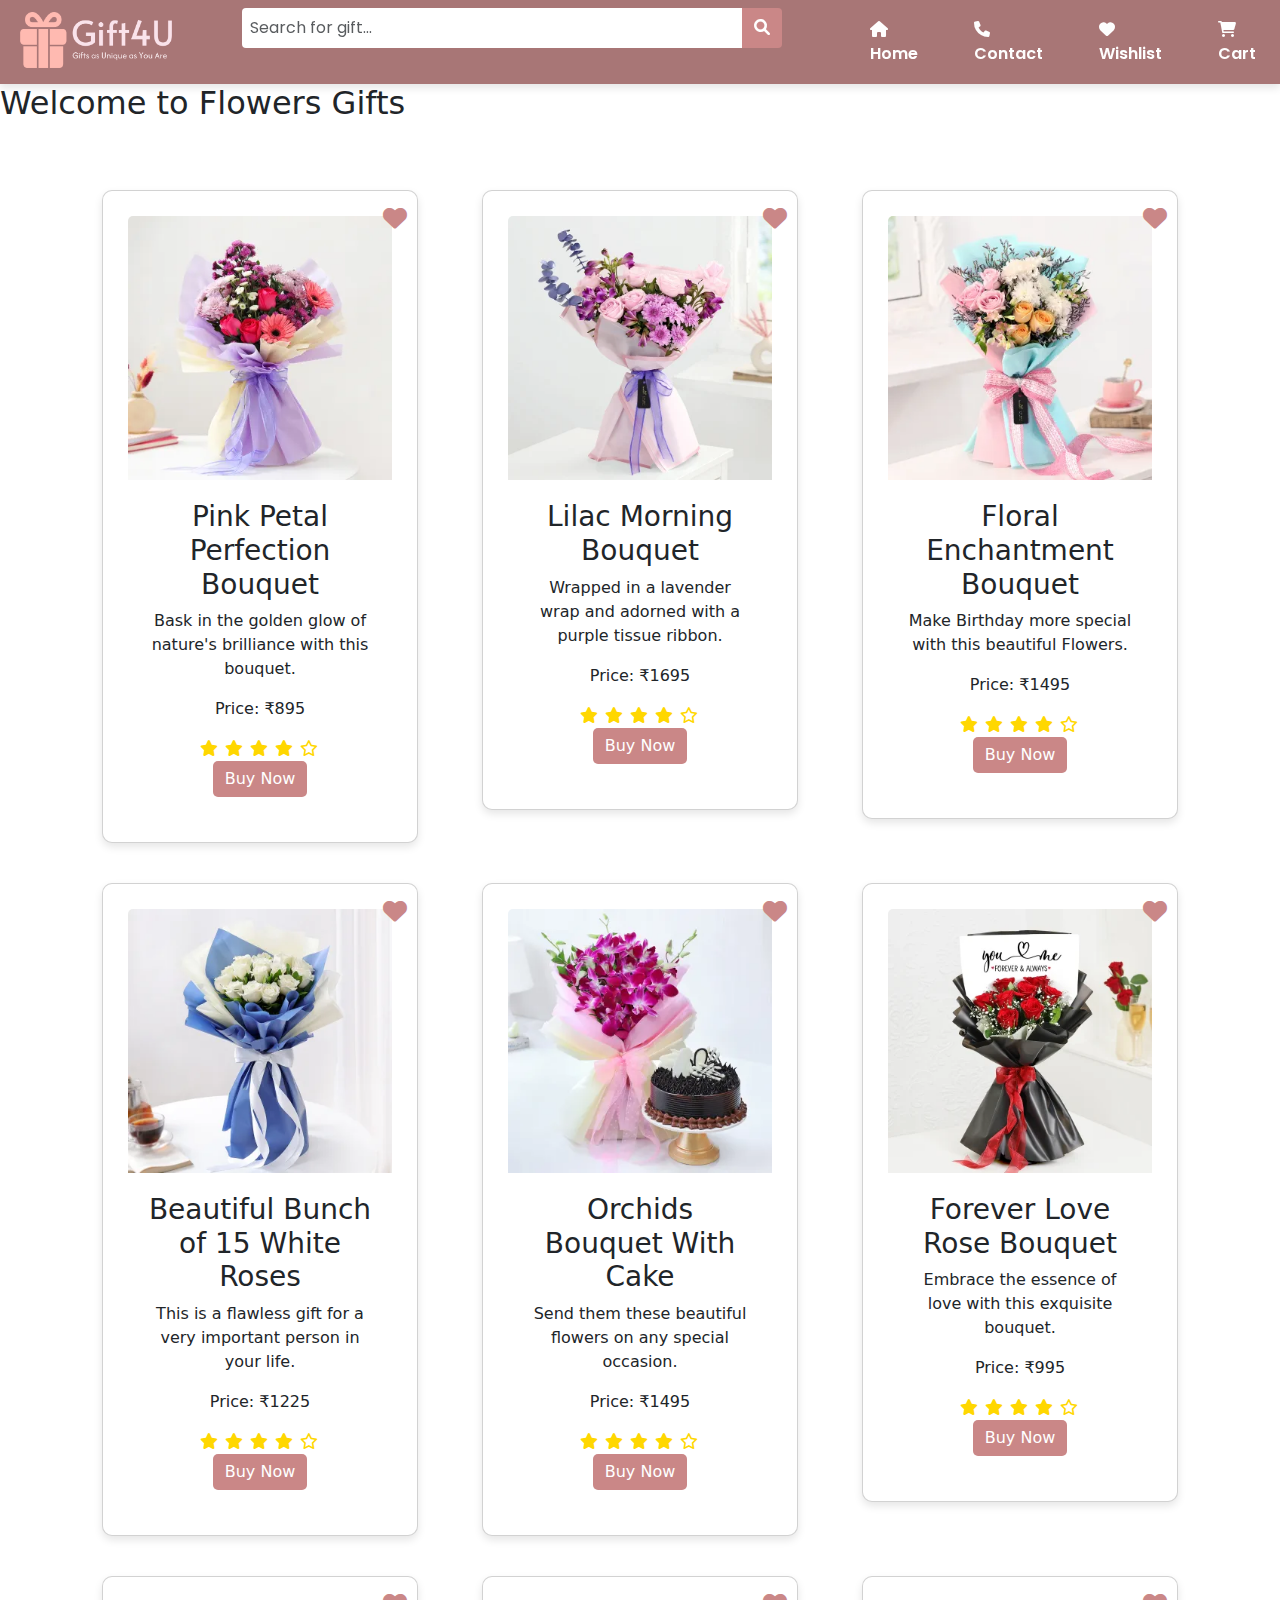
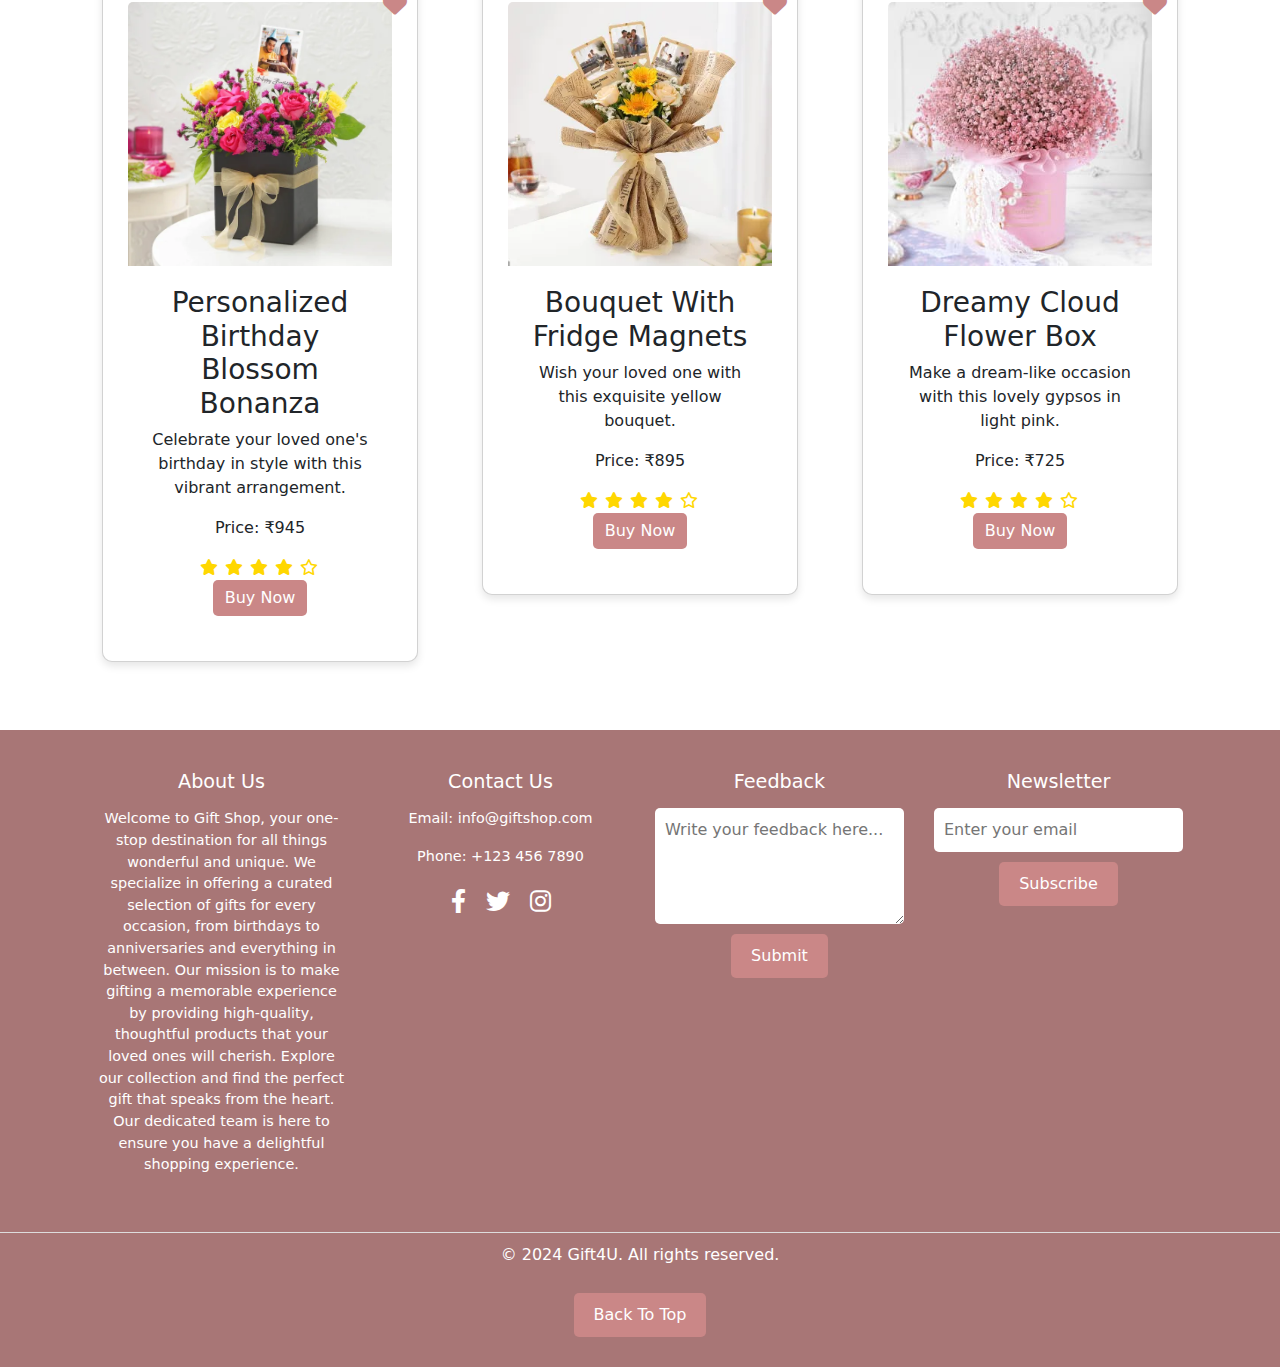
<file: FlowersSection.html>
<!DOCTYPE html>
<html lang="en">

<head>
    <meta charset="UTF-8">
    <meta name="viewport" content="width=device-width, initial-scale=1.0">
    <title>Gift4U</title>
    <link rel="stylesheet" href="https://cdn.jsdelivr.net/npm/bootstrap@5.3.3/dist/css/bootstrap.min.css">
    <link rel="stylesheet" href="https://fonts.googleapis.com/css2?family=Material+Symbols+Outlined:opsz,wght,FILL,GRAD@20..48,100..700,0..1,-50..200" />
    <link href="https://fonts.googleapis.com/css2?family=Lobster&family=Open+Sans:wght@400;600&family=Pacifico&family=Raleway:wght@400;700&display=swap" rel="stylesheet">
    <link rel="stylesheet" href="https://cdnjs.cloudflare.com/ajax/libs/font-awesome/6.0.0-beta3/css/all.min.css">
    <link rel="stylesheet" href="https://fonts.googleapis.com/icon?family=Material+Icons">
    <!--Font Links-->
    <link rel="preconnect" href="https://fonts.googleapis.com">
<link rel="preconnect" href="https://fonts.gstatic.com" crossorigin>
<link href="https://fonts.googleapis.com/css2?family=Montserrat:ital,wght@0,100..900;1,100..900&family=Poppins:ital,wght@0,100;0,200;0,300;0,400;0,500;0,600;0,700;0,800;0,900;1,100;1,200;1,300;1,400;1,500;1,600;1,700;1,800;1,900&display=swap" rel="stylesheet">
<link rel="stylesheet" href="SectionBar.css">
</head>

<body id="home">
    <nav class="navbar navbar-expand-lg sticky-nav ">
        <div class=" container-fluid nav-container">
            <img src="assets/logo2.png" alt="Gift4U Logo" class="logo">
            <button class="navbar-toggler" type="button" data-bs-toggle="collapse" data-bs-target="#navbarSupportedContent" aria-controls="navbarSupportedContent" aria-expanded="false" aria-label="Toggle navigation">
                <span class="navbar-toggler-icon"></span>
            </button>

            <div class="collapse navbar-collapse" id="navbarSupportedContent">

                <ul class="navbar-nav me-auto mb-2 mb-lg-0 nav-links">
                    <li class="nav-item">
                        <form class="d-flex search-bar" role="search">
                            <input class="form-control me-2" type="search" placeholder="Search for gift..." aria-label="Search">
                            <button class="btn btn-outline-success" type="submit"><i class="fas fa-search"></i></button>
                        </form>
                    </li>
                    <li class="nav-item">
                        <a class="nav-link" aria-current="page" href="index.html"><i class="fas fa-home"></i> Home</a>
                    </li>
                    <li class="nav-item">
                        <a class="nav-link" aria-current="page" href="#footer"><i class="fa-solid fa-phone"></i> Contact</a>
                    </li>
                    <li class="nav-item">
                        <a class="nav-link" aria-current="page" href="#"><i class="fas fa-heart"></i> Wishlist</a>
                    </li>
                    <li class="nav-item">
                        <a class="nav-link" aria-current="page" href="#"><i class="fas fa-shopping-cart"></i> Cart</a>
                    </li>
                    <li class="nav-item">
                        <a class="nav-link" aria-current="page" href="Account.html"><i class="fas fa-user"></i> Account</a>
                    </li>

                </ul>
            </div>
        </div>
    </nav>
    <h2>Welcome to Flowers Gifts</h2>
    <div class="container my-5">
        <div class="row">
            <div class="col-md-4">
                <div class="card product-card">
                    <img src="assets/flower1.webp" class="card-img-top" alt="Product Image">
                    <div class="card-body">
                        <h3>Pink Petal Perfection Bouquet</h3>
                        <p> Bask in the golden glow of nature's brilliance with this bouquet.  </p>
                        <p>Price: ₹895</p>
                        <div class="rating">
                            <i class="fas fa-star"></i>
                            <i class="fas fa-star"></i>
                            <i class="fas fa-star"></i>
                            <i class="fas fa-star"></i>
                            <i class="far fa-star"></i>
                        </div>
                        <a href="#" class="btn btn-primary">Buy Now</a>
                    </div>
                    <div class="wishlist-icon">
                        <i class="fas fa-heart"></i>
                    </div>
                </div>
            </div>
            
            <div class="col-md-4">
                <div class="card product-card">
                    <img src="assets/flower2.webp" class="card-img-top" alt="Product Image">
                    <div class="card-body">
                        <h3>Lilac Morning Bouquet</h3>
                        <p>Wrapped in a lavender wrap and adorned with a purple tissue ribbon.</p>
                        <p>Price: ₹1695</p>
                        <div class="rating">
                            <i class="fas fa-star"></i>
                            <i class="fas fa-star"></i>
                            <i class="fas fa-star"></i>
                            <i class="fas fa-star"></i>
                            <i class="far fa-star"></i>
                        </div>
                        <a href="#" class="btn btn-primary">Buy Now</a>
                    </div>
                    <div class="wishlist-icon">
                        <i class="fas fa-heart"></i>
                    </div>
                </div>
            </div>

            <div class="col-md-4">
                <div class="card product-card">
                    <img src="assets/flower3.webp" class="card-img-top" alt="Product Image">
                    <div class="card-body">
                        <h3>Floral Enchantment Bouquet</h3>
                        <p>Make Birthday more special with this beautiful Flowers. </p>
                        <p>Price: ₹1495</p>
                        <div class="rating">
                            <i class="fas fa-star"></i>
                            <i class="fas fa-star"></i>
                            <i class="fas fa-star"></i>
                            <i class="fas fa-star"></i>
                            <i class="far fa-star"></i>
                        </div>
                        <a href="#" class="btn btn-primary">Buy Now</a>
                    </div>
                    <div class="wishlist-icon">
                        <i class="fas fa-heart"></i>
                    </div>
                </div>
            </div>

            <div class="col-md-4">
                <div class="card product-card">
                    <img src="assets/flower4.webp" class="card-img-top" alt="Product Image">
                    <div class="card-body">
                        <h3>Beautiful Bunch of 15 White Roses</h3>
                        <p>This is a flawless gift for a very important person in your life. </p>
                        <p>Price: ₹1225</p>
                        <div class="rating">
                            <i class="fas fa-star"></i>
                            <i class="fas fa-star"></i>
                            <i class="fas fa-star"></i>
                            <i class="fas fa-star"></i>
                            <i class="far fa-star"></i>
                        </div>
                        <a href="#" class="btn btn-primary">Buy Now</a>
                    </div>
                    <div class="wishlist-icon">
                        <i class="fas fa-heart"></i>
                    </div>
                </div>
            </div>

            <div class="col-md-4">
                <div class="card product-card">
                    <img src="assets/flower5.webp" class="card-img-top" alt="Product Image">
                    <div class="card-body">
                        <h3>Orchids Bouquet With Cake</h3>
                        <p>Send them these beautiful flowers on any special occasion.</p>
                        <p>Price: ₹1495</p>
                        <div class="rating">
                            <i class="fas fa-star"></i>
                            <i class="fas fa-star"></i>
                            <i class="fas fa-star"></i>
                            <i class="fas fa-star"></i>
                            <i class="far fa-star"></i>
                        </div>
                        <a href="#" class="btn btn-primary">Buy Now</a>
                    </div>
                    <div class="wishlist-icon">
                        <i class="fas fa-heart"></i>
                    </div>
                </div>
            </div>

            <div class="col-md-4">
                <div class="card product-card">
                    <img src="assets/flower6.webp" class="card-img-top" alt="Product Image">
                    <div class="card-body">
                        <h3>Forever Love Rose Bouquet</h3>
                    <p>Embrace the essence of love with this exquisite bouquet.</p>
                    <p>Price: ₹995</p>
                        <div class="rating">
                            <i class="fas fa-star"></i>
                            <i class="fas fa-star"></i>
                            <i class="fas fa-star"></i>
                            <i class="fas fa-star"></i>
                            <i class="far fa-star"></i>
                        </div>
                        <a href="#" class="btn btn-primary">Buy Now</a>
                    </div>
                    <div class="wishlist-icon">
                        <i class="fas fa-heart"></i>
                    </div>
                </div>
            </div>

            <div class="col-md-4">
                <div class="card product-card">
                    <img src="assets/personal7.webp" class="card-img-top" alt="Product Image">
                    <div class="card-body">
                        <h3>Personalized Birthday Blossom Bonanza</h3>
                        <p>Celebrate your loved one's birthday in style with this vibrant arrangement. </p>
                        <p>Price: ₹945</p>
                        <div class="rating">
                            <i class="fas fa-star"></i>
                            <i class="fas fa-star"></i>
                            <i class="fas fa-star"></i>
                            <i class="fas fa-star"></i>
                            <i class="far fa-star"></i>
                        </div>
                        <a href="#" class="btn btn-primary">Buy Now</a>
                    </div>
                    <div class="wishlist-icon">
                        <i class="fas fa-heart"></i>
                    </div>
                </div>
            </div>

            <div class="col-md-4">
                <div class="card product-card">
                    <img src="assets/flower7.webp" class="card-img-top" alt="Product Image">
                    <div class="card-body">
                        <h3> Bouquet With Fridge Magnets</h3>
                        <p>Wish your loved one with this exquisite yellow bouquet. </p>
                        <p>Price: ₹895</p>
                        <div class="rating">
                            <i class="fas fa-star"></i>
                            <i class="fas fa-star"></i>
                            <i class="fas fa-star"></i>
                            <i class="fas fa-star"></i>
                            <i class="far fa-star"></i>
                        </div>
                        <a href="#" class="btn btn-primary">Buy Now</a>
                    </div>
                    <div class="wishlist-icon">
                        <i class="fas fa-heart"></i>
                    </div>
                </div>
            </div>

            <div class="col-md-4">
                <div class="card product-card">
                    <img src="assets/flower8.jpg" class="card-img-top" alt="Product Image">
                    <div class="card-body">
                        <h3>Dreamy Cloud Flower Box</h3>
                        <p>Make a dream-like occasion with this lovely gypsos in light pink. </p>
                        <p>Price: ₹725</p>
                        <div class="rating">
                            <i class="fas fa-star"></i>
                            <i class="fas fa-star"></i>
                            <i class="fas fa-star"></i>
                            <i class="fas fa-star"></i>
                            <i class="far fa-star"></i>
                        </div>
                        <a href="#" class="btn btn-primary">Buy Now</a>
                    </div>
                    <div class="wishlist-icon">
                        <i class="fas fa-heart"></i>
                    </div>
                </div>
            </div>
        </div>
    </div>

    <footer class="footer" id="footer">
        <div class="container">
            <div class="footer-content">
                <div class="footer-section about-us">
                    <h3>About Us</h3>
                    <p>Welcome to Gift Shop, your one-stop destination for all things wonderful and unique. We specialize in offering a curated selection of gifts for every occasion, from birthdays to anniversaries and everything in between. Our mission is to make gifting a memorable experience by providing high-quality, thoughtful products that your loved ones will cherish. Explore our collection and find the perfect gift that speaks from the heart. Our dedicated team is here to ensure you have a delightful shopping experience.</p>
                </div>
                <div class="footer-section contact-us">
                    <h3>Contact Us</h3>
                    <p>Email: <a href="mailto:info@giftshop.com">info@giftshop.com</a></p>
                    <p>Phone: +123 456 7890</p>
                    <div class="footer-socials">
                        <a href="#" class="social-icon"><i class="fab fa-facebook-f"></i></a>
                        <a href="#" class="social-icon"><i class="fab fa-twitter"></i></a>
                        <a href="#" class="social-icon"><i class="fab fa-instagram"></i></a>
                    </div>
                </div>
                <div class="footer-section feedback">
                    <h3>Feedback</h3>
                    <form action="#" method="post">
                        <textarea name="feedback" rows="4" placeholder="Write your feedback here..." required></textarea>
                        <button type="submit">Submit</button>
                    </form>
                </div>
                <div class="footer-section newsletter">
                    <h3>Newsletter</h3>
                    <form action="#" method="post">
                        <input type="email" name="email" placeholder="Enter your email" required>
                        <button type="submit">Subscribe</button>
                    </form>
                </div>
            </div>
        </div>
        <div class="footer-bottom">
            <p>&copy; 2024 Gift4U. All rights reserved.</p>
            <a href="#home"><button class="back-to-top">Back To Top</button></a>
        </div>
    </footer>

    <script src="https://cdn.jsdelivr.net/npm/@popperjs/core@2.11.6/dist/umd/popper.min.js"></script>
    <script src="https://cdn.jsdelivr.net/npm/bootstrap@5.3.3/dist/js/bootstrap.min.js"></script>
</body>

</html>
</file>
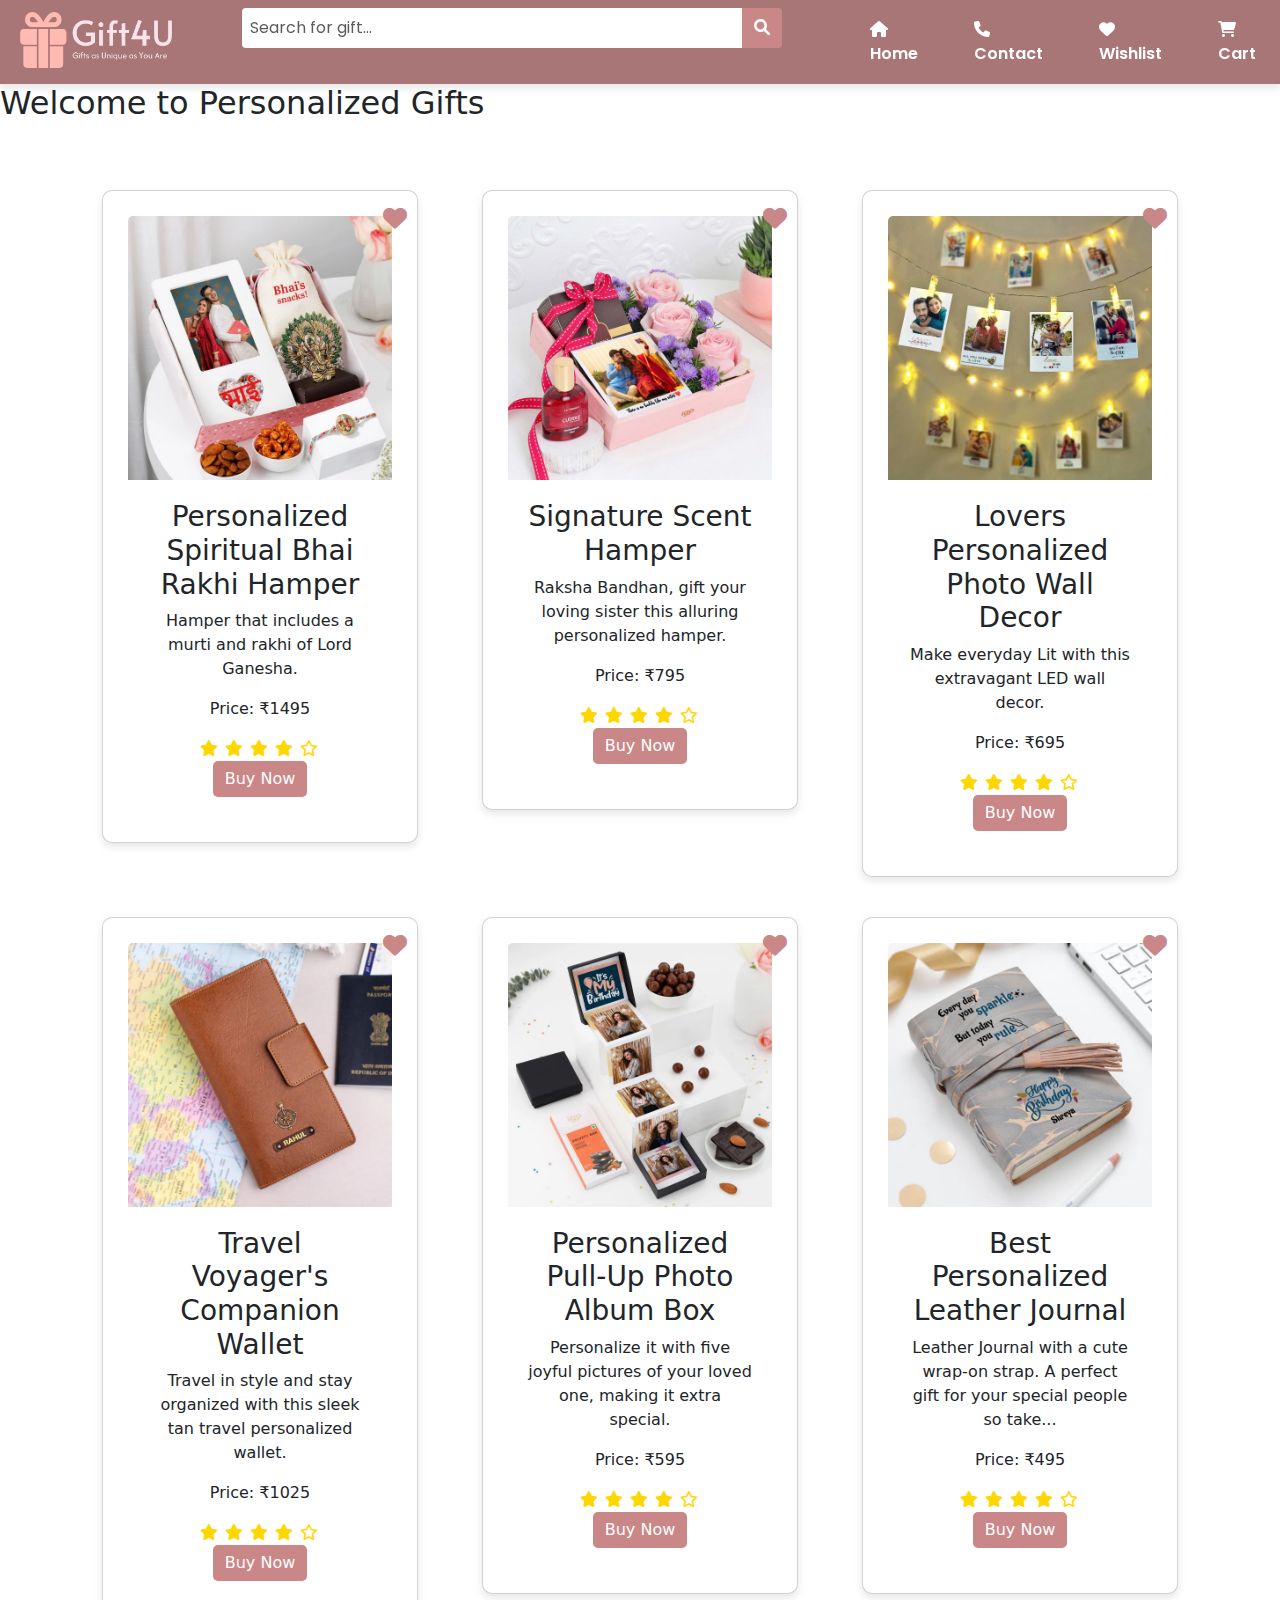
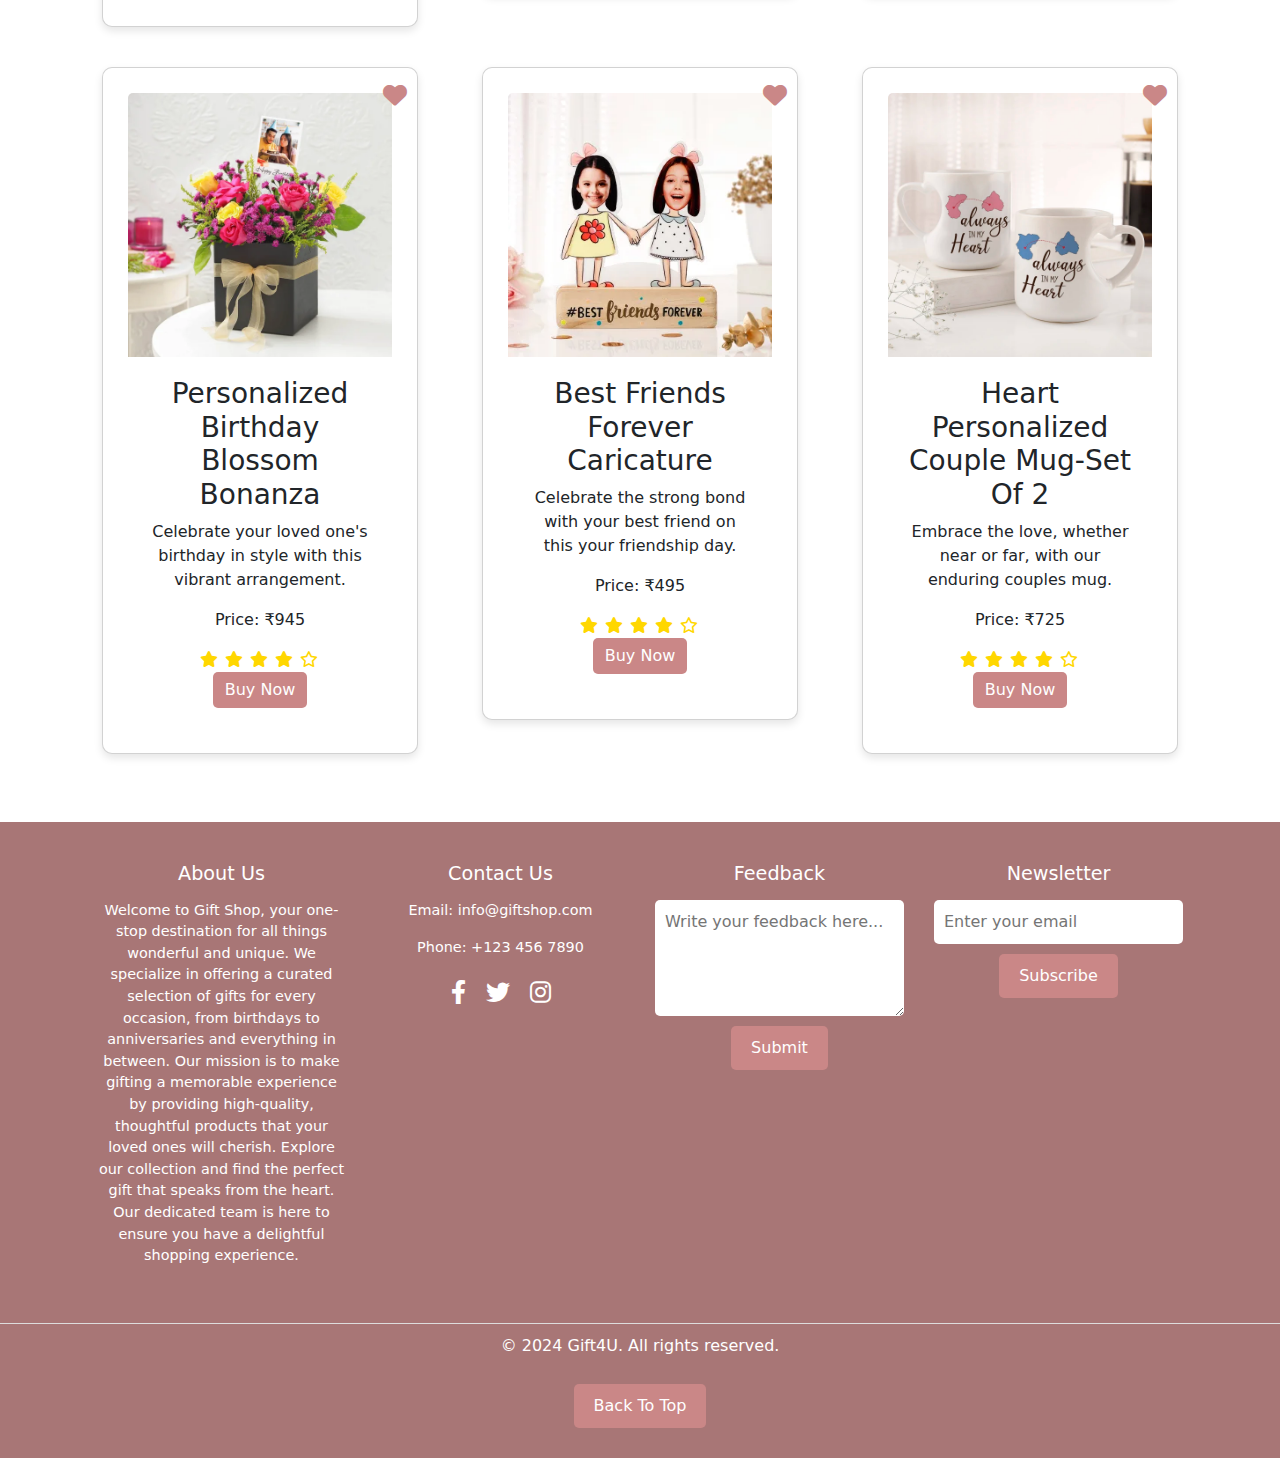
<file: PersonaliseSection.html>
<!DOCTYPE html>
<html lang="en">

<head>
    <meta charset="UTF-8">
    <meta name="viewport" content="width=device-width, initial-scale=1.0">
    <title>Gift4U</title>
    <link rel="stylesheet" href="https://cdn.jsdelivr.net/npm/bootstrap@5.3.3/dist/css/bootstrap.min.css">
    <link rel="stylesheet" href="https://fonts.googleapis.com/css2?family=Material+Symbols+Outlined:opsz,wght,FILL,GRAD@20..48,100..700,0..1,-50..200" />
    <link href="https://fonts.googleapis.com/css2?family=Lobster&family=Open+Sans:wght@400;600&family=Pacifico&family=Raleway:wght@400;700&display=swap" rel="stylesheet">
    <link rel="stylesheet" href="https://cdnjs.cloudflare.com/ajax/libs/font-awesome/6.0.0-beta3/css/all.min.css">
    <link rel="stylesheet" href="https://fonts.googleapis.com/icon?family=Material+Icons">
    <!--Font Links-->
    <link rel="preconnect" href="https://fonts.googleapis.com">
<link rel="preconnect" href="https://fonts.gstatic.com" crossorigin>
<link href="https://fonts.googleapis.com/css2?family=Montserrat:ital,wght@0,100..900;1,100..900&family=Poppins:ital,wght@0,100;0,200;0,300;0,400;0,500;0,600;0,700;0,800;0,900;1,100;1,200;1,300;1,400;1,500;1,600;1,700;1,800;1,900&display=swap" rel="stylesheet">
<link rel="stylesheet" href="SectionBar.css">
</head>

<body id="home">
    <nav class="navbar navbar-expand-lg sticky-nav ">
        <div class=" container-fluid nav-container">
            <img src="assets/logo2.png" alt="Gift4U Logo" class="logo">
            <button class="navbar-toggler" type="button" data-bs-toggle="collapse" data-bs-target="#navbarSupportedContent" aria-controls="navbarSupportedContent" aria-expanded="false" aria-label="Toggle navigation">
                <span class="navbar-toggler-icon"></span>
            </button>

            <div class="collapse navbar-collapse" id="navbarSupportedContent">

                <ul class="navbar-nav me-auto mb-2 mb-lg-0 nav-links">
                    <li class="nav-item">
                        <form class="d-flex search-bar" role="search">
                            <input class="form-control me-2" type="search" placeholder="Search for gift..." aria-label="Search">
                            <button class="btn btn-outline-success" type="submit"><i class="fas fa-search"></i></button>
                        </form>
                    </li>
                    <li class="nav-item">
                        <a class="nav-link" aria-current="page" href="index.html"><i class="fas fa-home"></i> Home</a>
                    </li>
                    <li class="nav-item">
                        <a class="nav-link" aria-current="page" href="#footer"><i class="fa-solid fa-phone"></i> Contact</a>
                    </li>
                    <li class="nav-item">
                        <a class="nav-link" aria-current="page" href="#"><i class="fas fa-heart"></i> Wishlist</a>
                    </li>
                    <li class="nav-item">
                        <a class="nav-link" aria-current="page" href="#"><i class="fas fa-shopping-cart"></i> Cart</a>
                    </li>
                    <li class="nav-item">
                        <a class="nav-link" aria-current="page" href="Account.html"><i class="fas fa-user"></i> Account</a>
                    </li>

                </ul>
            </div>
        </div>
    </nav>
    <h2>Welcome to Personalized Gifts</h2>
    <div class="container my-5">
        <div class="row">
            <div class="col-md-4">
                <div class="card product-card">
                    <img src="assets/personal1.webp" class="card-img-top" alt="Product Image">
                    <div class="card-body">
                        <h3>Personalized Spiritual Bhai Rakhi Hamper</h3>
                        <p> Hamper that includes a murti and rakhi of Lord Ganesha. </p>
                        <p>Price: ₹1495</p>
                        <div class="rating">
                            <i class="fas fa-star"></i>
                            <i class="fas fa-star"></i>
                            <i class="fas fa-star"></i>
                            <i class="fas fa-star"></i>
                            <i class="far fa-star"></i>
                        </div>
                        <a href="#" class="btn btn-primary">Buy Now</a>
                    </div>
                    <div class="wishlist-icon">
                        <i class="fas fa-heart"></i>
                    </div>
                </div>
            </div>
            
            <div class="col-md-4">
                <div class="card product-card">
                    <img src="assets/personal2.jpg" class="card-img-top" alt="Product Image">
                    <div class="card-body">
                        <h3>Signature Scent Hamper</h3>
                        <p>Raksha Bandhan, gift your loving sister this alluring personalized hamper.</p>
                        <p>Price: ₹795</p>
                        <div class="rating">
                            <i class="fas fa-star"></i>
                            <i class="fas fa-star"></i>
                            <i class="fas fa-star"></i>
                            <i class="fas fa-star"></i>
                            <i class="far fa-star"></i>
                        </div>
                        <a href="#" class="btn btn-primary">Buy Now</a>
                    </div>
                    <div class="wishlist-icon">
                        <i class="fas fa-heart"></i>
                    </div>
                </div>
            </div>

            <div class="col-md-4">
                <div class="card product-card">
                    <img src="assets/personal3.webp" class="card-img-top" alt="Product Image">
                    <div class="card-body">
                        <h3>Lovers Personalized Photo Wall Decor</h3>
                        <p>Make everyday Lit with this extravagant LED wall decor. </p>
                        <p>Price: ₹695</p>
                        <div class="rating">
                            <i class="fas fa-star"></i>
                            <i class="fas fa-star"></i>
                            <i class="fas fa-star"></i>
                            <i class="fas fa-star"></i>
                            <i class="far fa-star"></i>
                        </div>
                        <a href="#" class="btn btn-primary">Buy Now</a>
                    </div>
                    <div class="wishlist-icon">
                        <i class="fas fa-heart"></i>
                    </div>
                </div>
            </div>

            <div class="col-md-4">
                <div class="card product-card">
                    <img src="assets/personal4.webp" class="card-img-top" alt="Product Image">
                    <div class="card-body">
                        <h3> Travel Voyager's Companion Wallet</h3>
                        <p>Travel in style and stay organized with this sleek tan travel personalized wallet.</p>
                        <p>Price: ₹1025</p>
                        <div class="rating">
                            <i class="fas fa-star"></i>
                            <i class="fas fa-star"></i>
                            <i class="fas fa-star"></i>
                            <i class="fas fa-star"></i>
                            <i class="far fa-star"></i>
                        </div>
                        <a href="#" class="btn btn-primary">Buy Now</a>
                    </div>
                    <div class="wishlist-icon">
                        <i class="fas fa-heart"></i>
                    </div>
                </div>
            </div>

            <div class="col-md-4">
                <div class="card product-card">
                    <img src="assets/personal5.webp" class="card-img-top" alt="Product Image">
                    <div class="card-body">
                        <h3>Personalized Pull-Up Photo Album Box</h3>
                        <p>Personalize it with five joyful pictures of your loved one, making it extra special.</p>
                        <p>Price: ₹595</p>
                        <div class="rating">
                            <i class="fas fa-star"></i>
                            <i class="fas fa-star"></i>
                            <i class="fas fa-star"></i>
                            <i class="fas fa-star"></i>
                            <i class="far fa-star"></i>
                        </div>
                        <a href="#" class="btn btn-primary">Buy Now</a>
                    </div>
                    <div class="wishlist-icon">
                        <i class="fas fa-heart"></i>
                    </div>
                </div>
            </div>

            <div class="col-md-4">
                <div class="card product-card">
                    <img src="assets/personal6.webp" class="card-img-top" alt="Product Image">
                    <div class="card-body">
                        <h3> Best Personalized Leather Journal</h3>
                    <p>Leather Journal with a cute wrap-on strap. A perfect gift for your special people so take... </p>
                    <p>Price: ₹495</p>
                        <div class="rating">
                            <i class="fas fa-star"></i>
                            <i class="fas fa-star"></i>
                            <i class="fas fa-star"></i>
                            <i class="fas fa-star"></i>
                            <i class="far fa-star"></i>
                        </div>
                        <a href="#" class="btn btn-primary">Buy Now</a>
                    </div>
                    <div class="wishlist-icon">
                        <i class="fas fa-heart"></i>
                    </div>
                </div>
            </div>

            <div class="col-md-4">
                <div class="card product-card">
                    <img src="assets/personal7.webp" class="card-img-top" alt="Product Image">
                    <div class="card-body">
                        <h3>Personalized Birthday Blossom Bonanza</h3>
                        <p>Celebrate your loved one's birthday in style with this vibrant arrangement. </p>
                        <p>Price: ₹945</p>
                        <div class="rating">
                            <i class="fas fa-star"></i>
                            <i class="fas fa-star"></i>
                            <i class="fas fa-star"></i>
                            <i class="fas fa-star"></i>
                            <i class="far fa-star"></i>
                        </div>
                        <a href="#" class="btn btn-primary">Buy Now</a>
                    </div>
                    <div class="wishlist-icon">
                        <i class="fas fa-heart"></i>
                    </div>
                </div>
            </div>

            <div class="col-md-4">
                <div class="card product-card">
                    <img src="assets/friend1.webp" class="card-img-top" alt="Product Image">
                    <div class="card-body">
                        <h3> Best Friends Forever Caricature</h3>
                        <p>Celebrate the strong bond with your best friend on this your friendship day.</p>
                        <p>Price: ₹495</p>
                        <div class="rating">
                            <i class="fas fa-star"></i>
                            <i class="fas fa-star"></i>
                            <i class="fas fa-star"></i>
                            <i class="fas fa-star"></i>
                            <i class="far fa-star"></i>
                        </div>
                        <a href="#" class="btn btn-primary">Buy Now</a>
                    </div>
                    <div class="wishlist-icon">
                        <i class="fas fa-heart"></i>
                    </div>
                </div>
            </div>

            <div class="col-md-4">
                <div class="card product-card">
                    <img src="assets/personal9.webp" class="card-img-top" alt="Product Image">
                    <div class="card-body">
                        <h3>Heart Personalized Couple Mug-Set Of 2</h3>
                        <p>Embrace the love, whether near or far, with our enduring couples mug. </p>
                        <p>Price: ₹725</p>
                        <div class="rating">
                            <i class="fas fa-star"></i>
                            <i class="fas fa-star"></i>
                            <i class="fas fa-star"></i>
                            <i class="fas fa-star"></i>
                            <i class="far fa-star"></i>
                        </div>
                        <a href="#" class="btn btn-primary">Buy Now</a>
                    </div>
                    <div class="wishlist-icon">
                        <i class="fas fa-heart"></i>
                    </div>
                </div>
            </div>
        </div>
    </div>

    <footer class="footer" id="footer">
        <div class="container">
            <div class="footer-content">
                <div class="footer-section about-us">
                    <h3>About Us</h3>
                    <p>Welcome to Gift Shop, your one-stop destination for all things wonderful and unique. We specialize in offering a curated selection of gifts for every occasion, from birthdays to anniversaries and everything in between. Our mission is to make gifting a memorable experience by providing high-quality, thoughtful products that your loved ones will cherish. Explore our collection and find the perfect gift that speaks from the heart. Our dedicated team is here to ensure you have a delightful shopping experience.</p>
                </div>
                <div class="footer-section contact-us">
                    <h3>Contact Us</h3>
                    <p>Email: <a href="mailto:info@giftshop.com">info@giftshop.com</a></p>
                    <p>Phone: +123 456 7890</p>
                    <div class="footer-socials">
                        <a href="#" class="social-icon"><i class="fab fa-facebook-f"></i></a>
                        <a href="#" class="social-icon"><i class="fab fa-twitter"></i></a>
                        <a href="#" class="social-icon"><i class="fab fa-instagram"></i></a>
                    </div>
                </div>
                <div class="footer-section feedback">
                    <h3>Feedback</h3>
                    <form action="#" method="post">
                        <textarea name="feedback" rows="4" placeholder="Write your feedback here..." required></textarea>
                        <button type="submit">Submit</button>
                    </form>
                </div>
                <div class="footer-section newsletter">
                    <h3>Newsletter</h3>
                    <form action="#" method="post">
                        <input type="email" name="email" placeholder="Enter your email" required>
                        <button type="submit">Subscribe</button>
                    </form>
                </div>
            </div>
        </div>
        <div class="footer-bottom">
            <p>&copy; 2024 Gift4U. All rights reserved.</p>
            <a href="#home"><button class="back-to-top">Back To Top</button></a>
        </div>
    </footer>

    <script src="https://cdn.jsdelivr.net/npm/@popperjs/core@2.11.6/dist/umd/popper.min.js"></script>
    <script src="https://cdn.jsdelivr.net/npm/bootstrap@5.3.3/dist/js/bootstrap.min.js"></script>
</body>

</html>
</file>
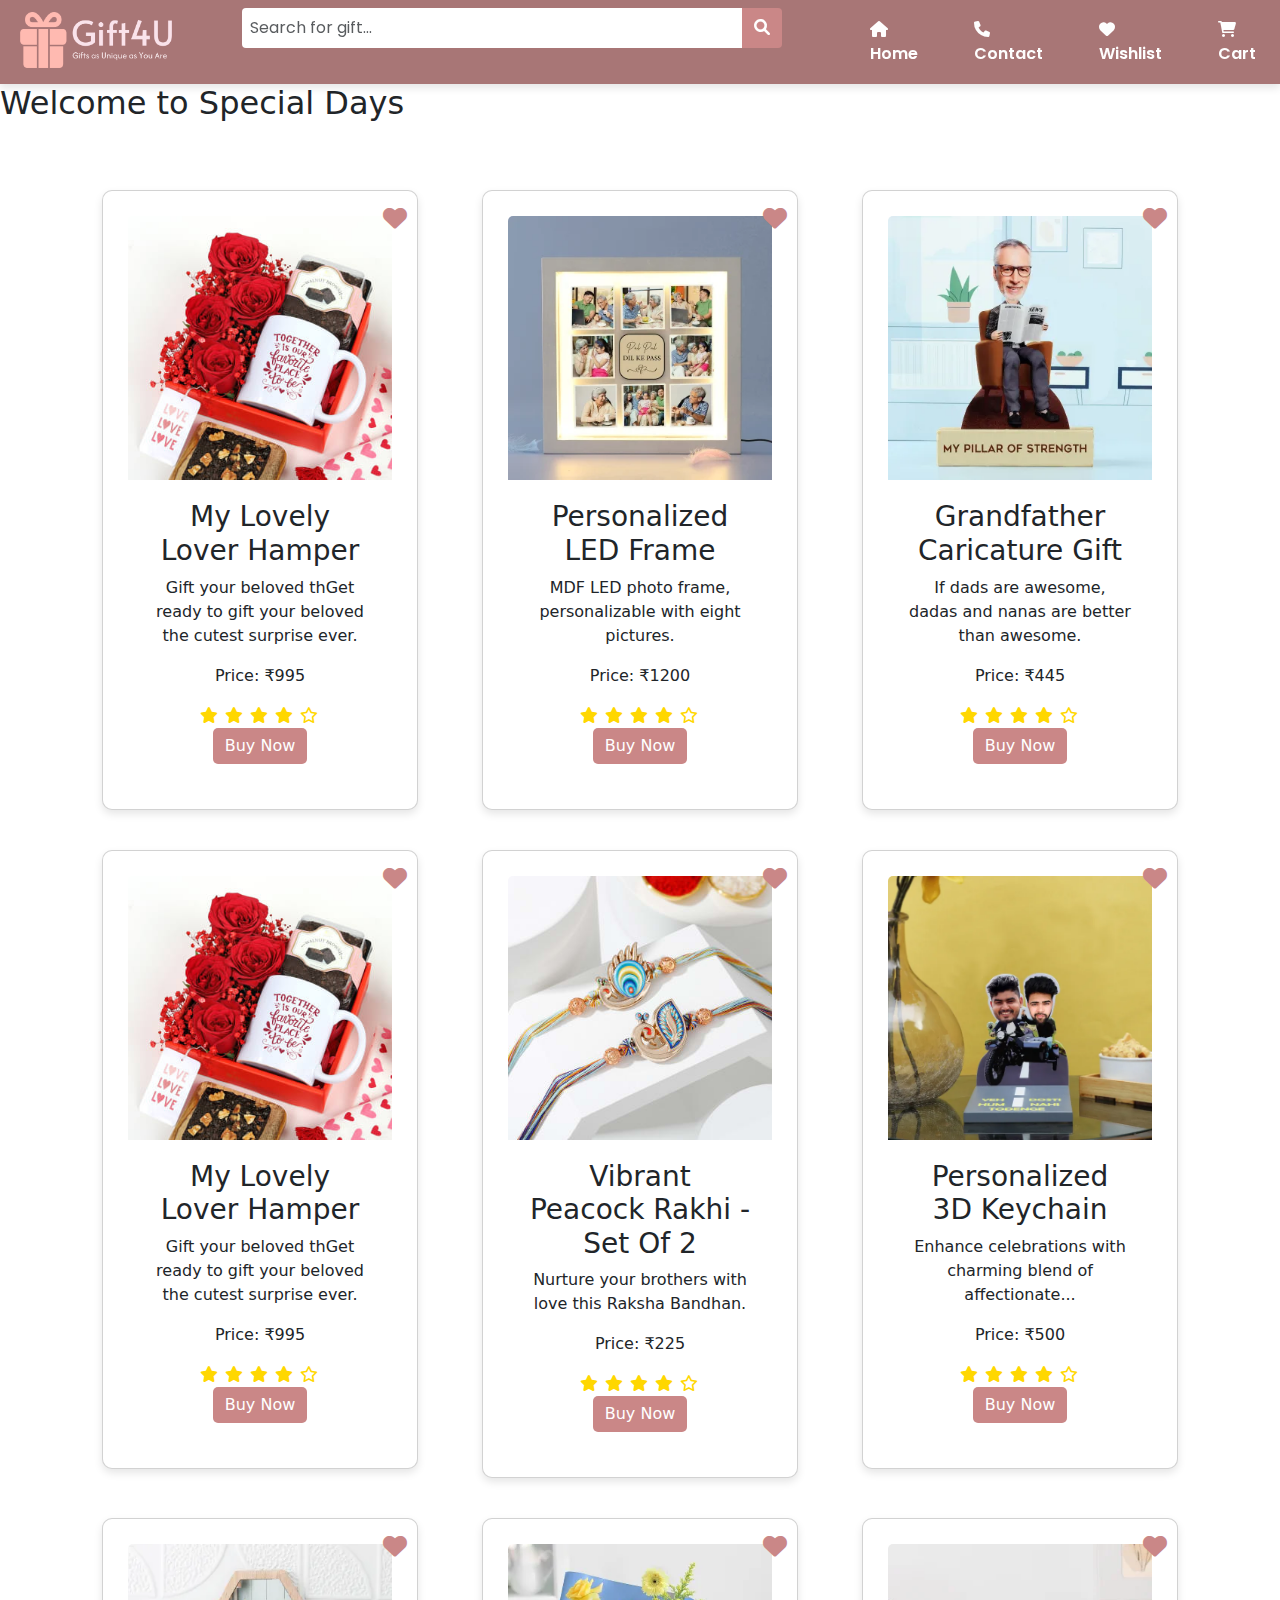
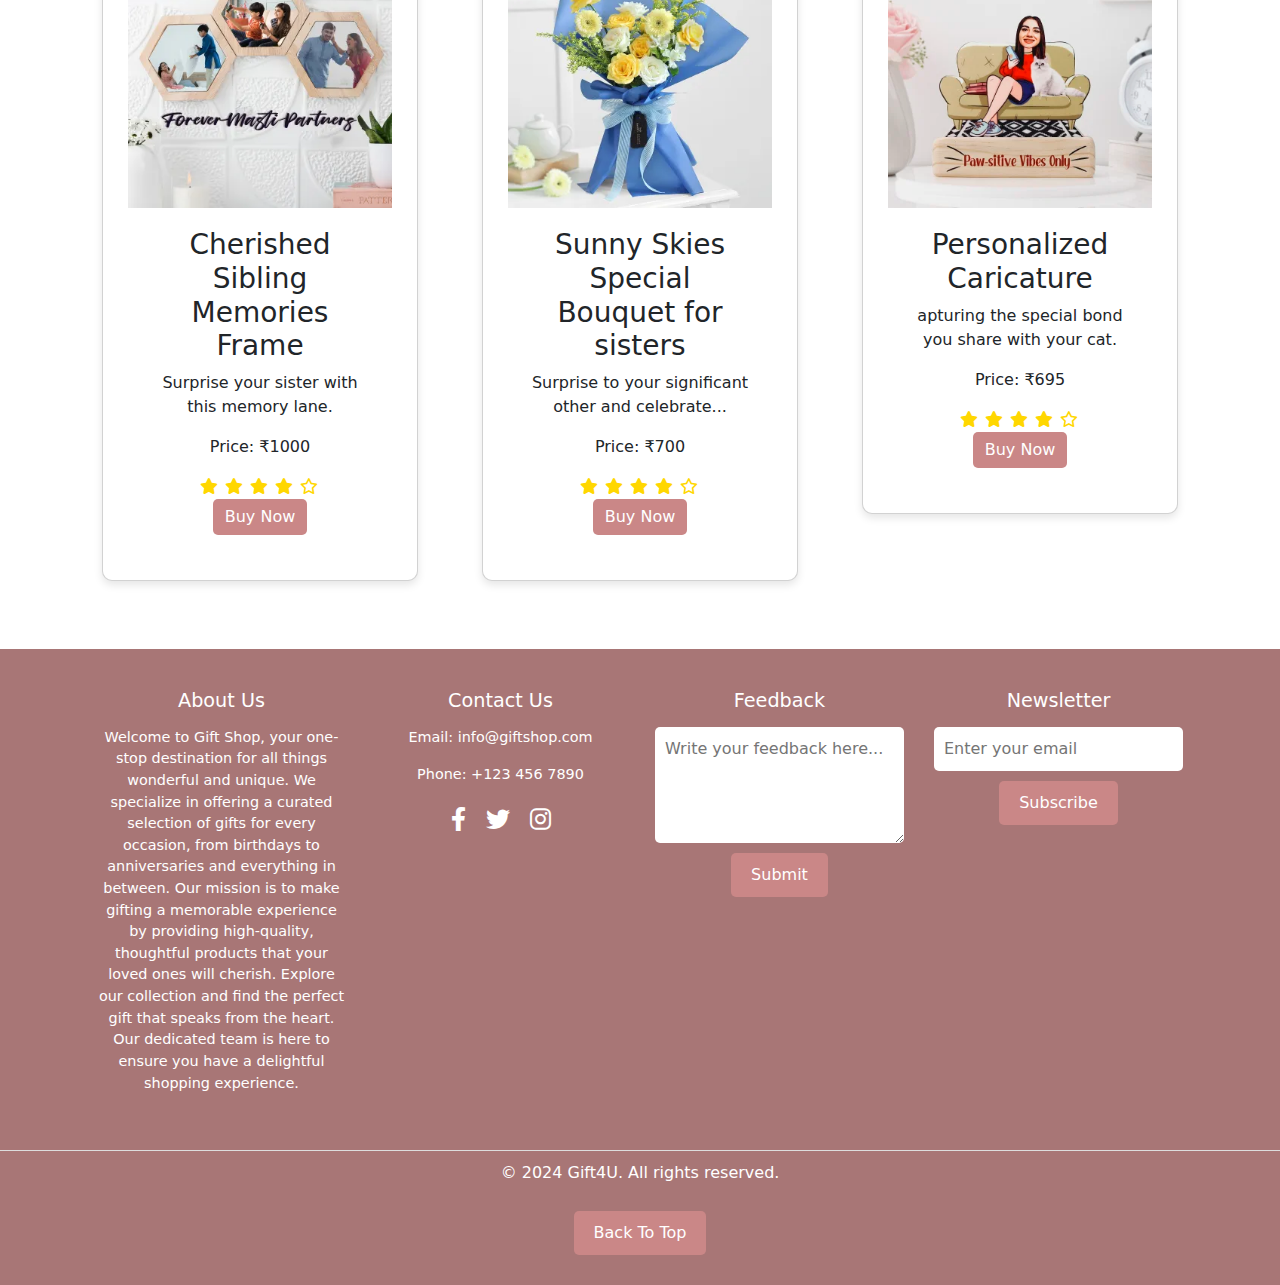
<file: SpecialDaysSection.html>
<!DOCTYPE html>
<html lang="en">

<head>
    <meta charset="UTF-8">
    <meta name="viewport" content="width=device-width, initial-scale=1.0">
    <title>Gift4U</title>
    <link rel="stylesheet" href="https://cdn.jsdelivr.net/npm/bootstrap@5.3.3/dist/css/bootstrap.min.css">
    <link rel="stylesheet" href="https://fonts.googleapis.com/css2?family=Material+Symbols+Outlined:opsz,wght,FILL,GRAD@20..48,100..700,0..1,-50..200" />
    <link href="https://fonts.googleapis.com/css2?family=Lobster&family=Open+Sans:wght@400;600&family=Pacifico&family=Raleway:wght@400;700&display=swap" rel="stylesheet">
    <link rel="stylesheet" href="https://cdnjs.cloudflare.com/ajax/libs/font-awesome/6.0.0-beta3/css/all.min.css">
    <link rel="stylesheet" href="https://fonts.googleapis.com/icon?family=Material+Icons">
    <!--Font Links-->
    <link rel="preconnect" href="https://fonts.googleapis.com">
<link rel="preconnect" href="https://fonts.gstatic.com" crossorigin>
<link href="https://fonts.googleapis.com/css2?family=Montserrat:ital,wght@0,100..900;1,100..900&family=Poppins:ital,wght@0,100;0,200;0,300;0,400;0,500;0,600;0,700;0,800;0,900;1,100;1,200;1,300;1,400;1,500;1,600;1,700;1,800;1,900&display=swap" rel="stylesheet">
<link rel="stylesheet" href="SectionBar.css">
</head>

<body id="home">
    <nav class="navbar navbar-expand-lg sticky-nav ">
        <div class=" container-fluid nav-container">
            <img src="assets/logo2.png" alt="Gift4U Logo" class="logo">
            <button class="navbar-toggler" type="button" data-bs-toggle="collapse" data-bs-target="#navbarSupportedContent" aria-controls="navbarSupportedContent" aria-expanded="false" aria-label="Toggle navigation">
                <span class="navbar-toggler-icon"></span>
            </button>

            <div class="collapse navbar-collapse" id="navbarSupportedContent">

                <ul class="navbar-nav me-auto mb-2 mb-lg-0 nav-links">
                    <li class="nav-item">
                        <form class="d-flex search-bar" role="search">
                            <input class="form-control me-2" type="search" placeholder="Search for gift..." aria-label="Search">
                            <button class="btn btn-outline-success" type="submit"><i class="fas fa-search"></i></button>
                        </form>
                    </li>
                    <li class="nav-item">
                        <a class="nav-link" aria-current="page" href="index.html"><i class="fas fa-home"></i> Home</a>
                    </li>
                    <li class="nav-item">
                        <a class="nav-link" aria-current="page" href="#footer"><i class="fa-solid fa-phone"></i> Contact</a>
                    </li>
                    <li class="nav-item">
                        <a class="nav-link" aria-current="page" href="#"><i class="fas fa-heart"></i> Wishlist</a>
                    </li>
                    <li class="nav-item">
                        <a class="nav-link" aria-current="page" href="#"><i class="fas fa-shopping-cart"></i> Cart</a>
                    </li>
                    <li class="nav-item">
                        <a class="nav-link" aria-current="page" href="Account.html"><i class="fas fa-user"></i> Account</a>
                    </li>

                </ul>
            </div>
        </div>
    </nav>
    <h2>Welcome to Special Days</h2>
    <div class="container my-5">
        <div class="row">
            <div class="col-md-4">
                <div class="card product-card">
                    <img src="assets/valentine1.jpg" class="card-img-top" alt="Product Image">
                    <div class="card-body">
                        <h3>My Lovely Lover Hamper</h3>
                        <p>Gift your beloved thGet ready to gift your beloved the cutest surprise ever.</p>
                        <p>Price: ₹995</p>
                        <div class="rating">
                            <i class="fas fa-star"></i>
                            <i class="fas fa-star"></i>
                            <i class="fas fa-star"></i>
                            <i class="fas fa-star"></i>
                            <i class="far fa-star"></i>
                        </div>
                        <a href="#" class="btn btn-primary">Buy Now</a>
                    </div>
                    <div class="wishlist-icon">
                        <i class="fas fa-heart"></i>
                    </div>
                </div>
            </div>
            
            <div class="col-md-4">
                <div class="card product-card">
                    <img src="assets/gp4.webp" class="card-img-top" alt="Product Image">
                    <div class="card-body">
                        <h3>Personalized LED Frame</h3>
                        <p>MDF LED photo frame, personalizable with eight pictures. </p>
                        <p>Price: ₹1200</p>
                        <div class="rating">
                            <i class="fas fa-star"></i>
                            <i class="fas fa-star"></i>
                            <i class="fas fa-star"></i>
                            <i class="fas fa-star"></i>
                            <i class="far fa-star"></i>
                        </div>
                        <a href="#" class="btn btn-primary">Buy Now</a>
                    </div>
                    <div class="wishlist-icon">
                        <i class="fas fa-heart"></i>
                    </div>
                </div>
            </div>

            <div class="col-md-4">
                <div class="card product-card">
                    <img src="assets/gp1.webp" class="card-img-top" alt="Product Image">
                    <div class="card-body">
                        <h3>Grandfather Caricature Gift</h3>
                        <p>If dads are awesome, dadas and nanas are better than awesome.</p>
                        <p>Price: ₹445</p>
                        <div class="rating">
                            <i class="fas fa-star"></i>
                            <i class="fas fa-star"></i>
                            <i class="fas fa-star"></i>
                            <i class="fas fa-star"></i>
                            <i class="far fa-star"></i>
                        </div>
                        <a href="#" class="btn btn-primary">Buy Now</a>
                    </div>
                    <div class="wishlist-icon">
                        <i class="fas fa-heart"></i>
                    </div>
                </div>
            </div>

            <div class="col-md-4">
                <div class="card product-card">
                    <img src="assets/valentine1.jpg" class="card-img-top" alt="Product Image">
                    <div class="card-body">
                        <h3>My Lovely Lover Hamper</h3>
                        <p>Gift your beloved thGet ready to gift your beloved the cutest surprise ever.</p>
                        <p>Price: ₹995</p>
                        <div class="rating">
                            <i class="fas fa-star"></i>
                            <i class="fas fa-star"></i>
                            <i class="fas fa-star"></i>
                            <i class="fas fa-star"></i>
                            <i class="far fa-star"></i>
                        </div>
                        <a href="#" class="btn btn-primary">Buy Now</a>
                    </div>
                    <div class="wishlist-icon">
                        <i class="fas fa-heart"></i>
                    </div>
                </div>
            </div>

            <div class="col-md-4">
                <div class="card product-card">
                    <img src="assets/rakhi1.jpg" class="card-img-top" alt="Product Image">
                    <div class="card-body">
                        <h3>Vibrant Peacock Rakhi - Set Of 2</h3>
                        <p>Nurture your brothers with love this Raksha Bandhan.</p>
                        <p>Price: ₹225</p>
                        <div class="rating">
                            <i class="fas fa-star"></i>
                            <i class="fas fa-star"></i>
                            <i class="fas fa-star"></i>
                            <i class="fas fa-star"></i>
                            <i class="far fa-star"></i>
                        </div>
                        <a href="#" class="btn btn-primary">Buy Now</a>
                    </div>
                    <div class="wishlist-icon">
                        <i class="fas fa-heart"></i>
                    </div>
                </div>
            </div>

            <div class="col-md-4">
                <div class="card product-card">
                    <img src="assets/frnd1.webp" class="card-img-top" alt="Product Image">
                    <div class="card-body">
                        <h3>Personalized 3D Keychain</h3>
                        <p>Enhance celebrations with charming blend of affectionate...</p>
                        <p>Price: ₹500</p>
                        <div class="rating">
                            <i class="fas fa-star"></i>
                            <i class="fas fa-star"></i>
                            <i class="fas fa-star"></i>
                            <i class="fas fa-star"></i>
                            <i class="far fa-star"></i>
                        </div>
                        <a href="#" class="btn btn-primary">Buy Now</a>
                    </div>
                    <div class="wishlist-icon">
                        <i class="fas fa-heart"></i>
                    </div>
                </div>
            </div>

            <div class="col-md-4">
                <div class="card product-card">
                    <img src="assets/sister1.webp" class="card-img-top" alt="Product Image">
                    <div class="card-body">
                        <h3>Cherished Sibling Memories Frame</h3>
                        <p>Surprise your sister with this memory lane.</p>
                        <p>Price: ₹1000</p>
                        <div class="rating">
                            <i class="fas fa-star"></i>
                            <i class="fas fa-star"></i>
                            <i class="fas fa-star"></i>
                            <i class="fas fa-star"></i>
                            <i class="far fa-star"></i>
                        </div>
                        <a href="#" class="btn btn-primary">Buy Now</a>
                    </div>
                    <div class="wishlist-icon">
                        <i class="fas fa-heart"></i>
                    </div>
                </div>
            </div>

            <div class="col-md-4">
                <div class="card product-card">
                    <img src="assets/friend3.webp" class="card-img-top" alt="Product Image">
                    <div class="card-body">
                        <h3>Sunny Skies Special Bouquet for sisters</h3>
                        <p>Surprise to your significant other and celebrate...</p>
                         <p>Price: ₹700</p>
                        <div class="rating">
                            <i class="fas fa-star"></i>
                            <i class="fas fa-star"></i>
                            <i class="fas fa-star"></i>
                            <i class="fas fa-star"></i>
                            <i class="far fa-star"></i>
                        </div>
                        <a href="#" class="btn btn-primary">Buy Now</a>
                    </div>
                    <div class="wishlist-icon">
                        <i class="fas fa-heart"></i>
                    </div>
                </div>
            </div>

            <div class="col-md-4">
                <div class="card product-card">
                    <img src="assets/sister3.webp" class="card-img-top" alt="Product Image">
                    <div class="card-body">
                        <h3>Personalized Caricature</h3>
                        <p>apturing the special bond you share with your cat.</p>
                        <p>Price: ₹695</p>
                        <div class="rating">
                            <i class="fas fa-star"></i>
                            <i class="fas fa-star"></i>
                            <i class="fas fa-star"></i>
                            <i class="fas fa-star"></i>
                            <i class="far fa-star"></i>
                        </div>
                        <a href="#" class="btn btn-primary">Buy Now</a>
                    </div>
                    <div class="wishlist-icon">
                        <i class="fas fa-heart"></i>
                    </div>
                </div>
            </div>
        </div>
    </div>

    <footer class="footer" id="footer">
        <div class="container">
            <div class="footer-content">
                <div class="footer-section about-us">
                    <h3>About Us</h3>
                    <p>Welcome to Gift Shop, your one-stop destination for all things wonderful and unique. We specialize in offering a curated selection of gifts for every occasion, from birthdays to anniversaries and everything in between. Our mission is to make gifting a memorable experience by providing high-quality, thoughtful products that your loved ones will cherish. Explore our collection and find the perfect gift that speaks from the heart. Our dedicated team is here to ensure you have a delightful shopping experience.</p>
                </div>
                <div class="footer-section contact-us">
                    <h3>Contact Us</h3>
                    <p>Email: <a href="mailto:info@giftshop.com">info@giftshop.com</a></p>
                    <p>Phone: +123 456 7890</p>
                    <div class="footer-socials">
                        <a href="#" class="social-icon"><i class="fab fa-facebook-f"></i></a>
                        <a href="#" class="social-icon"><i class="fab fa-twitter"></i></a>
                        <a href="#" class="social-icon"><i class="fab fa-instagram"></i></a>
                    </div>
                </div>
                <div class="footer-section feedback">
                    <h3>Feedback</h3>
                    <form action="#" method="post">
                        <textarea name="feedback" rows="4" placeholder="Write your feedback here..." required></textarea>
                        <button type="submit">Submit</button>
                    </form>
                </div>
                <div class="footer-section newsletter">
                    <h3>Newsletter</h3>
                    <form action="#" method="post">
                        <input type="email" name="email" placeholder="Enter your email" required>
                        <button type="submit">Subscribe</button>
                    </form>
                </div>
            </div>
        </div>
        <div class="footer-bottom">
            <p>&copy; 2024 Gift4U. All rights reserved.</p>
            <a href="#home"><button class="back-to-top">Back To Top</button></a>
        </div>
    </footer>

    <script src="https://cdn.jsdelivr.net/npm/@popperjs/core@2.11.6/dist/umd/popper.min.js"></script>
    <script src="https://cdn.jsdelivr.net/npm/bootstrap@5.3.3/dist/js/bootstrap.min.js"></script>
</body>

</html>
</file>
<file: Gift.css>
/* CSS for Gift4U */

body {
    font-family: 'Open Sans', sans-serif;
    margin: 0;
    padding: 0;
    background-color: #f8f8f8;
}

.sticky-nav {
    position: sticky;
    background-color: #A87676;
    top: 0;
    width: 100%;
    height: 30%;
    font-family: Poppins;
    z-index: 100;
    box-shadow: 0 4px 8px rgba(0, 0, 0, 0.1);
}

.nav-container {
    display: flex;
    justify-content: space-between;
    align-items: center;
    padding: 0 20px;
    height: 30%;
}

.logo {
    height: 60px;
    padding-bottom: 4px;
}

.search-bar {
    margin: 0px 50px;
    display: flex;
    align-items: center;
}

.search-bar input {
    padding: 8px;
    border: none;
    border-radius: 4px 0 0 4px;
    outline: none;
    width: 500px;
}
.me-2 {
    margin-right: .0rem !important;
}/*Bootstrap property chnaged*/
.btn-outline-success {
    --bs-btn-hover-bg: #f05e5e;
}
.search-bar button {
   
    padding: 8px 12px;
    background-color: #CA8787;
    border: none;
    border-radius: 0 4px 4px 0;
    cursor: pointer;
}

.search-bar button i {
    color: white;
}

.nav-links {
    display: flex;
    align-items: flex-start;
    list-style: none;
    
}

.nav-links li {
    margin-left: 20px;
}

.nav-links a {
    margin: 0px 10px;
    padding: 10px 0px;
    text-decoration: none;
    color: rgb(254, 254, 254);
    font-weight: 600;
}

.nav-links a:hover {
    color: #FFD0D0;
}

.section-bar {
    background-color: #FFD0D0;
    padding: 10px 0;
    font-family: Poppins;
}


.section-bar ul {
    list-style: none;
    display: flex;
    justify-content: space-evenly;
    padding: 0;
    margin: 0;
}

.section-bar li {
    margin: 0 15px;
}

.section-bar a {
    text-decoration: none;
    color: #333;
    font-weight: 600;
}

.section-bar a:hover {
    color: #A87676;
}

header .hero {
    position: relative;
}

header .slideshow-container {
    position: relative;
    max-width: 100%;
    margin: auto;
}

header .slide {
    display: none;
}

header .slide img {
    width: 100%;
    height: auto;
}

.text-overlay {
    position: absolute;
    bottom: 20%;
    left: 10%;
    background-color: rgba(0, 0, 0, 0.5);
    color: white;
    padding: 10px;
    border-radius: 5px;
    font-size: 1.5rem;
}

.prev, .next {
    cursor: pointer;
    position: absolute;
    top: 50%;
    width: auto;
    padding: 16px;
    margin-top: -22px;
    color: white;
    font-weight: bold;
    font-size: 18px;
    transition: 0.6s ease;
    border-radius: 0 3px 3px 0;
    user-select: none;
}

.next {
    right: 0;
    border-radius: 3px 0 0 3px;
}

.prev:hover, .next:hover {
    background-color: rgba(0, 0, 0, 0.8);
}

.dot {
    cursor: pointer;
    height: 15px;
    width: 15px;
    margin: 0 2px;
    background-color: #bbb;
    border-radius: 50%;
    display: inline-block;
    transition: background-color 0.6s ease;
}

.active, .dot:hover {
    background-color: #717171;
}

.categories {
    display: flex;
    justify-content: center;
    padding: 20px 0;
    background-color: #f8f8f8;
    justify-content: space-evenly;
}

.category-item {
    text-align: center;
    margin: 0 15px;
}

.category-item img {
    width: 150px;
    height: 150px;
    object-fit: cover;
    border-radius: 50%;
    box-shadow: 0 4px 8px rgba(0, 0, 0, 0.1);
}

.category-item p {
    font-family: Poppins;
    margin-top: 10px;
    font-weight: bold;
    color: #A87676;
}

.products {
    display: flex;
    flex-wrap: wrap;
    justify-content: space-evenly;
    padding: 20px;
    background-color: #E1ACAC;
}

.product-card {
    background-color: white;
    border: 1px solid #ddd;
    border-radius: 8px;
    box-shadow: 0 4px 8px rgba(0, 0, 0, 0.1);
    margin: 20px;
    padding: 25px;
    max-width: 250px;
    text-align: center;
    
}

.product-card img {
    border-radius: 5px;
    width: 100%;
    height: auto;
    padding-bottom: 10px;
}

.product-card h3 {
    font-size: 1.2rem;
    color: #A87676;
}

.product-card p {
    color: #333;
}

.product-card .discount {
    color: #CA8787;
    font-weight: bold;
}

.product-card .primary-button {
    background-color: #A87676;
    color: white;
    border: none;
    padding: 10px 20px;
    border-radius: 5px;
    cursor: pointer;
    margin-top: 10px;
}

.product-card .primary-button:hover{
    background-color: #CA8787;
}

.footer {
    background-color: #A87676;
    color: white;
    padding: 20px 0;
}

.footer .container {
    display: flex;
    flex-direction: column;
    align-items: center;
    text-align: center;
}

.footer-content {
    display: flex;
    justify-content: space-around;
    width: 100%;
}

.footer-section {
    margin: 20px 0;
    flex: 1;
    padding: 0 15px;
}

.footer-section h3 {
    font-size: 1.2rem;
    margin-bottom: 15px;
}

.footer-section p, .footer-section a {
    font-size: 0.9rem;
    color: white;
}

.footer-section a {
    text-decoration: none;
}

.footer-section a:hover {
    text-decoration: underline;
}

.footer-socials {
    display: flex;
    justify-content: center;
}

.footer-socials .social-icon {
    color: white;
    font-size: 1.5rem;
    margin: 0 10px;
}

.footer-socials .social-icon:hover {
    color: #FFD0D0;
}

.footer-section form {
    display: flex;
    flex-direction: column;
    align-items: center;
}

.footer-section input, .footer-section textarea {
    width: 100%;
    padding: 10px;
    border: none;
    border-radius: 5px;
    margin-bottom: 10px;
    outline: none;
}

.footer-section button {
    background-color: #CA8787;
    color: white;
    border: none;
    padding: 10px 20px;
    border-radius: 5px;
    cursor: pointer;
}

.footer-section button:hover {
    background-color: #FFD0D0;
}

.footer-bottom {
    text-align: center;
    padding: 10px;
    border-top: 1px solid #ddd;
    margin-top: 20px;
}

.back-to-top {
    background-color: #CA8787;
    color: white;
    border: none;
    padding: 10px 20px;
    border-radius: 5px;
    cursor: pointer;
    margin-top: 10px;
}

.back-to-top:hover {
    background-color: #FFD0D0;
}

.chat-icon {
    position: fixed;
    bottom: 20px;
    right: 20px;
    background-color: #CA8787;
    color: white;
    padding: 15px;
    border-radius: 50%;
    cursor: pointer;
    z-index: 1000;
}

.chat-popup {
    display: none;
    position: fixed;
    bottom: 20px;
    right: 20px;
    border: 3px solid #f1f1f1;
    z-index: 1000;
    background-color: white;
    width: 300px;
    box-shadow: 0 4px 8px rgba(0, 0, 0, 0.1);
}

.chat-popup .form-container {
    max-width: 300px;
    padding: 10px;
    background-color: white;
}

.chat-popup .form-container textarea {
    width: 100%;
    padding: 10px;
    margin: 5px 0 10px 0;
    border: 1px solid #ddd;
    border-radius: 5px;
    resize: none;
    min-height: 100px;
    outline: none;
}

.chat-popup .form-container .btn {
    background-color: #A87676;
    color: white;
    border: none;
    padding: 10px;
    cursor: pointer;
    width: 100%;
    margin-bottom: 10px;
    opacity: 0.8;
}

.chat-popup .form-container .cancel {
    background-color: red;
}

.chat-popup .form-container .btn:hover {
    opacity: 1;
}

@media (max-width: 990px) {
   

    .categories {
        flex-direction: column;
    }

    .product-card {
        max-width: 100%;
        margin: 10px 0;
    }
}
@media (max-width: 768px) {
    .search-bar input {
        width: 100%;
    }

    .footer-content {
        flex-direction: column;
    }

    .footer-section {
        margin: 10px 0;
    }
}

@media (max-width: 820px) {
    .section-bar ul {
        justify-content: center;
    }

    .section-bar li {
        margin: 5px;
    }

    .section-bar a {
        font-size: 14px;
    }
}

/* For mobile phones*/ 
@media (max-width: 480px) {
    .section-bar ul {
        flex-direction: column;
        align-items: center;
    }

    .section-bar li {
        margin: 8px 0;
    }

    .section-bar a {
        font-size: 12px;
    }
}
</file>
<file: SectionBar.css>
.sticky-nav {
    position: sticky;
    background-color: #A87676;
    top: 0;
    font-family: Poppins;
    width: 100%;
    height: 30%;
    z-index: 100;
    box-shadow: 0 4px 8px rgba(0, 0, 0, 0.1);
}

.nav-container {
    display: flex;
    justify-content: space-between;
    align-items: center;
    padding: 0 20px;
    height: 30%;
}

.logo {
    height: 60px;
    padding-bottom: 4px;
}

.search-bar {
    margin: 0px 50px;
    display: flex;
    align-items: center;
}

.search-bar input {
    padding: 8px;
    border: none;
    border-radius: 4px 0 0 4px;
    outline: none;
    width: 500px;
}

.me-2 {
    margin-right: .0rem !important;
}

/* Bootstrap property changed */
.search-bar button {
    padding: 8px 12px;
    background-color: #CA8787;
    border: none;
    border-radius: 0 4px 4px 0;
    cursor: pointer;
}

.search-bar button i {
    color: white;
}

.nav-links {
    display: flex;
    align-items: flex-start;
    list-style: none;
}

.nav-links li {
    margin-left: 20px;
}

.nav-links a {
    margin: 0px 10px;
    padding: 10px 0px;
    text-decoration: none;
    color: rgb(254, 254, 254);
    font-weight: 600;
}

.nav-links a:hover {
    color: #FFD0D0;
}

.footer {
    background-color: #A87676;
    color: white;
    padding: 20px 0;
}

.footer .container {
    display: flex;
    flex-direction: column;
    align-items: center;
    text-align: center;
}

.footer-content {
    display: flex;
    justify-content: space-around;
    width: 100%;
}

.footer-section {
    margin: 20px 0;
    flex: 1;
    padding: 0 15px;
}

.footer-section h3 {
    font-size: 1.2rem;
    margin-bottom: 15px;
}

.footer-section p,
.footer-section a {
    font-size: 0.9rem;
    color: white;
}

.footer-section a {
    text-decoration: none;
}

.footer-section a:hover {
    text-decoration: underline;
}

.footer-socials {
    display: flex;
    justify-content: center;
}

.footer-socials .social-icon {
    color: white;
    font-size: 1.5rem;
    margin: 0 10px;
}

.footer-socials .social-icon:hover {
    color: #FFD0D0;
}

.footer-section form {
    display: flex;
    flex-direction: column;
    align-items: center;
}

.footer-section input,
.footer-section textarea {
    width: 100%;
    padding: 10px;
    border: none;
    border-radius: 5px;
    margin-bottom: 10px;
    outline: none;
}

.footer-section button {
    background-color: #CA8787;
    color: white;
    border: none;
    padding: 10px 20px;
    border-radius: 5px;
    cursor: pointer;
}

.footer-section button:hover {
    background-color: #FFD0D0;
}

.footer-bottom {
    text-align: center;
    padding: 10px;
    border-top: 1px solid #ddd;
    margin-top: 20px;
}

.back-to-top {
    background-color: #CA8787;
    color: white;
    border: none;
    padding: 10px 20px;
    border-radius: 5px;
    cursor: pointer;
    margin-top: 10px;
}

.back-to-top:hover {
    background-color: #FFD0D0;
}

/* Product card styles */
.product-card {
    position: relative;
    border-radius: 10px;
    box-shadow: 0 4px 8px rgba(0, 0, 0, 0.1);
    overflow: hidden;
    max-width: 500px;
    text-align: center;
    margin: 20px;
    padding: 25px;
}


.product-card img {
    width: 100%;
    height: auto;
}

.product-card .card-body {
    padding: 20px;
}

.product-card .wishlist-icon {
    position: absolute;
    top: 10px;
    right: 10px;
    color: #CA8787;
    font-size: 1.5rem;
    cursor: pointer;
}

.product-card .wishlist-icon:hover {
    color: #FFD0D0;
}

.product-card .rating i {
    color: #FFD700;
    margin-right: 2px;
}

.product-card .btn {
    background-color: #CA8787;
    border: none;
    color: white;
    border-radius: 5px;
}

.product-card .btn:hover {
    background-color: #FFD0D0;
}
</file>
